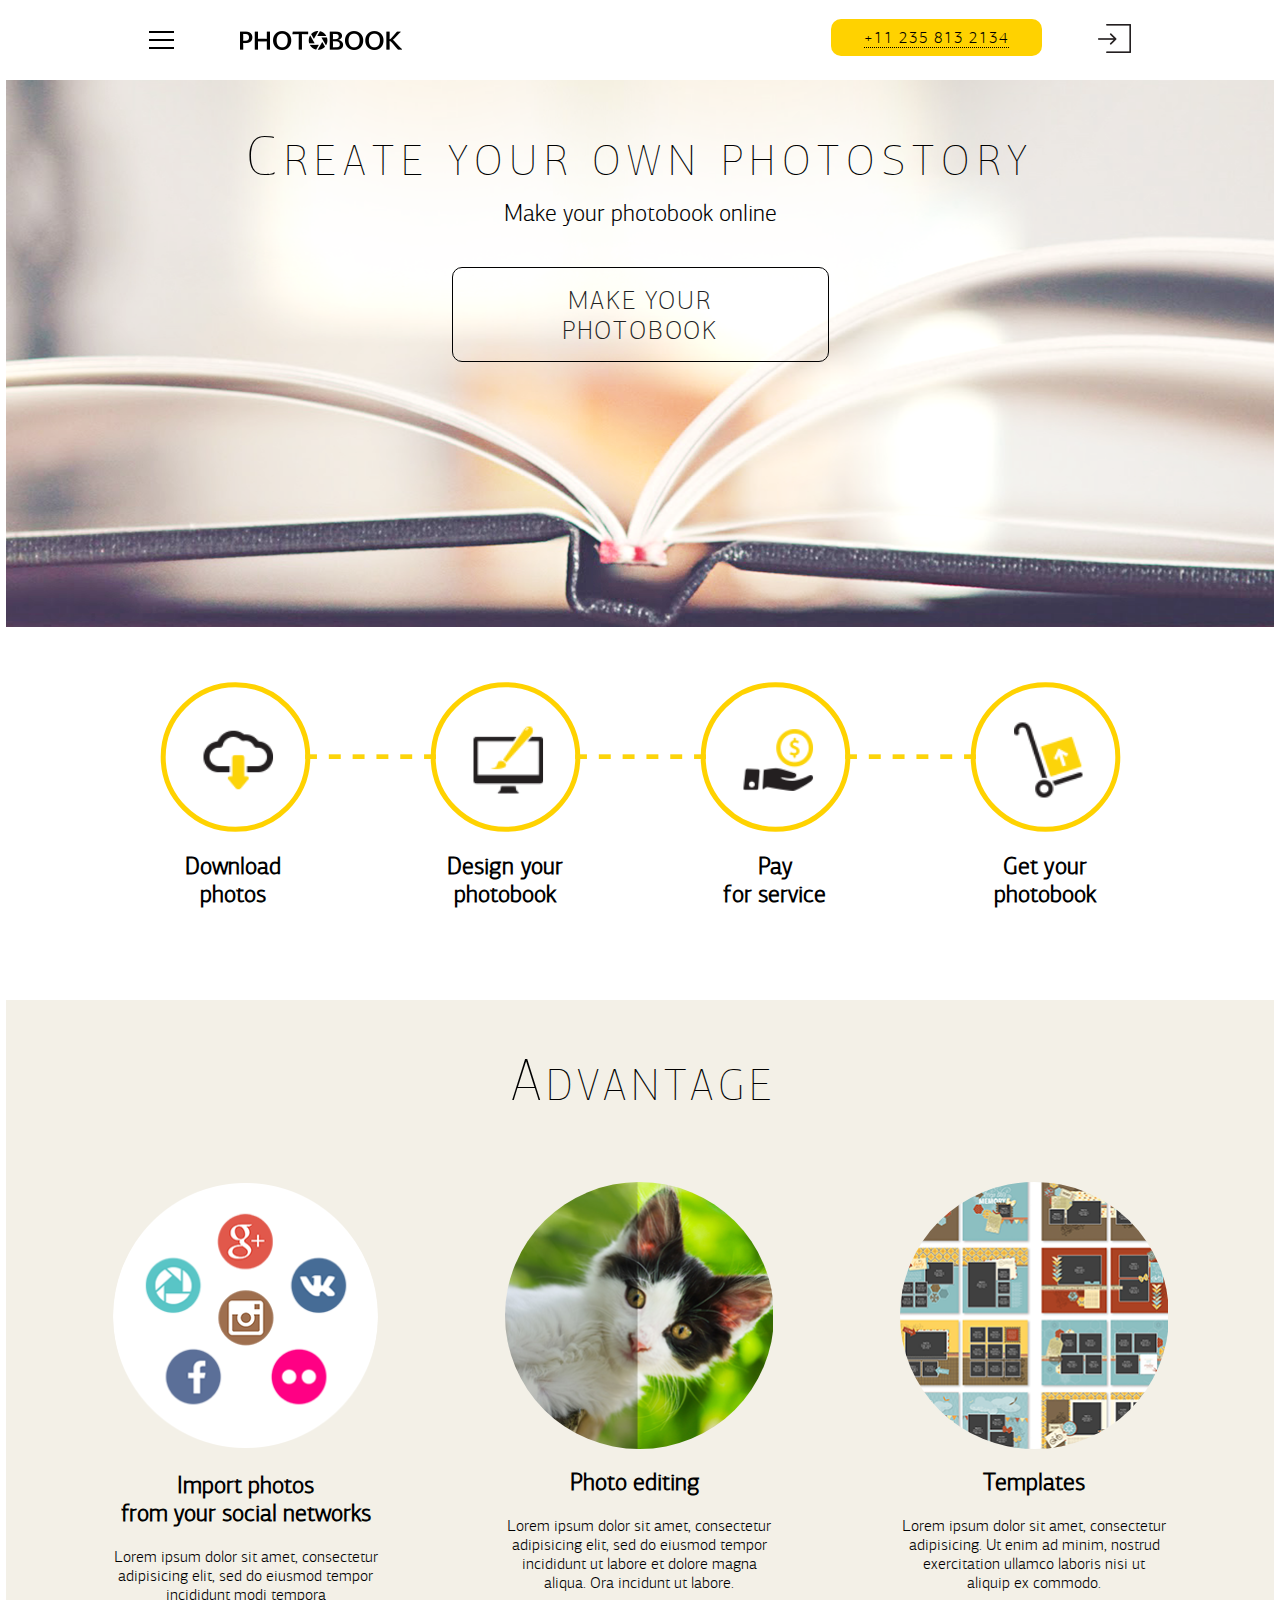
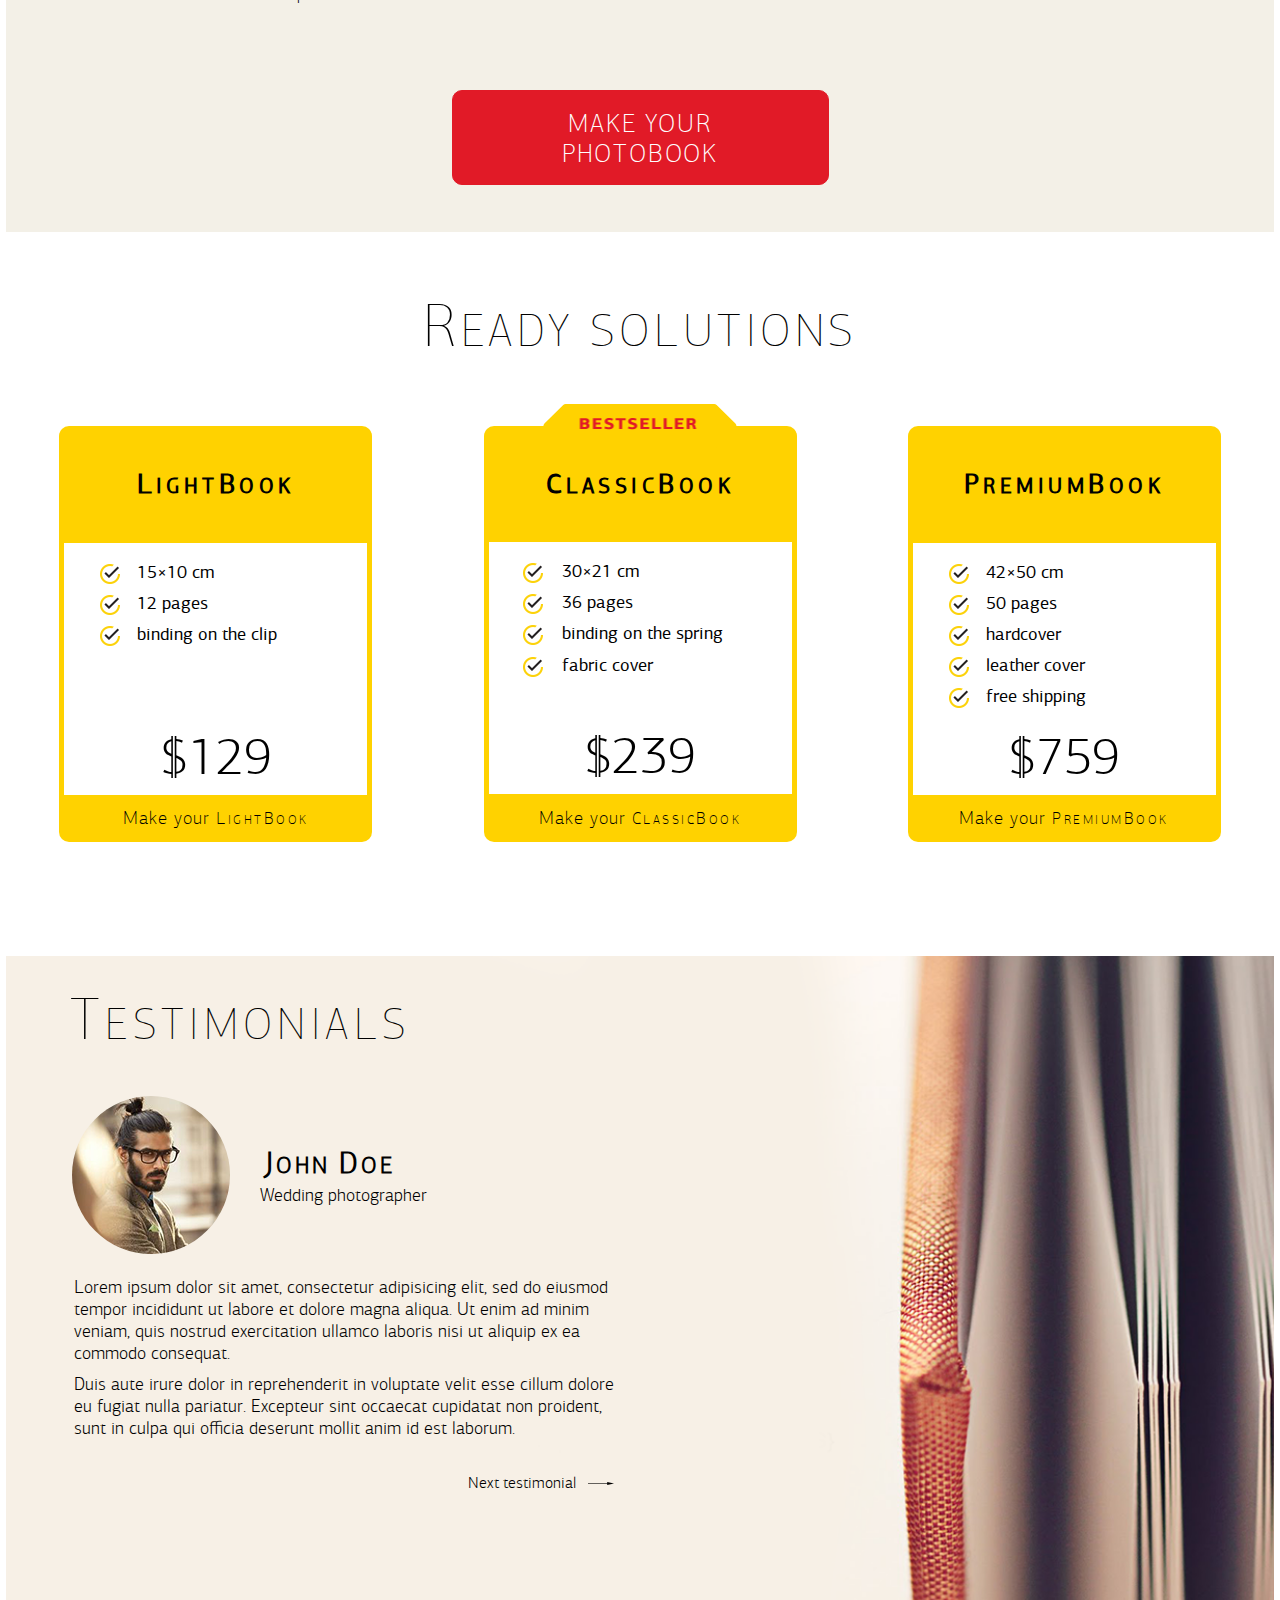
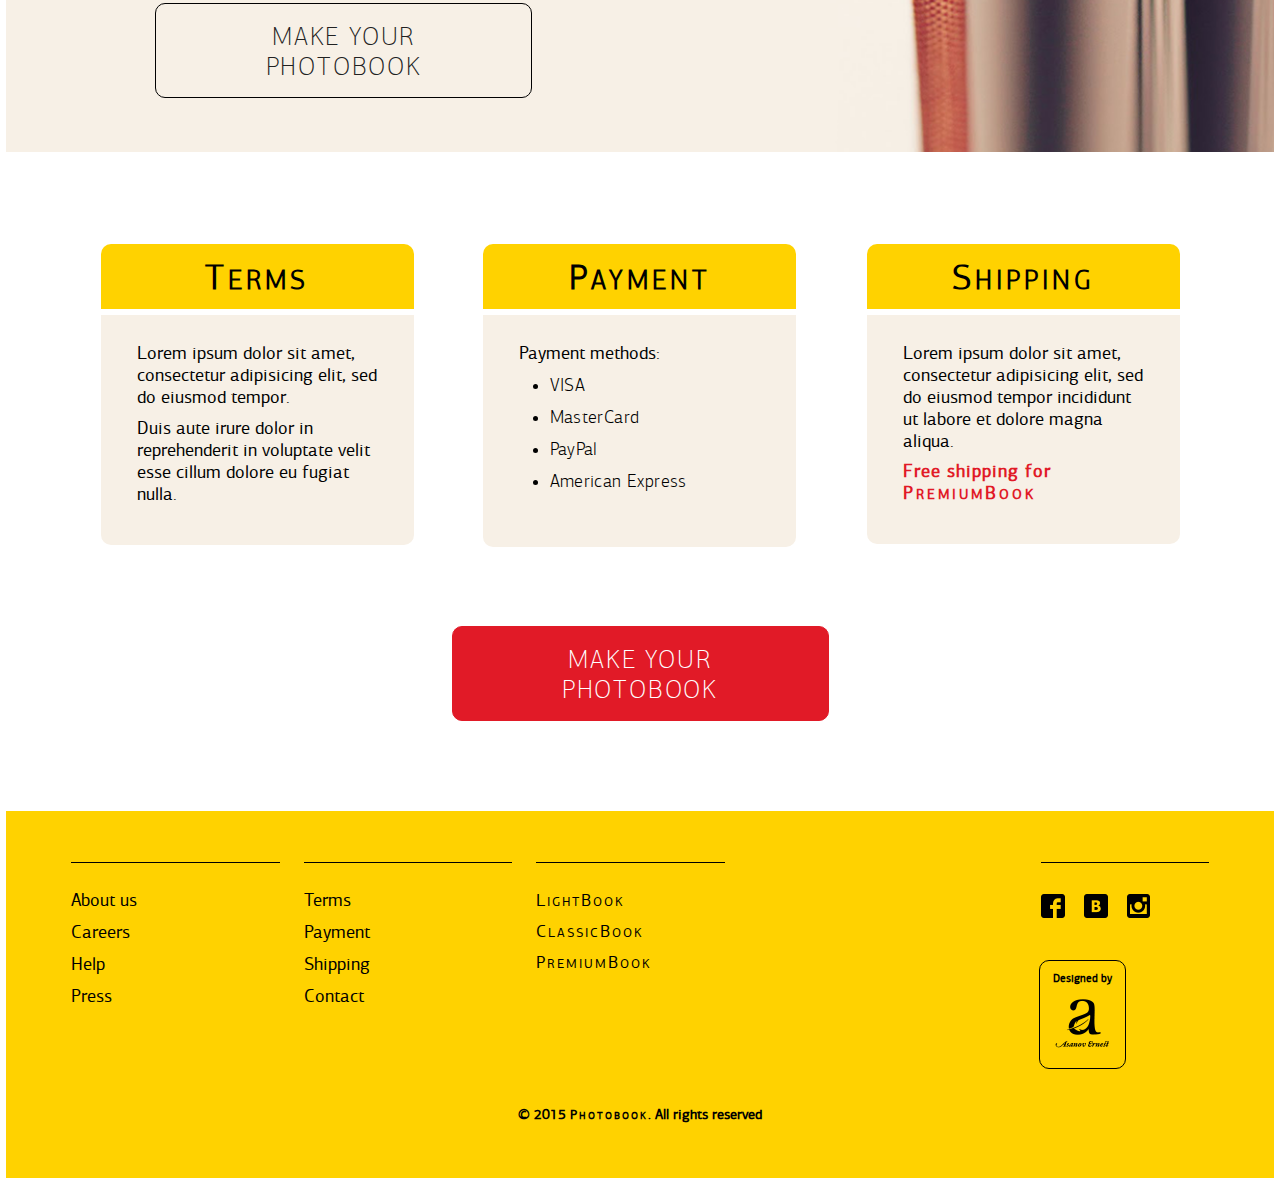
<file: index.html>
<!DOCTYPE html>
<html>
<head>
	<meta name="viewport" content="width=device-width, initial-scale=1">
	<title>Photobook_asanov</title>
	<link rel="stylesheet" type="text/css" href="style.css">
</head>
<body>

<div id="container">
	<nav id="navbar">

		<span class="hamburger"></span> 
		<a href="#"><img src="images/nav_photobook_logo.png" alt="photobook logo"></a>
		<p class="yellow"><span>+11 235 813 2134</span></p>
		<a href="#"><img src="images/nav_arrow.png" alt="goto ..."></a>
	</nav>

	<div id="hero_image">
		<h1>Create your own photostory</h1>
		<p>Make your photobook online</p>
		<a href="#" class="button button_transparent">make your photobook</a>
	</div>
	
	<div id="options_container">		
		<div id="options">
			<div>
				<svg max-height="100%" width="100%">
	  				<!-- <circle cx="70.5" cy="69.5" r="67" -->
	  				<circle cx="50%" cy="50%" r="50%" stroke="#ffd200" stroke-width="5" fill="none" />
	  				<image xlink:href="images/icon_cloud.png" 
	  				x="27%" y="27%" height="50%" width="50%"/>
	  				<!-- x="42px" y="51px" height="48px" width="57px"/> -->
				</svg>
				<p>Download<br>photos</p>
			</div>
			<div class="yellow_dotted_line"></div>
			<div>
				<svg max-height="100%" width="100%">
	  				<!-- <circle cx="69.5" cy="69.5" r="67"  -->
	  				<circle cx="50%" cy="50%" r="50%" stroke="#ffd200" stroke-width="5" fill="none" />
	  				<image xlink:href="images/icon_comp.png" x="27%" y="27%" height="50%" width="50%"/>
				</svg>
				<p>Design your photobook</p>
			</div>
			<div class="yellow_dotted_line"></div>
			<div>
				<svg max-height="100%" width="100%">
	  				<!-- <circle cx="69.5" cy="69.5" r="67"  -->
	  				<circle cx="50%" cy="50%" r="50%" stroke="#ffd200" stroke-width="5" fill="none" />
	  				<image xlink:href="images/icon_money.png" x="27%" y="27%" height="50%" width="50%"/>
				</svg>
				<p>Pay <br>for service</p>
			</div>
			<div class="yellow_dotted_line"></div>
			<div>
				<svg max-height="100%" width="100%">
	  				<!-- <circle cx="67.5" cy="69.5" r="67" -->
	  				<circle cx="50%" cy="50%" r="50%" stroke="#ffd200" stroke-width="5" fill="none" />
	  				<image xlink:href="images/icon_cart.png" x="27%" y="27%" height="50%" width="50%"/>
				</svg>
				<p>Get your photobook</p>
			</div>
		</div>
	</div>

	<div id="advantage">
		<h2>advantage</h2>
		
			<div>
				<div>
					<img src="images/import_photos.png" alt="import photos banner">
				</div>
				<h3>Import photos <br>from your social networks</h3>
				<p>Lorem ipsum dolor sit amet, consectetur adipisicing elit, sed do eiusmod tempor incididunt modi tempora</p>
			</div>
			<div>
				<div>
					<img src="images/photo_editing.png" alt="Photo editing banner">
				</div>				
				<h3>Photo editing </h3>
				<p>Lorem ipsum dolor sit amet, consectetur adipisicing elit, sed do eiusmod tempor incididunt ut labore et dolore magna aliqua. Ora incidunt ut labore.</p>
			</div>		
			<div>
				<div>
					<img src="images/templates.png" alt="Templates banner">
				</div>				
				<h3>Templates</h3>
				<p>Lorem ipsum dolor sit amet, consectetur adipisicing. Ut enim ad minim, nostrud exercitation ullamco laboris nisi ut aliquip ex commodo.</p>
			</div>
		
		<a href="#" class="button button_red">make your photobook</a>
	</div>

	<div id="solutions">
		<h2>Ready solutions</h2>
		<div class="yellow_box">
			<h3><span class="cap">L</span>ight<span class="cap">B</span>ook</h3>
			<div class="white_box">
				<ul>
					<li>15×10 cm</li>
					<li>12 pages</li>
					<li>binding on the clip</li>
				</ul>
				<p>$129</p>
			</div>
			<p>Make your <span class="upper"><span class="cap">L</span>ight<span class="cap">B</span>ook</span></p>
		</div>
		<div class="yellow_box">
			<svg version="1.1" id="Layer_1" xmlns="http://www.w3.org/2000/svg" xmlns:xlink="http://www.w3.org/1999/xlink" x="0px" y="0px"
	 width="199px" height="47px" viewBox="-1 2 199 47" enable-background="new 0 0 199 47" xml:space="preserve">
				<g>
					<path fill="#FFD200"  d="M172.715-20.022H24.285c-0.936,0-1.832,0.366-2.493,1.019L3.01-0.485c-1.377,1.357-1.377,3.559,0,4.916
						l18.782,18.519c0.661,0.651,1.558,1.019,2.493,1.019h148.43c0.936,0,1.832-0.367,2.492-1.019L193.99,4.431
						c1.377-1.357,1.377-3.559,0-4.916l-18.783-18.519C174.547-19.656,173.65-20.022,172.715-20.022z"/>
				</g>
				<!-- <text  x="42" y="3"
				 fill="#E11A27" font-family="pf_agora_sans_probold" font-size="18">BESTSELLER</text> -->
				 <image xlink:href="images/bestseller.png" x="38px" y="-6px" height="12px" width="117px"/>

			</svg>
			<h3><span class="cap">C</span>lassic<span class="cap">B</span>ook</h3>
			<div class="white_box">
				<ul>
					<li>30×21 cm</li>
					<li>36 pages</li>
					<li>binding on the spring</li>
					<li>fabric cover</li>
				</ul>
				<p>$239</p>
			</div>
			<p>Make your <span class="upper"><span class="cap">C</span>lassic<span class="cap">B</span>ook</span></p>
		</div>
		<div class="yellow_box">
			<h3><span class="cap">P</span>remium<span  class="cap">B</span>ook</h3>
			<div class="white_box">
				<ul>
					<li>42×50 cm</li>
					<li>50 pages</li>
					<li>hardcover</li>
					<li>leather cover</li>
					<li>free shipping</li>
				</ul>
				<p>$759</p>
			</div>
			<p>Make your <span class="upper"><span class="cap">P</span>remium<span  class="cap">B</span>ook</span></p>
		</div>
	</div>
	<div id="testemonials">
		<h2>Testimonials</h2>
		<div>
			<img id="customer_photo" src="images/john_doe.png" alt="photo of john doe">
		</div>
		
		<div>		
			<h3><span>J</span>ohn <span>D</span>oe</h3>
			<p>Wedding photographer</p>
		</div>
		<div>
			<p>Lorem ipsum dolor sit amet, consectetur adipisicing elit, sed do eiusmod tempor incididunt ut labore et dolore magna aliqua. Ut enim ad minim veniam, quis nostrud exercitation ullamco laboris nisi ut aliquip ex ea commodo consequat. </p>
			<p>Duis aute irure dolor in reprehenderit in voluptate velit esse cillum dolore eu fugiat nulla pariatur. Excepteur sint occaecat cupidatat non proident, sunt in culpa qui officia deserunt mollit anim id est laborum. </p>
		</div>
		<div>
			<a href="#">Next testimonial 
				<img src="images/icon_next_arrow.png">
			</a>
		</div>
		<a href="#" class="button button_transparent">make your photobook</a>
	</div>
	<div id="terms">
		<div>
			<h2>Terms</h2>
			<div class="gray_box">
				<p>Lorem ipsum dolor sit amet, consectetur adipisicing elit, sed do eiusmod tempor.</p>
				<p>Duis aute irure dolor in reprehenderit in voluptate velit esse cillum dolore eu fugiat nulla.</p>
			</div>
			
		</div>
		<div>
			<h2>Payment</h2>
			<div class="gray_box">
				<p>Payment methods:</p>
				<ul>
					<li>VISA</li>
					<li>MasterCard</li>
					<li>PayPal</li>
					<li>American Express</li>
				</ul>
			</div>
		</div>
		<div>
			<h2>Shipping</h2>
			<div class="gray_box">
				<p>Lorem ipsum dolor sit amet, consectetur adipisicing elit, sed do eiusmod tempor incididunt ut labore et dolore magna aliqua.</p>
				<p class="red_text">Free shipping for <br>
					<span>
						<span>P</span>remium<span>B</span>ook
					</span>
				</p>
			</div>
			
		</div>
		<a href="#" class="button button_red">make your photobook</a>
	</div>
	<footer id="footer">
		<div>
			<ul>
				<li>About us</li>
				<li>Careers</li>
				<li>Help</li>
				<li>Press</li>
			</ul>
		</div>
		<div>
			<ul>
				<li>Terms</li>
				<li>Payment</li>
				<li>Shipping</li>
				<li>Contact</li>
			</ul>
		</div>
		<div>
			<ul>
				<li><span class="upper"><span class="cap">L</span>ight<span class="cap">B</span>ook</span></li>
				<li><span class="upper"><span class="cap">C</span>lassic<span class="cap">B</span>ook</span></li>
				<li><span class="upper"><span class="cap">P</span>remium<span  class="cap">B</span>ook</span></li>
			</ul>
		</div>
		<div>
			<a href="#"><img src="images/icon_facebook.png"></a>
			<a href="#"><img src="images/icon_b.png"></a>
			<a href="#"><img src="images/icon_instagram.png"></a>
			<div>
				<h4>Designed by</h4>
				<img src="images/logo_footer.png">
			</div>
		</div>
		<p>© 2015 <span class="upper"><span class="cap">P</span>hotobook</span>. All rights reserved</p>
	</footer>

</div>

</body>
</html>
</file>
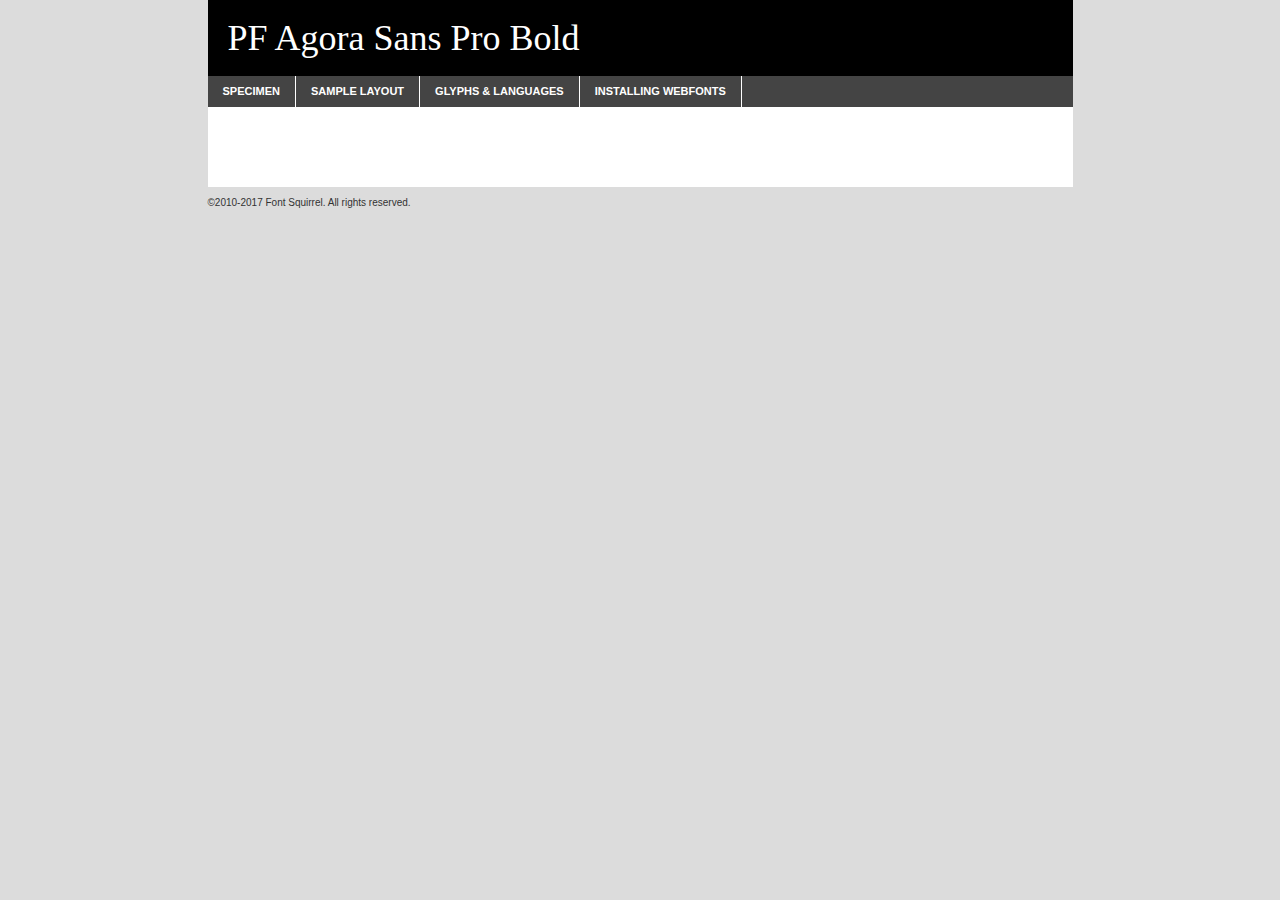
<file: fonts/pfagorasanspro-bold-demo.html>
<!DOCTYPE html PUBLIC "-//W3C//DTD XHTML 1.0 Transitional//EN"
	"http://www.w3.org/TR/xhtml1/DTD/xhtml1-transitional.dtd">

<html xmlns="http://www.w3.org/1999/xhtml" xml:lang="en" lang="en">
<head>
	<meta http-equiv="Content-Type" content="text/html; charset=utf-8" />
	<script src="http://ajax.googleapis.com/ajax/libs/jquery/1.7.2/jquery.min.js" type="text/javascript" charset="utf-8"></script>
	<script type="text/javascript">
	(function($){$.fn.easyTabs=function(option){var param=jQuery.extend({fadeSpeed:"fast",defaultContent:1,activeClass:'active'},option);$(this).each(function(){var thisId="#"+this.id;if(param.defaultContent==''){param.defaultContent=1;}
	if(typeof param.defaultContent=="number")
	{var defaultTab=$(thisId+" .tabs li:eq("+(param.defaultContent-1)+") a").attr('href').substr(1);}else{var defaultTab=param.defaultContent;}
	$(thisId+" .tabs li a").each(function(){var tabToHide=$(this).attr('href').substr(1);$("#"+tabToHide).addClass('easytabs-tab-content');});hideAll();changeContent(defaultTab);function hideAll(){$(thisId+" .easytabs-tab-content").hide();}
	function changeContent(tabId){hideAll();$(thisId+" .tabs li").removeClass(param.activeClass);$(thisId+" .tabs li a[href=#"+tabId+"]").closest('li').addClass(param.activeClass);if(param.fadeSpeed!="none")
	{$(thisId+" #"+tabId).fadeIn(param.fadeSpeed);}else{$(thisId+" #"+tabId).show();}}
	$(thisId+" .tabs li").click(function(){var tabId=$(this).find('a').attr('href').substr(1);changeContent(tabId);return false;});});}})(jQuery);
	</script>
	<link rel="stylesheet" href="specimen_files/specimen_stylesheet.css" type="text/css" charset="utf-8" />
	<link rel="stylesheet" href="stylesheet.css" type="text/css" charset="utf-8" />

	<style type="text/css">
					body{
				font-family: 'pf_agora_sans_probold';
							}
		</style>

	<title>PF Agora Sans Pro Bold Specimen</title>
	
	
	<script type="text/javascript" charset="utf-8">
		$(document).ready(function() {
			$('#container').easyTabs({defaultContent:1});
		});
	</script>
</head>

<body>
<div id="container">
	<div id="header">
		PF Agora Sans Pro Bold	</div>
	<ul class="tabs">
		<li><a href="#specimen">Specimen</a></li>
		<li><a href="#layout">Sample Layout</a></li>
				<li><a href="#glyphs">Glyphs &amp; Languages</a></li>
		<li><a href="#installing">Installing Webfonts</a></li>
		
	</ul>
	
	<div id="main_content">

		
			<div id="specimen">
		
				<div class="section">
					<div class="grid12 firstcol">
						<div class="huge">AaBb</div>
					</div>
				</div>
		
				<div class="section">
					<div class="glyph_range">A&#x200B;B&#x200b;C&#x200b;D&#x200b;E&#x200b;F&#x200b;G&#x200b;H&#x200b;I&#x200b;J&#x200b;K&#x200b;L&#x200b;M&#x200b;N&#x200b;O&#x200b;P&#x200b;Q&#x200b;R&#x200b;S&#x200b;T&#x200b;U&#x200b;V&#x200b;W&#x200b;X&#x200b;Y&#x200b;Z&#x200b;a&#x200b;b&#x200b;c&#x200b;d&#x200b;e&#x200b;f&#x200b;g&#x200b;h&#x200b;i&#x200b;j&#x200b;k&#x200b;l&#x200b;m&#x200b;n&#x200b;o&#x200b;p&#x200b;q&#x200b;r&#x200b;s&#x200b;t&#x200b;u&#x200b;v&#x200b;w&#x200b;x&#x200b;y&#x200b;z&#x200b;1&#x200b;2&#x200b;3&#x200b;4&#x200b;5&#x200b;6&#x200b;7&#x200b;8&#x200b;9&#x200b;0&#x200b;&amp;&#x200b;.&#x200b;,&#x200b;?&#x200b;!&#x200b;&#64;&#x200b;(&#x200b;)&#x200b;#&#x200b;$&#x200b;%&#x200b;*&#x200b;+&#x200b;-&#x200b;=&#x200b;:&#x200b;;</div>
				</div>
				<div class="section">
					<div class="grid12 firstcol">
						<table class="sample_table">
							<tr><td>10</td><td class="size10">abcdefghijklmnopqrstuvwxyzABCDEFGHIJKLMNOPQRSTUVWXYZ0123456789abcdefghijklmnopqrstuvwxyzABCDEFGHIJKLMNOPQRSTUVWXYZ0123456789abcdefghijklmnopqrstuvwxyzABCDEFGHIJKLMNOPQRSTUVWXYZ</td></tr>
							<tr><td>11</td><td class="size11">abcdefghijklmnopqrstuvwxyzABCDEFGHIJKLMNOPQRSTUVWXYZ0123456789abcdefghijklmnopqrstuvwxyzABCDEFGHIJKLMNOPQRSTUVWXYZ0123456789abcdefghijklmnopqrstuvwxyzABCDEFGHIJKLMNOPQRSTUVWXYZ</td></tr>
							<tr><td>12</td><td class="size12">abcdefghijklmnopqrstuvwxyzABCDEFGHIJKLMNOPQRSTUVWXYZ0123456789abcdefghijklmnopqrstuvwxyzABCDEFGHIJKLMNOPQRSTUVWXYZ0123456789abcdefghijklmnopqrstuvwxyzABCDEFGHIJKLMNOPQRSTUVWXYZ</td></tr>
							<tr><td>13</td><td class="size13">abcdefghijklmnopqrstuvwxyzABCDEFGHIJKLMNOPQRSTUVWXYZ0123456789abcdefghijklmnopqrstuvwxyzABCDEFGHIJKLMNOPQRSTUVWXYZ0123456789abcdefghijklmnopqrstuvwxyzABCDEFGHIJKLMNOPQRSTUVWXYZ</td></tr>
							<tr><td>14</td><td class="size14">abcdefghijklmnopqrstuvwxyzABCDEFGHIJKLMNOPQRSTUVWXYZ0123456789abcdefghijklmnopqrstuvwxyzABCDEFGHIJKLMNOPQRSTUVWXYZ0123456789abcdefghijklmnopqrstuvwxyzABCDEFGHIJKLMNOPQRSTUVWXYZ</td></tr>
							<tr><td>16</td><td class="size16">abcdefghijklmnopqrstuvwxyzABCDEFGHIJKLMNOPQRSTUVWXYZ0123456789abcdefghijklmnopqrstuvwxyzABCDEFGHIJKLMNOPQRSTUVWXYZ</td></tr>
							<tr><td>18</td><td class="size18">abcdefghijklmnopqrstuvwxyzABCDEFGHIJKLMNOPQRSTUVWXYZ0123456789abcdefghijklmnopqrstuvwxyzABCDEFGHIJKLMNOPQRSTUVWXYZ</td></tr>
							<tr><td>20</td><td class="size20">abcdefghijklmnopqrstuvwxyzABCDEFGHIJKLMNOPQRSTUVWXYZ0123456789abcdefghijklmnopqrstuvwxyzABCDEFGHIJKLMNOPQRSTUVWXYZ</td></tr>
							<tr><td>24</td><td class="size24">abcdefghijklmnopqrstuvwxyzABCDEFGHIJKLMNOPQRSTUVWXYZ0123456789abcdefghijklmnopqrstuvwxyzABCDEFGHIJKLMNOPQRSTUVWXYZ</td></tr>
							<tr><td>30</td><td class="size30">abcdefghijklmnopqrstuvwxyzABCDEFGHIJKLMNOPQRSTUVWXYZ0123456789abcdefghijklmnopqrstuvwxyzABCDEFGHIJKLMNOPQRSTUVWXYZ</td></tr>
							<tr><td>36</td><td class="size36">abcdefghijklmnopqrstuvwxyzABCDEFGHIJKLMNOPQRSTUVWXYZ0123456789abcdefghijklmnopqrstuvwxyzABCDEFGHIJKLMNOPQRSTUVWXYZ</td></tr>
							<tr><td>48</td><td class="size48">abcdefghijklmnopqrstuvwxyzABCDEFGHIJKLMNOPQRSTUVWXYZ0123456789abcdefghijklmnopqrstuvwxyzABCDEFGHIJKLMNOPQRSTUVWXYZ</td></tr>
							<tr><td>60</td><td class="size60">abcdefghijklmnopqrstuvwxyzABCDEFGHIJKLMNOPQRSTUVWXYZ0123456789abcdefghijklmnopqrstuvwxyzABCDEFGHIJKLMNOPQRSTUVWXYZ</td></tr>
							<tr><td>72</td><td class="size72">abcdefghijklmnopqrstuvwxyzABCDEFGHIJKLMNOPQRSTUVWXYZ0123456789abcdefghijklmnopqrstuvwxyzABCDEFGHIJKLMNOPQRSTUVWXYZ</td></tr>
							<tr><td>90</td><td class="size90">abcdefghijklmnopqrstuvwxyzABCDEFGHIJKLMNOPQRSTUVWXYZ0123456789abcdefghijklmnopqrstuvwxyzABCDEFGHIJKLMNOPQRSTUVWXYZ</td></tr>
						</table>
				
					</div>
			
				</div>
		
		
		
								<div class="section" id="bodycomparison">


										<div id="xheight">
				<div class="fontbody">&#x25FC;&#x25FC;&#x25FC;&#x25FC;&#x25FC;&#x25FC;&#x25FC;&#x25FC;&#x25FC;&#x25FC;&#x25FC;&#x25FC;&#x25FC;&#x25FC;&#x25FC;&#x25FC;&#x25FC;&#x25FC;&#x25FC;&#x25FC;&#x25FC;&#x25FC;&#x25FC;&#x25FC;&#x25FC;&#x25FC;&#x25FC;&#x25FC;&#x25FC;&#x25FC;&#x25FC;&#x25FC;&#x25FC;&#x25FC;&#x25FC;&#x25FC;&#x25FC;&#x25FC;&#x25FC;&#x25FC;&#x25FC;&#x25FC;&#x25FC;&#x25FC;&#x25FC;&#x25FC;&#x25FC;&#x25FC;&#x25FC;&#x25FC;&#x25FC;&#x25FC;&#x25FC;&#x25FC;&#x25FC;&#x25FC;&#x25FC;&#x25FC;&#x25FC;&#x25FC;&#x25FC;&#x25FC;&#x25FC;&#x25FC;&#x25FC;&#x25FC;&#x25FC;&#x25FC;&#x25FC;&#x25FC;&#x25FC;&#x25FC;&#x25FC;&#x25FC;&#x25FC;&#x25FC;&#x25FC;&#x25FC;&#x25FC;&#x25FC;&#x25FC;&#x25FC;&#x25FC;&#x25FC;&#x25FC;&#x25FC;&#x25FC;&#x25FC;&#x25FC;&#x25FC;&#x25FC;&#x25FC;&#x25FC;&#x25FC;&#x25FC;&#x25FC;&#x25FC;&#x25FC;&#x25FC;body</div><div class="arialbody">body</div><div class="verdanabody">body</div><div class="georgiabody">body</div></div>
										<div class="fontbody" style="z-index:1">
											body<span>PF Agora Sans Pro Bold</span>
										</div>
										<div class="arialbody" style="z-index:1">
											body<span>Arial</span>
										</div>
										<div class="verdanabody" style="z-index:1">
											body<span>Verdana</span>
										</div>
										<div class="georgiabody" style="z-index:1">
											body<span>Georgia</span>
										</div>



								</div>
		
		
				<div class="section psample psample_row1" id="">
					
					<div class="grid2 firstcol">
						<p class="size10"><span>10.</span>Aenean lacinia bibendum nulla sed consectetur. Fusce dapibus, tellus ac cursus commodo, tortor mauris condimentum nibh, ut fermentum massa justo sit amet risus. Nullam id dolor id nibh ultricies vehicula ut id elit. Cum sociis natoque penatibus et magnis dis parturient montes, nascetur ridiculus mus. Nulla vitae elit libero, a pharetra augue.</p>
			
					</div>
					<div class="grid3">
						<p class="size11"><span>11.</span>Aenean lacinia bibendum nulla sed consectetur. Fusce dapibus, tellus ac cursus commodo, tortor mauris condimentum nibh, ut fermentum massa justo sit amet risus. Nullam id dolor id nibh ultricies vehicula ut id elit. Cum sociis natoque penatibus et magnis dis parturient montes, nascetur ridiculus mus. Nulla vitae elit libero, a pharetra augue.</p>
			
					</div>
					<div class="grid3">
						<p class="size12"><span>12.</span>Aenean lacinia bibendum nulla sed consectetur. Fusce dapibus, tellus ac cursus commodo, tortor mauris condimentum nibh, ut fermentum massa justo sit amet risus. Nullam id dolor id nibh ultricies vehicula ut id elit. Cum sociis natoque penatibus et magnis dis parturient montes, nascetur ridiculus mus. Nulla vitae elit libero, a pharetra augue.</p>
			
					</div>
					<div class="grid4">
						<p class="size13"><span>13.</span>Aenean lacinia bibendum nulla sed consectetur. Fusce dapibus, tellus ac cursus commodo, tortor mauris condimentum nibh, ut fermentum massa justo sit amet risus. Nullam id dolor id nibh ultricies vehicula ut id elit. Cum sociis natoque penatibus et magnis dis parturient montes, nascetur ridiculus mus. Nulla vitae elit libero, a pharetra augue.</p>
			
					</div>
					<div class="white_blend"></div>
					
				</div>
				<div class="section psample psample_row2" id="">
					<div class="grid3 firstcol">
						<p class="size14"><span>14.</span>Aenean lacinia bibendum nulla sed consectetur. Fusce dapibus, tellus ac cursus commodo, tortor mauris condimentum nibh, ut fermentum massa justo sit amet risus. Nullam id dolor id nibh ultricies vehicula ut id elit. Cum sociis natoque penatibus et magnis dis parturient montes, nascetur ridiculus mus. Nulla vitae elit libero, a pharetra augue.</p>
			
					</div>
					<div class="grid4">
						<p class="size16"><span>16.</span>Aenean lacinia bibendum nulla sed consectetur. Fusce dapibus, tellus ac cursus commodo, tortor mauris condimentum nibh, ut fermentum massa justo sit amet risus. Nullam id dolor id nibh ultricies vehicula ut id elit. Cum sociis natoque penatibus et magnis dis parturient montes, nascetur ridiculus mus. Nulla vitae elit libero, a pharetra augue.</p>
			
					</div>
					<div class="grid5">
						<p class="size18"><span>18.</span>Aenean lacinia bibendum nulla sed consectetur. Fusce dapibus, tellus ac cursus commodo, tortor mauris condimentum nibh, ut fermentum massa justo sit amet risus. Nullam id dolor id nibh ultricies vehicula ut id elit. Cum sociis natoque penatibus et magnis dis parturient montes, nascetur ridiculus mus. Nulla vitae elit libero, a pharetra augue.</p>
			
					</div>

					<div class="white_blend"></div>

				</div>
				
				<div class="section psample psample_row3" id="">
					<div class="grid5 firstcol">
						<p class="size20"><span>20.</span>Aenean lacinia bibendum nulla sed consectetur. Fusce dapibus, tellus ac cursus commodo, tortor mauris condimentum nibh, ut fermentum massa justo sit amet risus. Nullam id dolor id nibh ultricies vehicula ut id elit. Cum sociis natoque penatibus et magnis dis parturient montes, nascetur ridiculus mus. Nulla vitae elit libero, a pharetra augue.</p>
					</div>
					<div class="grid7">
						<p class="size24"><span>24.</span>Aenean lacinia bibendum nulla sed consectetur. Fusce dapibus, tellus ac cursus commodo, tortor mauris condimentum nibh, ut fermentum massa justo sit amet risus. Nullam id dolor id nibh ultricies vehicula ut id elit. Cum sociis natoque penatibus et magnis dis parturient montes, nascetur ridiculus mus. Nulla vitae elit libero, a pharetra augue.</p>
					</div>
					
					<div class="white_blend"></div>
					
				</div>
				
				<div class="section psample psample_row4" id="">
					<div class="grid12 firstcol">
						<p class="size30"><span>30.</span>Aenean lacinia bibendum nulla sed consectetur. Fusce dapibus, tellus ac cursus commodo, tortor mauris condimentum nibh, ut fermentum massa justo sit amet risus. Nullam id dolor id nibh ultricies vehicula ut id elit. Cum sociis natoque penatibus et magnis dis parturient montes, nascetur ridiculus mus. Nulla vitae elit libero, a pharetra augue.</p>
					</div>
					<div class="white_blend"></div>
					
				</div>
				
				
				
				<div class="section psample psample_row1 fullreverse">
					<div class="grid2 firstcol">
						<p class="size10"><span>10.</span>Aenean lacinia bibendum nulla sed consectetur. Fusce dapibus, tellus ac cursus commodo, tortor mauris condimentum nibh, ut fermentum massa justo sit amet risus. Nullam id dolor id nibh ultricies vehicula ut id elit. Cum sociis natoque penatibus et magnis dis parturient montes, nascetur ridiculus mus. Nulla vitae elit libero, a pharetra augue.</p>
			
					</div>
					<div class="grid3">
						<p class="size11"><span>11.</span>Aenean lacinia bibendum nulla sed consectetur. Fusce dapibus, tellus ac cursus commodo, tortor mauris condimentum nibh, ut fermentum massa justo sit amet risus. Nullam id dolor id nibh ultricies vehicula ut id elit. Cum sociis natoque penatibus et magnis dis parturient montes, nascetur ridiculus mus. Nulla vitae elit libero, a pharetra augue.</p>
			
					</div>
					<div class="grid3">
						<p class="size12"><span>12.</span>Aenean lacinia bibendum nulla sed consectetur. Fusce dapibus, tellus ac cursus commodo, tortor mauris condimentum nibh, ut fermentum massa justo sit amet risus. Nullam id dolor id nibh ultricies vehicula ut id elit. Cum sociis natoque penatibus et magnis dis parturient montes, nascetur ridiculus mus. Nulla vitae elit libero, a pharetra augue.</p>
			
					</div>
					<div class="grid4">
						<p class="size13"><span>13.</span>Aenean lacinia bibendum nulla sed consectetur. Fusce dapibus, tellus ac cursus commodo, tortor mauris condimentum nibh, ut fermentum massa justo sit amet risus. Nullam id dolor id nibh ultricies vehicula ut id elit. Cum sociis natoque penatibus et magnis dis parturient montes, nascetur ridiculus mus. Nulla vitae elit libero, a pharetra augue.</p>
			
					</div>
					<div class="black_blend"></div>
					
				</div>
				
				<div class="section psample psample_row2 fullreverse">
					<div class="grid3 firstcol">
						<p class="size14"><span>14.</span>Aenean lacinia bibendum nulla sed consectetur. Fusce dapibus, tellus ac cursus commodo, tortor mauris condimentum nibh, ut fermentum massa justo sit amet risus. Nullam id dolor id nibh ultricies vehicula ut id elit. Cum sociis natoque penatibus et magnis dis parturient montes, nascetur ridiculus mus. Nulla vitae elit libero, a pharetra augue.</p>
			
					</div>
					<div class="grid4">
						<p class="size16"><span>16.</span>Aenean lacinia bibendum nulla sed consectetur. Fusce dapibus, tellus ac cursus commodo, tortor mauris condimentum nibh, ut fermentum massa justo sit amet risus. Nullam id dolor id nibh ultricies vehicula ut id elit. Cum sociis natoque penatibus et magnis dis parturient montes, nascetur ridiculus mus. Nulla vitae elit libero, a pharetra augue.</p>
			
					</div>
					<div class="grid5">
						<p class="size18"><span>18.</span>Aenean lacinia bibendum nulla sed consectetur. Fusce dapibus, tellus ac cursus commodo, tortor mauris condimentum nibh, ut fermentum massa justo sit amet risus. Nullam id dolor id nibh ultricies vehicula ut id elit. Cum sociis natoque penatibus et magnis dis parturient montes, nascetur ridiculus mus. Nulla vitae elit libero, a pharetra augue.</p>
			
					</div>
					<div class="black_blend"></div>

				</div>
				
				<div class="section psample fullreverse psample_row3" id="">
					<div class="grid5 firstcol">
						<p class="size20"><span>20.</span>Aenean lacinia bibendum nulla sed consectetur. Fusce dapibus, tellus ac cursus commodo, tortor mauris condimentum nibh, ut fermentum massa justo sit amet risus. Nullam id dolor id nibh ultricies vehicula ut id elit. Cum sociis natoque penatibus et magnis dis parturient montes, nascetur ridiculus mus. Nulla vitae elit libero, a pharetra augue.</p>
					</div>
					<div class="grid7">
						<p class="size24"><span>24.</span>Aenean lacinia bibendum nulla sed consectetur. Fusce dapibus, tellus ac cursus commodo, tortor mauris condimentum nibh, ut fermentum massa justo sit amet risus. Nullam id dolor id nibh ultricies vehicula ut id elit. Cum sociis natoque penatibus et magnis dis parturient montes, nascetur ridiculus mus. Nulla vitae elit libero, a pharetra augue.</p>
					</div>
					
					<div class="black_blend"></div>
					
				</div>
				
				<div class="section psample fullreverse psample_row4" id="" style="border-bottom: 20px #000 solid;">
					<div class="grid12 firstcol">
						<p class="size30"><span>30.</span>Aenean lacinia bibendum nulla sed consectetur. Fusce dapibus, tellus ac cursus commodo, tortor mauris condimentum nibh, ut fermentum massa justo sit amet risus. Nullam id dolor id nibh ultricies vehicula ut id elit. Cum sociis natoque penatibus et magnis dis parturient montes, nascetur ridiculus mus. Nulla vitae elit libero, a pharetra augue.</p>
					</div>
					<div class="black_blend"></div>
					
				</div>
				
				
				
				
			</div>
			
			<div id="layout">
				
				<div class="section">
					
					<div class="grid12 firstcol">
						<h1>Lorem Ipsum Dolor</h1>
						<h2>Etiam porta sem malesuada magna mollis euismod</h2>
						
						<p class="byline">By <a href="#link">Aenean Lacinia</a></p>
					</div>
				</div>
				<div class="section">
					<div class="grid8 firstcol">
						<p class="large">Donec sed odio dui. Morbi leo risus, porta ac consectetur ac, vestibulum at eros. Fusce dapibus, tellus ac cursus commodo, tortor mauris condimentum nibh, ut fermentum massa justo sit amet risus. </p>

						
						<h3>Pellentesque ornare sem</h3>

						<p>Maecenas sed diam eget risus varius blandit sit amet non magna. Maecenas faucibus mollis interdum. Donec ullamcorper nulla non metus auctor fringilla. Nullam id dolor id nibh ultricies vehicula ut id elit. Nullam id dolor id nibh ultricies vehicula ut id elit. </p>

						<p>Aenean eu leo quam. Pellentesque ornare sem lacinia quam venenatis vestibulum. Lorem ipsum dolor sit amet, consectetur adipiscing elit. Cum sociis natoque penatibus et magnis dis parturient montes, nascetur ridiculus mus. </p>

						<p>Nulla vitae elit libero, a pharetra augue. Praesent commodo cursus magna, vel scelerisque nisl consectetur et. Aenean lacinia bibendum nulla sed consectetur. </p>

						<p>Nullam quis risus eget urna mollis ornare vel eu leo. Nullam quis risus eget urna mollis ornare vel eu leo. Maecenas sed diam eget risus varius blandit sit amet non magna. Donec ullamcorper nulla non metus auctor fringilla. </p>

						<h3>Cras mattis consectetur</h3>

						<p>Aenean eu leo quam. Pellentesque ornare sem lacinia quam venenatis vestibulum. Aenean lacinia bibendum nulla sed consectetur. Integer posuere erat a ante venenatis dapibus posuere velit aliquet. Cras mattis consectetur purus sit amet fermentum. </p>

						<p>Nullam id dolor id nibh ultricies vehicula ut id elit. Nullam quis risus eget urna mollis ornare vel eu leo. Cras mattis consectetur purus sit amet fermentum.</p>
					</div>
					
					<div class="grid4 sidebar">
						
						<div class="box reverse">
							<p class="last">Nullam quis risus eget urna mollis ornare vel eu leo. Donec ullamcorper nulla non metus auctor fringilla. Cras mattis consectetur purus sit amet fermentum. Sed posuere consectetur est at lobortis. Lorem ipsum dolor sit amet, consectetur adipiscing elit. </p>
						</div>
						
						<p class="caption">Maecenas sed diam eget risus varius.</p>

						<p>Vestibulum id ligula porta felis euismod semper. Integer posuere erat a ante venenatis dapibus posuere velit aliquet. Vestibulum id ligula porta felis euismod semper. Sed posuere consectetur est at lobortis. Maecenas sed diam eget risus varius blandit sit amet non magna. Fusce dapibus, tellus ac cursus commodo, tortor mauris condimentum nibh, ut fermentum massa justo sit amet risus. </p>

					

						<p>Duis mollis, est non commodo luctus, nisi erat porttitor ligula, eget lacinia odio sem nec elit. Aenean lacinia bibendum nulla sed consectetur. Vivamus sagittis lacus vel augue laoreet rutrum faucibus dolor auctor. Aenean lacinia bibendum nulla sed consectetur. Nullam quis risus eget urna mollis ornare vel eu leo. </p>

						<p>Praesent commodo cursus magna, vel scelerisque nisl consectetur et. Donec ullamcorper nulla non metus auctor fringilla. Maecenas faucibus mollis interdum. Fusce dapibus, tellus ac cursus commodo, tortor mauris condimentum nibh, ut fermentum massa justo sit amet risus. </p>

					</div>
				</div>
				
			</div>


			



		<div id="glyphs">
			<div class="section">
				<div class="grid12 firstcol">
			
				<h1>Language Support</h1>
				<p>The subset of PF Agora Sans Pro Bold in this kit supports the following languages:<br />
			
					Albanian, Basque, Breton, Chamorro, Danish, Dutch, English, Faroese, Finnish, French, Frisian, Galician, German, Icelandic, Italian, Malagasy, Norwegian, Portuguese, Spanish, Alsatian, Aragonese, Arapaho, Arrernte, Asturian, Aymara, Bislama, Cebuano, Corsican, Fijian, French_creole, Genoese, Gilbertese, Greenlandic, Haitian_creole, Hiligaynon, Hmong, Hopi, Ibanag, Iloko_ilokano, Indonesian, Interglossa_glosa, Interlingua, Irish_gaelic, Jerriais, Lojban, Lombard, Luxembourgeois, Manx, Mohawk, Norfolk_pitcairnese, Occitan, Oromo, Pangasinan, Papiamento, Piedmontese, Potawatomi, Rhaeto-romance, Romansh, Rotokas, Sami_lule, Samoan, Sardinian, Scots_gaelic, Seychelles_creole, Shona, Sicilian, Somali, Southern_ndebele, Swahili, Swati_swazi, Tagalog_filipino_pilipino, Tetum, Tok_pisin, Uyghur_latinized, Volapuk, Walloon, Warlpiri, Xhosa, Yapese, Zulu, Latinbasic, Ubasic, Demo				</p>
				<h1>Glyph Chart</h1>
				<p>The subset of PF Agora Sans Pro Bold in this kit includes all the glyphs listed below. Unicode entities are included above each glyph to help you insert individual characters into your layout.</p>
				<div id="glyph_chart">
			
																				 <div><p>&amp;#32;</p>&#32;</div>
																				 <div><p>&amp;#33;</p>&#33;</div>
																				 <div><p>&amp;#34;</p>&#34;</div>
																				 <div><p>&amp;#35;</p>&#35;</div>
																				 <div><p>&amp;#36;</p>&#36;</div>
																				 <div><p>&amp;#37;</p>&#37;</div>
																				 <div><p>&amp;#38;</p>&#38;</div>
																				 <div><p>&amp;#39;</p>&#39;</div>
																				 <div><p>&amp;#40;</p>&#40;</div>
																				 <div><p>&amp;#41;</p>&#41;</div>
																				 <div><p>&amp;#42;</p>&#42;</div>
																				 <div><p>&amp;#43;</p>&#43;</div>
																				 <div><p>&amp;#44;</p>&#44;</div>
																				 <div><p>&amp;#45;</p>&#45;</div>
																				 <div><p>&amp;#46;</p>&#46;</div>
																				 <div><p>&amp;#47;</p>&#47;</div>
																				 <div><p>&amp;#48;</p>&#48;</div>
																				 <div><p>&amp;#49;</p>&#49;</div>
																				 <div><p>&amp;#50;</p>&#50;</div>
																				 <div><p>&amp;#51;</p>&#51;</div>
																				 <div><p>&amp;#52;</p>&#52;</div>
																				 <div><p>&amp;#53;</p>&#53;</div>
																				 <div><p>&amp;#54;</p>&#54;</div>
																				 <div><p>&amp;#55;</p>&#55;</div>
																				 <div><p>&amp;#56;</p>&#56;</div>
																				 <div><p>&amp;#57;</p>&#57;</div>
																				 <div><p>&amp;#58;</p>&#58;</div>
																				 <div><p>&amp;#59;</p>&#59;</div>
																				 <div><p>&amp;#60;</p>&#60;</div>
																				 <div><p>&amp;#61;</p>&#61;</div>
																				 <div><p>&amp;#62;</p>&#62;</div>
																				 <div><p>&amp;#63;</p>&#63;</div>
																				 <div><p>&amp;#64;</p>&#64;</div>
																				 <div><p>&amp;#65;</p>&#65;</div>
																				 <div><p>&amp;#66;</p>&#66;</div>
																				 <div><p>&amp;#67;</p>&#67;</div>
																				 <div><p>&amp;#68;</p>&#68;</div>
																				 <div><p>&amp;#69;</p>&#69;</div>
																				 <div><p>&amp;#70;</p>&#70;</div>
																				 <div><p>&amp;#71;</p>&#71;</div>
																				 <div><p>&amp;#72;</p>&#72;</div>
																				 <div><p>&amp;#73;</p>&#73;</div>
																				 <div><p>&amp;#74;</p>&#74;</div>
																				 <div><p>&amp;#75;</p>&#75;</div>
																				 <div><p>&amp;#76;</p>&#76;</div>
																				 <div><p>&amp;#77;</p>&#77;</div>
																				 <div><p>&amp;#78;</p>&#78;</div>
																				 <div><p>&amp;#79;</p>&#79;</div>
																				 <div><p>&amp;#80;</p>&#80;</div>
																				 <div><p>&amp;#81;</p>&#81;</div>
																				 <div><p>&amp;#82;</p>&#82;</div>
																				 <div><p>&amp;#83;</p>&#83;</div>
																				 <div><p>&amp;#84;</p>&#84;</div>
																				 <div><p>&amp;#85;</p>&#85;</div>
																				 <div><p>&amp;#86;</p>&#86;</div>
																				 <div><p>&amp;#87;</p>&#87;</div>
																				 <div><p>&amp;#88;</p>&#88;</div>
																				 <div><p>&amp;#89;</p>&#89;</div>
																				 <div><p>&amp;#90;</p>&#90;</div>
																				 <div><p>&amp;#91;</p>&#91;</div>
																				 <div><p>&amp;#92;</p>&#92;</div>
																				 <div><p>&amp;#93;</p>&#93;</div>
																				 <div><p>&amp;#94;</p>&#94;</div>
																				 <div><p>&amp;#95;</p>&#95;</div>
																				 <div><p>&amp;#96;</p>&#96;</div>
																				 <div><p>&amp;#97;</p>&#97;</div>
																				 <div><p>&amp;#98;</p>&#98;</div>
																				 <div><p>&amp;#99;</p>&#99;</div>
																				 <div><p>&amp;#100;</p>&#100;</div>
																				 <div><p>&amp;#101;</p>&#101;</div>
																				 <div><p>&amp;#102;</p>&#102;</div>
																				 <div><p>&amp;#103;</p>&#103;</div>
																				 <div><p>&amp;#104;</p>&#104;</div>
																				 <div><p>&amp;#105;</p>&#105;</div>
																				 <div><p>&amp;#106;</p>&#106;</div>
																				 <div><p>&amp;#107;</p>&#107;</div>
																				 <div><p>&amp;#108;</p>&#108;</div>
																				 <div><p>&amp;#109;</p>&#109;</div>
																				 <div><p>&amp;#110;</p>&#110;</div>
																				 <div><p>&amp;#111;</p>&#111;</div>
																				 <div><p>&amp;#112;</p>&#112;</div>
																				 <div><p>&amp;#113;</p>&#113;</div>
																				 <div><p>&amp;#114;</p>&#114;</div>
																				 <div><p>&amp;#115;</p>&#115;</div>
																				 <div><p>&amp;#116;</p>&#116;</div>
																				 <div><p>&amp;#117;</p>&#117;</div>
																				 <div><p>&amp;#118;</p>&#118;</div>
																				 <div><p>&amp;#119;</p>&#119;</div>
																				 <div><p>&amp;#120;</p>&#120;</div>
																				 <div><p>&amp;#121;</p>&#121;</div>
																				 <div><p>&amp;#122;</p>&#122;</div>
																				 <div><p>&amp;#123;</p>&#123;</div>
																				 <div><p>&amp;#124;</p>&#124;</div>
																				 <div><p>&amp;#125;</p>&#125;</div>
																				 <div><p>&amp;#126;</p>&#126;</div>
																				 <div><p>&amp;#160;</p>&#160;</div>
																				 <div><p>&amp;#161;</p>&#161;</div>
																				 <div><p>&amp;#162;</p>&#162;</div>
																				 <div><p>&amp;#163;</p>&#163;</div>
																				 <div><p>&amp;#164;</p>&#164;</div>
																				 <div><p>&amp;#165;</p>&#165;</div>
																				 <div><p>&amp;#166;</p>&#166;</div>
																				 <div><p>&amp;#167;</p>&#167;</div>
																				 <div><p>&amp;#168;</p>&#168;</div>
																				 <div><p>&amp;#169;</p>&#169;</div>
																				 <div><p>&amp;#170;</p>&#170;</div>
																				 <div><p>&amp;#171;</p>&#171;</div>
																				 <div><p>&amp;#172;</p>&#172;</div>
																				 <div><p>&amp;#173;</p>&#173;</div>
																				 <div><p>&amp;#174;</p>&#174;</div>
																				 <div><p>&amp;#175;</p>&#175;</div>
																				 <div><p>&amp;#176;</p>&#176;</div>
																				 <div><p>&amp;#177;</p>&#177;</div>
																				 <div><p>&amp;#178;</p>&#178;</div>
																				 <div><p>&amp;#179;</p>&#179;</div>
																				 <div><p>&amp;#180;</p>&#180;</div>
																				 <div><p>&amp;#181;</p>&#181;</div>
																				 <div><p>&amp;#182;</p>&#182;</div>
																				 <div><p>&amp;#183;</p>&#183;</div>
																				 <div><p>&amp;#184;</p>&#184;</div>
																				 <div><p>&amp;#185;</p>&#185;</div>
																				 <div><p>&amp;#186;</p>&#186;</div>
																				 <div><p>&amp;#187;</p>&#187;</div>
																				 <div><p>&amp;#188;</p>&#188;</div>
																				 <div><p>&amp;#189;</p>&#189;</div>
																				 <div><p>&amp;#190;</p>&#190;</div>
																				 <div><p>&amp;#191;</p>&#191;</div>
																				 <div><p>&amp;#192;</p>&#192;</div>
																				 <div><p>&amp;#193;</p>&#193;</div>
																				 <div><p>&amp;#194;</p>&#194;</div>
																				 <div><p>&amp;#195;</p>&#195;</div>
																				 <div><p>&amp;#196;</p>&#196;</div>
																				 <div><p>&amp;#197;</p>&#197;</div>
																				 <div><p>&amp;#198;</p>&#198;</div>
																				 <div><p>&amp;#199;</p>&#199;</div>
																				 <div><p>&amp;#200;</p>&#200;</div>
																				 <div><p>&amp;#201;</p>&#201;</div>
																				 <div><p>&amp;#202;</p>&#202;</div>
																				 <div><p>&amp;#203;</p>&#203;</div>
																				 <div><p>&amp;#204;</p>&#204;</div>
																				 <div><p>&amp;#205;</p>&#205;</div>
																				 <div><p>&amp;#206;</p>&#206;</div>
																				 <div><p>&amp;#207;</p>&#207;</div>
																				 <div><p>&amp;#208;</p>&#208;</div>
																				 <div><p>&amp;#209;</p>&#209;</div>
																				 <div><p>&amp;#210;</p>&#210;</div>
																				 <div><p>&amp;#211;</p>&#211;</div>
																				 <div><p>&amp;#212;</p>&#212;</div>
																				 <div><p>&amp;#213;</p>&#213;</div>
																				 <div><p>&amp;#214;</p>&#214;</div>
																				 <div><p>&amp;#215;</p>&#215;</div>
																				 <div><p>&amp;#216;</p>&#216;</div>
																				 <div><p>&amp;#217;</p>&#217;</div>
																				 <div><p>&amp;#218;</p>&#218;</div>
																				 <div><p>&amp;#219;</p>&#219;</div>
																				 <div><p>&amp;#220;</p>&#220;</div>
																				 <div><p>&amp;#221;</p>&#221;</div>
																				 <div><p>&amp;#222;</p>&#222;</div>
																				 <div><p>&amp;#223;</p>&#223;</div>
																				 <div><p>&amp;#224;</p>&#224;</div>
																				 <div><p>&amp;#225;</p>&#225;</div>
																				 <div><p>&amp;#226;</p>&#226;</div>
																				 <div><p>&amp;#227;</p>&#227;</div>
																				 <div><p>&amp;#228;</p>&#228;</div>
																				 <div><p>&amp;#229;</p>&#229;</div>
																				 <div><p>&amp;#230;</p>&#230;</div>
																				 <div><p>&amp;#231;</p>&#231;</div>
																				 <div><p>&amp;#232;</p>&#232;</div>
																				 <div><p>&amp;#233;</p>&#233;</div>
																				 <div><p>&amp;#234;</p>&#234;</div>
																				 <div><p>&amp;#235;</p>&#235;</div>
																				 <div><p>&amp;#236;</p>&#236;</div>
																				 <div><p>&amp;#237;</p>&#237;</div>
																				 <div><p>&amp;#238;</p>&#238;</div>
																				 <div><p>&amp;#239;</p>&#239;</div>
																				 <div><p>&amp;#240;</p>&#240;</div>
																				 <div><p>&amp;#241;</p>&#241;</div>
																				 <div><p>&amp;#242;</p>&#242;</div>
																				 <div><p>&amp;#243;</p>&#243;</div>
																				 <div><p>&amp;#244;</p>&#244;</div>
																				 <div><p>&amp;#245;</p>&#245;</div>
																				 <div><p>&amp;#246;</p>&#246;</div>
																				 <div><p>&amp;#247;</p>&#247;</div>
																				 <div><p>&amp;#248;</p>&#248;</div>
																				 <div><p>&amp;#249;</p>&#249;</div>
																				 <div><p>&amp;#250;</p>&#250;</div>
																				 <div><p>&amp;#251;</p>&#251;</div>
																				 <div><p>&amp;#252;</p>&#252;</div>
																				 <div><p>&amp;#253;</p>&#253;</div>
																				 <div><p>&amp;#254;</p>&#254;</div>
																				 <div><p>&amp;#255;</p>&#255;</div>
																				 <div><p>&amp;#338;</p>&#338;</div>
																				 <div><p>&amp;#339;</p>&#339;</div>
																				 <div><p>&amp;#376;</p>&#376;</div>
																				 <div><p>&amp;#710;</p>&#710;</div>
																				 <div><p>&amp;#732;</p>&#732;</div>
																				 <div><p>&amp;#8192;</p>&#8192;</div>
																				 <div><p>&amp;#8193;</p>&#8193;</div>
																				 <div><p>&amp;#8194;</p>&#8194;</div>
																				 <div><p>&amp;#8195;</p>&#8195;</div>
																				 <div><p>&amp;#8196;</p>&#8196;</div>
																				 <div><p>&amp;#8197;</p>&#8197;</div>
																				 <div><p>&amp;#8198;</p>&#8198;</div>
																				 <div><p>&amp;#8199;</p>&#8199;</div>
																				 <div><p>&amp;#8200;</p>&#8200;</div>
																				 <div><p>&amp;#8201;</p>&#8201;</div>
																				 <div><p>&amp;#8202;</p>&#8202;</div>
																				 <div><p>&amp;#8208;</p>&#8208;</div>
																				 <div><p>&amp;#8209;</p>&#8209;</div>
																				 <div><p>&amp;#8210;</p>&#8210;</div>
																				 <div><p>&amp;#8211;</p>&#8211;</div>
																				 <div><p>&amp;#8212;</p>&#8212;</div>
																				 <div><p>&amp;#8216;</p>&#8216;</div>
																				 <div><p>&amp;#8217;</p>&#8217;</div>
																				 <div><p>&amp;#8218;</p>&#8218;</div>
																				 <div><p>&amp;#8220;</p>&#8220;</div>
																				 <div><p>&amp;#8221;</p>&#8221;</div>
																				 <div><p>&amp;#8222;</p>&#8222;</div>
																				 <div><p>&amp;#8226;</p>&#8226;</div>
																				 <div><p>&amp;#8230;</p>&#8230;</div>
																				 <div><p>&amp;#8239;</p>&#8239;</div>
																				 <div><p>&amp;#8249;</p>&#8249;</div>
																				 <div><p>&amp;#8250;</p>&#8250;</div>
																				 <div><p>&amp;#8287;</p>&#8287;</div>
																				 <div><p>&amp;#8364;</p>&#8364;</div>
																				 <div><p>&amp;#8482;</p>&#8482;</div>
																				 <div><p>&amp;#9724;</p>&#9724;</div>
																				 <div><p>&amp;#64257;</p>&#64257;</div>
																				 <div><p>&amp;#64258;</p>&#64258;</div>
																				 <div><p>&amp;#64259;</p>&#64259;</div>
																				 <div><p>&amp;#64260;</p>&#64260;</div>
																																																</div>	
				</div>
		
		
			</div>
		</div>
		
		
		<div id="specs">
			
		</div>
	
		<div id="installing">
			<div class="section">
				<div class="grid7 firstcol">
					<h1>Installing Webfonts</h1>
					
					<p>Webfonts are supported by all major browser platforms but not all in the same way. There are currently four different font formats that must be included in order to target all browsers. This includes TTF, WOFF, EOT and SVG.</p>
					
					<h2>1. Upload your webfonts</h2>
					<p>You must upload your webfont kit to your website. They should be in or near the same directory as your CSS files.</p>
					
					<h2>2. Include the webfont stylesheet</h2>
					<p>A special CSS @font-face declaration helps the various browsers select the appropriate font it needs without causing you a bunch of headaches. Learn more about this syntax by reading the <a href="https://www.fontspring.com/blog/further-hardening-of-the-bulletproof-syntax">Fontspring blog post</a> about it. The code for it is as follows:</p>


<code>
@font-face{ 
	font-family: 'MyWebFont';
	src: url('WebFont.eot');
	src: url('WebFont.eot?#iefix') format('embedded-opentype'),
	     url('WebFont.woff') format('woff'),
	     url('WebFont.ttf') format('truetype'),
	     url('WebFont.svg#webfont') format('svg');
}
</code>

	<p>We've already gone ahead and generated the code for you. All you have to do is link to the stylesheet in your HTML, like this:</p>
	<code>&lt;link rel=&quot;stylesheet&quot; href=&quot;stylesheet.css&quot; type=&quot;text/css&quot; charset=&quot;utf-8&quot; /&gt;</code>

					<h2>3. Modify your own stylesheet</h2>
					<p>To take advantage of your new fonts, you must tell your stylesheet to use them. Look at the original @font-face declaration above and find the property called "font-family." The name linked there will be what you use to reference the font. Prepend that webfont name to the font stack in the "font-family" property, inside the selector you want to change. For example:</p>
<code>p { font-family: 'WebFont', Arial, sans-serif; }</code>

<h2>4. Test</h2>
<p>Getting webfonts to work cross-browser <em>can</em> be tricky. Use the information in the sidebar to help you if you find that fonts aren't loading in a particular browser.</p>
				</div>
				
				<div class="grid5 sidebar">
					<div class="box">
						<h2>Troubleshooting<br />Font-Face Problems</h2>
						<p>Having trouble getting your webfonts to load in your new website? Here are some tips to sort out what might be the problem.</p>

						<h3>Fonts not showing in any browser</h3>

						<p>This sounds like you need to work on the plumbing. You either did not upload the fonts to the correct directory, or you did not link the fonts properly in the CSS. If you've confirmed that all this is correct and you still have a problem, take a look at your .htaccess file and see if requests are getting intercepted.</p>

						<h3>Fonts not loading in iPhone or iPad</h3>

						<p>The most common problem here is that you are serving the fonts from an IIS server. IIS refuses to serve files that have unknown MIME types. If that is the case, you must set the MIME type for SVG to "image/svg+xml" in the server settings. Follow these instructions from Microsoft if you need help.</p>

						<h3>Fonts not loading in Firefox</h3>

						<p>The primary reason for this failure? You are still using a version Firefox older than 3.5. So upgrade already! If that isn't it, then you are very likely serving fonts from a different domain. Firefox requires that all font assets be served from the same domain. Lastly it is possible that you need to add WOFF to your list of MIME types (if you are serving via IIS.)</p>

						<h3>Fonts not loading in IE</h3>

						<p>Are you looking at Internet Explorer on an actual Windows machine or are you cheating by using a service like Adobe BrowserLab? Many of these screenshot services do not render @font-face for IE. Best to test it on a real machine.</p>

						<h3>Fonts not loading in IE9</h3>

						<p>IE9, like Firefox, requires that fonts be served from the same domain as the website. Make sure that is the case.</p>
					</div>
				</div>
			</div>
			
		</div>
	
	</div>
	<div id="footer">
		<p>&copy;2010-2017 Font Squirrel. All rights reserved.</p>
	</div>
</div>
</body>
</html>
</file>
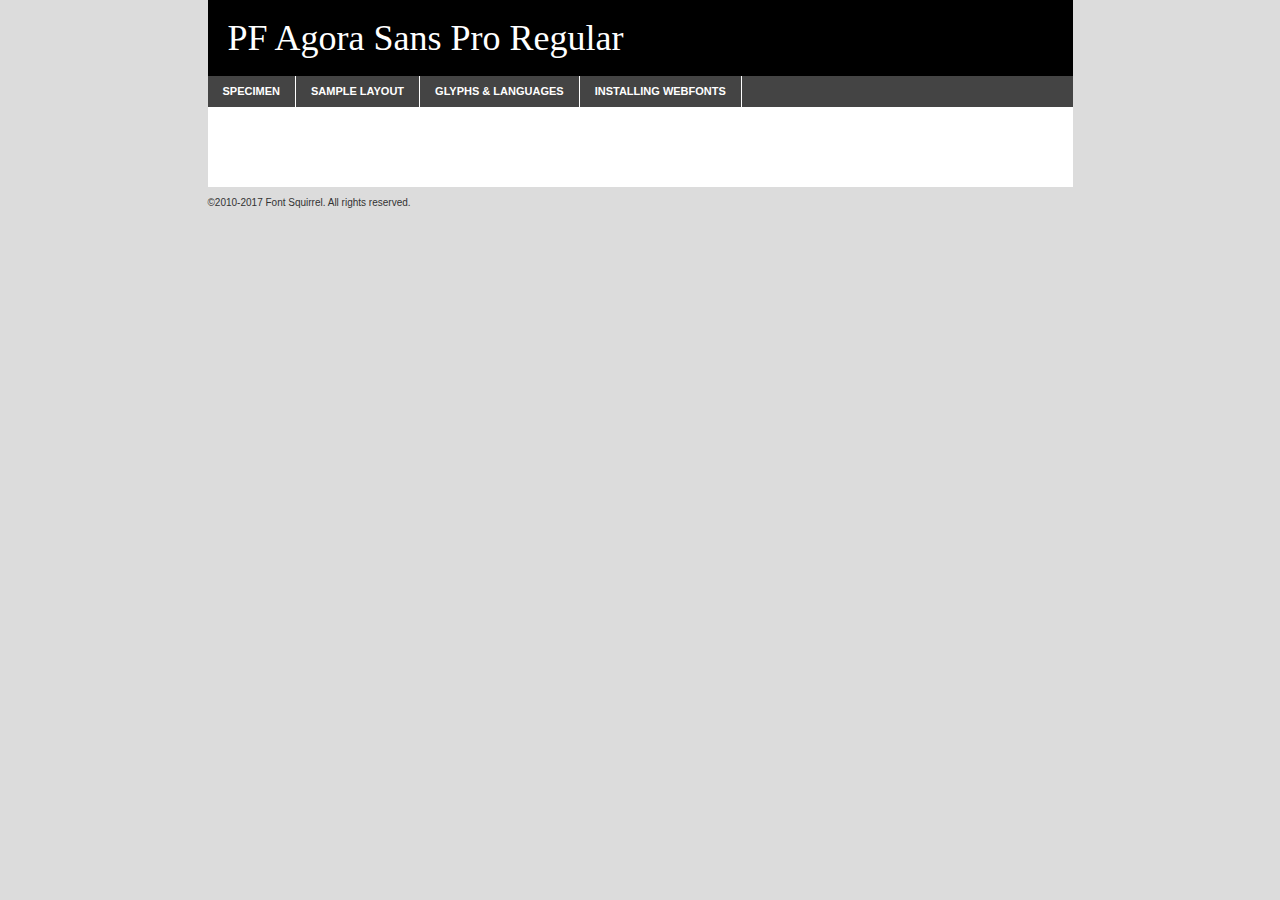
<file: fonts/pfagorasanspro-regular-demo.html>
<!DOCTYPE html PUBLIC "-//W3C//DTD XHTML 1.0 Transitional//EN"
	"http://www.w3.org/TR/xhtml1/DTD/xhtml1-transitional.dtd">

<html xmlns="http://www.w3.org/1999/xhtml" xml:lang="en" lang="en">
<head>
	<meta http-equiv="Content-Type" content="text/html; charset=utf-8" />
	<script src="http://ajax.googleapis.com/ajax/libs/jquery/1.7.2/jquery.min.js" type="text/javascript" charset="utf-8"></script>
	<script type="text/javascript">
	(function($){$.fn.easyTabs=function(option){var param=jQuery.extend({fadeSpeed:"fast",defaultContent:1,activeClass:'active'},option);$(this).each(function(){var thisId="#"+this.id;if(param.defaultContent==''){param.defaultContent=1;}
	if(typeof param.defaultContent=="number")
	{var defaultTab=$(thisId+" .tabs li:eq("+(param.defaultContent-1)+") a").attr('href').substr(1);}else{var defaultTab=param.defaultContent;}
	$(thisId+" .tabs li a").each(function(){var tabToHide=$(this).attr('href').substr(1);$("#"+tabToHide).addClass('easytabs-tab-content');});hideAll();changeContent(defaultTab);function hideAll(){$(thisId+" .easytabs-tab-content").hide();}
	function changeContent(tabId){hideAll();$(thisId+" .tabs li").removeClass(param.activeClass);$(thisId+" .tabs li a[href=#"+tabId+"]").closest('li').addClass(param.activeClass);if(param.fadeSpeed!="none")
	{$(thisId+" #"+tabId).fadeIn(param.fadeSpeed);}else{$(thisId+" #"+tabId).show();}}
	$(thisId+" .tabs li").click(function(){var tabId=$(this).find('a').attr('href').substr(1);changeContent(tabId);return false;});});}})(jQuery);
	</script>
	<link rel="stylesheet" href="specimen_files/specimen_stylesheet.css" type="text/css" charset="utf-8" />
	<link rel="stylesheet" href="stylesheet.css" type="text/css" charset="utf-8" />

	<style type="text/css">
					body{
				font-family: 'pf_agora_sans_proregular';
							}
		</style>

	<title>PF Agora Sans Pro Regular Specimen</title>
	
	
	<script type="text/javascript" charset="utf-8">
		$(document).ready(function() {
			$('#container').easyTabs({defaultContent:1});
		});
	</script>
</head>

<body>
<div id="container">
	<div id="header">
		PF Agora Sans Pro Regular	</div>
	<ul class="tabs">
		<li><a href="#specimen">Specimen</a></li>
		<li><a href="#layout">Sample Layout</a></li>
				<li><a href="#glyphs">Glyphs &amp; Languages</a></li>
		<li><a href="#installing">Installing Webfonts</a></li>
		
	</ul>
	
	<div id="main_content">

		
			<div id="specimen">
		
				<div class="section">
					<div class="grid12 firstcol">
						<div class="huge">AaBb</div>
					</div>
				</div>
		
				<div class="section">
					<div class="glyph_range">A&#x200B;B&#x200b;C&#x200b;D&#x200b;E&#x200b;F&#x200b;G&#x200b;H&#x200b;I&#x200b;J&#x200b;K&#x200b;L&#x200b;M&#x200b;N&#x200b;O&#x200b;P&#x200b;Q&#x200b;R&#x200b;S&#x200b;T&#x200b;U&#x200b;V&#x200b;W&#x200b;X&#x200b;Y&#x200b;Z&#x200b;a&#x200b;b&#x200b;c&#x200b;d&#x200b;e&#x200b;f&#x200b;g&#x200b;h&#x200b;i&#x200b;j&#x200b;k&#x200b;l&#x200b;m&#x200b;n&#x200b;o&#x200b;p&#x200b;q&#x200b;r&#x200b;s&#x200b;t&#x200b;u&#x200b;v&#x200b;w&#x200b;x&#x200b;y&#x200b;z&#x200b;1&#x200b;2&#x200b;3&#x200b;4&#x200b;5&#x200b;6&#x200b;7&#x200b;8&#x200b;9&#x200b;0&#x200b;&amp;&#x200b;.&#x200b;,&#x200b;?&#x200b;!&#x200b;&#64;&#x200b;(&#x200b;)&#x200b;#&#x200b;$&#x200b;%&#x200b;*&#x200b;+&#x200b;-&#x200b;=&#x200b;:&#x200b;;</div>
				</div>
				<div class="section">
					<div class="grid12 firstcol">
						<table class="sample_table">
							<tr><td>10</td><td class="size10">abcdefghijklmnopqrstuvwxyzABCDEFGHIJKLMNOPQRSTUVWXYZ0123456789abcdefghijklmnopqrstuvwxyzABCDEFGHIJKLMNOPQRSTUVWXYZ0123456789abcdefghijklmnopqrstuvwxyzABCDEFGHIJKLMNOPQRSTUVWXYZ</td></tr>
							<tr><td>11</td><td class="size11">abcdefghijklmnopqrstuvwxyzABCDEFGHIJKLMNOPQRSTUVWXYZ0123456789abcdefghijklmnopqrstuvwxyzABCDEFGHIJKLMNOPQRSTUVWXYZ0123456789abcdefghijklmnopqrstuvwxyzABCDEFGHIJKLMNOPQRSTUVWXYZ</td></tr>
							<tr><td>12</td><td class="size12">abcdefghijklmnopqrstuvwxyzABCDEFGHIJKLMNOPQRSTUVWXYZ0123456789abcdefghijklmnopqrstuvwxyzABCDEFGHIJKLMNOPQRSTUVWXYZ0123456789abcdefghijklmnopqrstuvwxyzABCDEFGHIJKLMNOPQRSTUVWXYZ</td></tr>
							<tr><td>13</td><td class="size13">abcdefghijklmnopqrstuvwxyzABCDEFGHIJKLMNOPQRSTUVWXYZ0123456789abcdefghijklmnopqrstuvwxyzABCDEFGHIJKLMNOPQRSTUVWXYZ0123456789abcdefghijklmnopqrstuvwxyzABCDEFGHIJKLMNOPQRSTUVWXYZ</td></tr>
							<tr><td>14</td><td class="size14">abcdefghijklmnopqrstuvwxyzABCDEFGHIJKLMNOPQRSTUVWXYZ0123456789abcdefghijklmnopqrstuvwxyzABCDEFGHIJKLMNOPQRSTUVWXYZ0123456789abcdefghijklmnopqrstuvwxyzABCDEFGHIJKLMNOPQRSTUVWXYZ</td></tr>
							<tr><td>16</td><td class="size16">abcdefghijklmnopqrstuvwxyzABCDEFGHIJKLMNOPQRSTUVWXYZ0123456789abcdefghijklmnopqrstuvwxyzABCDEFGHIJKLMNOPQRSTUVWXYZ</td></tr>
							<tr><td>18</td><td class="size18">abcdefghijklmnopqrstuvwxyzABCDEFGHIJKLMNOPQRSTUVWXYZ0123456789abcdefghijklmnopqrstuvwxyzABCDEFGHIJKLMNOPQRSTUVWXYZ</td></tr>
							<tr><td>20</td><td class="size20">abcdefghijklmnopqrstuvwxyzABCDEFGHIJKLMNOPQRSTUVWXYZ0123456789abcdefghijklmnopqrstuvwxyzABCDEFGHIJKLMNOPQRSTUVWXYZ</td></tr>
							<tr><td>24</td><td class="size24">abcdefghijklmnopqrstuvwxyzABCDEFGHIJKLMNOPQRSTUVWXYZ0123456789abcdefghijklmnopqrstuvwxyzABCDEFGHIJKLMNOPQRSTUVWXYZ</td></tr>
							<tr><td>30</td><td class="size30">abcdefghijklmnopqrstuvwxyzABCDEFGHIJKLMNOPQRSTUVWXYZ0123456789abcdefghijklmnopqrstuvwxyzABCDEFGHIJKLMNOPQRSTUVWXYZ</td></tr>
							<tr><td>36</td><td class="size36">abcdefghijklmnopqrstuvwxyzABCDEFGHIJKLMNOPQRSTUVWXYZ0123456789abcdefghijklmnopqrstuvwxyzABCDEFGHIJKLMNOPQRSTUVWXYZ</td></tr>
							<tr><td>48</td><td class="size48">abcdefghijklmnopqrstuvwxyzABCDEFGHIJKLMNOPQRSTUVWXYZ0123456789abcdefghijklmnopqrstuvwxyzABCDEFGHIJKLMNOPQRSTUVWXYZ</td></tr>
							<tr><td>60</td><td class="size60">abcdefghijklmnopqrstuvwxyzABCDEFGHIJKLMNOPQRSTUVWXYZ0123456789abcdefghijklmnopqrstuvwxyzABCDEFGHIJKLMNOPQRSTUVWXYZ</td></tr>
							<tr><td>72</td><td class="size72">abcdefghijklmnopqrstuvwxyzABCDEFGHIJKLMNOPQRSTUVWXYZ0123456789abcdefghijklmnopqrstuvwxyzABCDEFGHIJKLMNOPQRSTUVWXYZ</td></tr>
							<tr><td>90</td><td class="size90">abcdefghijklmnopqrstuvwxyzABCDEFGHIJKLMNOPQRSTUVWXYZ0123456789abcdefghijklmnopqrstuvwxyzABCDEFGHIJKLMNOPQRSTUVWXYZ</td></tr>
						</table>
				
					</div>
			
				</div>
		
		
		
								<div class="section" id="bodycomparison">


										<div id="xheight">
				<div class="fontbody">&#x25FC;&#x25FC;&#x25FC;&#x25FC;&#x25FC;&#x25FC;&#x25FC;&#x25FC;&#x25FC;&#x25FC;&#x25FC;&#x25FC;&#x25FC;&#x25FC;&#x25FC;&#x25FC;&#x25FC;&#x25FC;&#x25FC;&#x25FC;&#x25FC;&#x25FC;&#x25FC;&#x25FC;&#x25FC;&#x25FC;&#x25FC;&#x25FC;&#x25FC;&#x25FC;&#x25FC;&#x25FC;&#x25FC;&#x25FC;&#x25FC;&#x25FC;&#x25FC;&#x25FC;&#x25FC;&#x25FC;&#x25FC;&#x25FC;&#x25FC;&#x25FC;&#x25FC;&#x25FC;&#x25FC;&#x25FC;&#x25FC;&#x25FC;&#x25FC;&#x25FC;&#x25FC;&#x25FC;&#x25FC;&#x25FC;&#x25FC;&#x25FC;&#x25FC;&#x25FC;&#x25FC;&#x25FC;&#x25FC;&#x25FC;&#x25FC;&#x25FC;&#x25FC;&#x25FC;&#x25FC;&#x25FC;&#x25FC;&#x25FC;&#x25FC;&#x25FC;&#x25FC;&#x25FC;&#x25FC;&#x25FC;&#x25FC;&#x25FC;&#x25FC;&#x25FC;&#x25FC;&#x25FC;&#x25FC;&#x25FC;&#x25FC;&#x25FC;&#x25FC;&#x25FC;&#x25FC;&#x25FC;&#x25FC;&#x25FC;&#x25FC;&#x25FC;&#x25FC;&#x25FC;&#x25FC;body</div><div class="arialbody">body</div><div class="verdanabody">body</div><div class="georgiabody">body</div></div>
										<div class="fontbody" style="z-index:1">
											body<span>PF Agora Sans Pro Regular</span>
										</div>
										<div class="arialbody" style="z-index:1">
											body<span>Arial</span>
										</div>
										<div class="verdanabody" style="z-index:1">
											body<span>Verdana</span>
										</div>
										<div class="georgiabody" style="z-index:1">
											body<span>Georgia</span>
										</div>



								</div>
		
		
				<div class="section psample psample_row1" id="">
					
					<div class="grid2 firstcol">
						<p class="size10"><span>10.</span>Aenean lacinia bibendum nulla sed consectetur. Fusce dapibus, tellus ac cursus commodo, tortor mauris condimentum nibh, ut fermentum massa justo sit amet risus. Nullam id dolor id nibh ultricies vehicula ut id elit. Cum sociis natoque penatibus et magnis dis parturient montes, nascetur ridiculus mus. Nulla vitae elit libero, a pharetra augue.</p>
			
					</div>
					<div class="grid3">
						<p class="size11"><span>11.</span>Aenean lacinia bibendum nulla sed consectetur. Fusce dapibus, tellus ac cursus commodo, tortor mauris condimentum nibh, ut fermentum massa justo sit amet risus. Nullam id dolor id nibh ultricies vehicula ut id elit. Cum sociis natoque penatibus et magnis dis parturient montes, nascetur ridiculus mus. Nulla vitae elit libero, a pharetra augue.</p>
			
					</div>
					<div class="grid3">
						<p class="size12"><span>12.</span>Aenean lacinia bibendum nulla sed consectetur. Fusce dapibus, tellus ac cursus commodo, tortor mauris condimentum nibh, ut fermentum massa justo sit amet risus. Nullam id dolor id nibh ultricies vehicula ut id elit. Cum sociis natoque penatibus et magnis dis parturient montes, nascetur ridiculus mus. Nulla vitae elit libero, a pharetra augue.</p>
			
					</div>
					<div class="grid4">
						<p class="size13"><span>13.</span>Aenean lacinia bibendum nulla sed consectetur. Fusce dapibus, tellus ac cursus commodo, tortor mauris condimentum nibh, ut fermentum massa justo sit amet risus. Nullam id dolor id nibh ultricies vehicula ut id elit. Cum sociis natoque penatibus et magnis dis parturient montes, nascetur ridiculus mus. Nulla vitae elit libero, a pharetra augue.</p>
			
					</div>
					<div class="white_blend"></div>
					
				</div>
				<div class="section psample psample_row2" id="">
					<div class="grid3 firstcol">
						<p class="size14"><span>14.</span>Aenean lacinia bibendum nulla sed consectetur. Fusce dapibus, tellus ac cursus commodo, tortor mauris condimentum nibh, ut fermentum massa justo sit amet risus. Nullam id dolor id nibh ultricies vehicula ut id elit. Cum sociis natoque penatibus et magnis dis parturient montes, nascetur ridiculus mus. Nulla vitae elit libero, a pharetra augue.</p>
			
					</div>
					<div class="grid4">
						<p class="size16"><span>16.</span>Aenean lacinia bibendum nulla sed consectetur. Fusce dapibus, tellus ac cursus commodo, tortor mauris condimentum nibh, ut fermentum massa justo sit amet risus. Nullam id dolor id nibh ultricies vehicula ut id elit. Cum sociis natoque penatibus et magnis dis parturient montes, nascetur ridiculus mus. Nulla vitae elit libero, a pharetra augue.</p>
			
					</div>
					<div class="grid5">
						<p class="size18"><span>18.</span>Aenean lacinia bibendum nulla sed consectetur. Fusce dapibus, tellus ac cursus commodo, tortor mauris condimentum nibh, ut fermentum massa justo sit amet risus. Nullam id dolor id nibh ultricies vehicula ut id elit. Cum sociis natoque penatibus et magnis dis parturient montes, nascetur ridiculus mus. Nulla vitae elit libero, a pharetra augue.</p>
			
					</div>

					<div class="white_blend"></div>

				</div>
				
				<div class="section psample psample_row3" id="">
					<div class="grid5 firstcol">
						<p class="size20"><span>20.</span>Aenean lacinia bibendum nulla sed consectetur. Fusce dapibus, tellus ac cursus commodo, tortor mauris condimentum nibh, ut fermentum massa justo sit amet risus. Nullam id dolor id nibh ultricies vehicula ut id elit. Cum sociis natoque penatibus et magnis dis parturient montes, nascetur ridiculus mus. Nulla vitae elit libero, a pharetra augue.</p>
					</div>
					<div class="grid7">
						<p class="size24"><span>24.</span>Aenean lacinia bibendum nulla sed consectetur. Fusce dapibus, tellus ac cursus commodo, tortor mauris condimentum nibh, ut fermentum massa justo sit amet risus. Nullam id dolor id nibh ultricies vehicula ut id elit. Cum sociis natoque penatibus et magnis dis parturient montes, nascetur ridiculus mus. Nulla vitae elit libero, a pharetra augue.</p>
					</div>
					
					<div class="white_blend"></div>
					
				</div>
				
				<div class="section psample psample_row4" id="">
					<div class="grid12 firstcol">
						<p class="size30"><span>30.</span>Aenean lacinia bibendum nulla sed consectetur. Fusce dapibus, tellus ac cursus commodo, tortor mauris condimentum nibh, ut fermentum massa justo sit amet risus. Nullam id dolor id nibh ultricies vehicula ut id elit. Cum sociis natoque penatibus et magnis dis parturient montes, nascetur ridiculus mus. Nulla vitae elit libero, a pharetra augue.</p>
					</div>
					<div class="white_blend"></div>
					
				</div>
				
				
				
				<div class="section psample psample_row1 fullreverse">
					<div class="grid2 firstcol">
						<p class="size10"><span>10.</span>Aenean lacinia bibendum nulla sed consectetur. Fusce dapibus, tellus ac cursus commodo, tortor mauris condimentum nibh, ut fermentum massa justo sit amet risus. Nullam id dolor id nibh ultricies vehicula ut id elit. Cum sociis natoque penatibus et magnis dis parturient montes, nascetur ridiculus mus. Nulla vitae elit libero, a pharetra augue.</p>
			
					</div>
					<div class="grid3">
						<p class="size11"><span>11.</span>Aenean lacinia bibendum nulla sed consectetur. Fusce dapibus, tellus ac cursus commodo, tortor mauris condimentum nibh, ut fermentum massa justo sit amet risus. Nullam id dolor id nibh ultricies vehicula ut id elit. Cum sociis natoque penatibus et magnis dis parturient montes, nascetur ridiculus mus. Nulla vitae elit libero, a pharetra augue.</p>
			
					</div>
					<div class="grid3">
						<p class="size12"><span>12.</span>Aenean lacinia bibendum nulla sed consectetur. Fusce dapibus, tellus ac cursus commodo, tortor mauris condimentum nibh, ut fermentum massa justo sit amet risus. Nullam id dolor id nibh ultricies vehicula ut id elit. Cum sociis natoque penatibus et magnis dis parturient montes, nascetur ridiculus mus. Nulla vitae elit libero, a pharetra augue.</p>
			
					</div>
					<div class="grid4">
						<p class="size13"><span>13.</span>Aenean lacinia bibendum nulla sed consectetur. Fusce dapibus, tellus ac cursus commodo, tortor mauris condimentum nibh, ut fermentum massa justo sit amet risus. Nullam id dolor id nibh ultricies vehicula ut id elit. Cum sociis natoque penatibus et magnis dis parturient montes, nascetur ridiculus mus. Nulla vitae elit libero, a pharetra augue.</p>
			
					</div>
					<div class="black_blend"></div>
					
				</div>
				
				<div class="section psample psample_row2 fullreverse">
					<div class="grid3 firstcol">
						<p class="size14"><span>14.</span>Aenean lacinia bibendum nulla sed consectetur. Fusce dapibus, tellus ac cursus commodo, tortor mauris condimentum nibh, ut fermentum massa justo sit amet risus. Nullam id dolor id nibh ultricies vehicula ut id elit. Cum sociis natoque penatibus et magnis dis parturient montes, nascetur ridiculus mus. Nulla vitae elit libero, a pharetra augue.</p>
			
					</div>
					<div class="grid4">
						<p class="size16"><span>16.</span>Aenean lacinia bibendum nulla sed consectetur. Fusce dapibus, tellus ac cursus commodo, tortor mauris condimentum nibh, ut fermentum massa justo sit amet risus. Nullam id dolor id nibh ultricies vehicula ut id elit. Cum sociis natoque penatibus et magnis dis parturient montes, nascetur ridiculus mus. Nulla vitae elit libero, a pharetra augue.</p>
			
					</div>
					<div class="grid5">
						<p class="size18"><span>18.</span>Aenean lacinia bibendum nulla sed consectetur. Fusce dapibus, tellus ac cursus commodo, tortor mauris condimentum nibh, ut fermentum massa justo sit amet risus. Nullam id dolor id nibh ultricies vehicula ut id elit. Cum sociis natoque penatibus et magnis dis parturient montes, nascetur ridiculus mus. Nulla vitae elit libero, a pharetra augue.</p>
			
					</div>
					<div class="black_blend"></div>

				</div>
				
				<div class="section psample fullreverse psample_row3" id="">
					<div class="grid5 firstcol">
						<p class="size20"><span>20.</span>Aenean lacinia bibendum nulla sed consectetur. Fusce dapibus, tellus ac cursus commodo, tortor mauris condimentum nibh, ut fermentum massa justo sit amet risus. Nullam id dolor id nibh ultricies vehicula ut id elit. Cum sociis natoque penatibus et magnis dis parturient montes, nascetur ridiculus mus. Nulla vitae elit libero, a pharetra augue.</p>
					</div>
					<div class="grid7">
						<p class="size24"><span>24.</span>Aenean lacinia bibendum nulla sed consectetur. Fusce dapibus, tellus ac cursus commodo, tortor mauris condimentum nibh, ut fermentum massa justo sit amet risus. Nullam id dolor id nibh ultricies vehicula ut id elit. Cum sociis natoque penatibus et magnis dis parturient montes, nascetur ridiculus mus. Nulla vitae elit libero, a pharetra augue.</p>
					</div>
					
					<div class="black_blend"></div>
					
				</div>
				
				<div class="section psample fullreverse psample_row4" id="" style="border-bottom: 20px #000 solid;">
					<div class="grid12 firstcol">
						<p class="size30"><span>30.</span>Aenean lacinia bibendum nulla sed consectetur. Fusce dapibus, tellus ac cursus commodo, tortor mauris condimentum nibh, ut fermentum massa justo sit amet risus. Nullam id dolor id nibh ultricies vehicula ut id elit. Cum sociis natoque penatibus et magnis dis parturient montes, nascetur ridiculus mus. Nulla vitae elit libero, a pharetra augue.</p>
					</div>
					<div class="black_blend"></div>
					
				</div>
				
				
				
				
			</div>
			
			<div id="layout">
				
				<div class="section">
					
					<div class="grid12 firstcol">
						<h1>Lorem Ipsum Dolor</h1>
						<h2>Etiam porta sem malesuada magna mollis euismod</h2>
						
						<p class="byline">By <a href="#link">Aenean Lacinia</a></p>
					</div>
				</div>
				<div class="section">
					<div class="grid8 firstcol">
						<p class="large">Donec sed odio dui. Morbi leo risus, porta ac consectetur ac, vestibulum at eros. Fusce dapibus, tellus ac cursus commodo, tortor mauris condimentum nibh, ut fermentum massa justo sit amet risus. </p>

						
						<h3>Pellentesque ornare sem</h3>

						<p>Maecenas sed diam eget risus varius blandit sit amet non magna. Maecenas faucibus mollis interdum. Donec ullamcorper nulla non metus auctor fringilla. Nullam id dolor id nibh ultricies vehicula ut id elit. Nullam id dolor id nibh ultricies vehicula ut id elit. </p>

						<p>Aenean eu leo quam. Pellentesque ornare sem lacinia quam venenatis vestibulum. Lorem ipsum dolor sit amet, consectetur adipiscing elit. Cum sociis natoque penatibus et magnis dis parturient montes, nascetur ridiculus mus. </p>

						<p>Nulla vitae elit libero, a pharetra augue. Praesent commodo cursus magna, vel scelerisque nisl consectetur et. Aenean lacinia bibendum nulla sed consectetur. </p>

						<p>Nullam quis risus eget urna mollis ornare vel eu leo. Nullam quis risus eget urna mollis ornare vel eu leo. Maecenas sed diam eget risus varius blandit sit amet non magna. Donec ullamcorper nulla non metus auctor fringilla. </p>

						<h3>Cras mattis consectetur</h3>

						<p>Aenean eu leo quam. Pellentesque ornare sem lacinia quam venenatis vestibulum. Aenean lacinia bibendum nulla sed consectetur. Integer posuere erat a ante venenatis dapibus posuere velit aliquet. Cras mattis consectetur purus sit amet fermentum. </p>

						<p>Nullam id dolor id nibh ultricies vehicula ut id elit. Nullam quis risus eget urna mollis ornare vel eu leo. Cras mattis consectetur purus sit amet fermentum.</p>
					</div>
					
					<div class="grid4 sidebar">
						
						<div class="box reverse">
							<p class="last">Nullam quis risus eget urna mollis ornare vel eu leo. Donec ullamcorper nulla non metus auctor fringilla. Cras mattis consectetur purus sit amet fermentum. Sed posuere consectetur est at lobortis. Lorem ipsum dolor sit amet, consectetur adipiscing elit. </p>
						</div>
						
						<p class="caption">Maecenas sed diam eget risus varius.</p>

						<p>Vestibulum id ligula porta felis euismod semper. Integer posuere erat a ante venenatis dapibus posuere velit aliquet. Vestibulum id ligula porta felis euismod semper. Sed posuere consectetur est at lobortis. Maecenas sed diam eget risus varius blandit sit amet non magna. Fusce dapibus, tellus ac cursus commodo, tortor mauris condimentum nibh, ut fermentum massa justo sit amet risus. </p>

					

						<p>Duis mollis, est non commodo luctus, nisi erat porttitor ligula, eget lacinia odio sem nec elit. Aenean lacinia bibendum nulla sed consectetur. Vivamus sagittis lacus vel augue laoreet rutrum faucibus dolor auctor. Aenean lacinia bibendum nulla sed consectetur. Nullam quis risus eget urna mollis ornare vel eu leo. </p>

						<p>Praesent commodo cursus magna, vel scelerisque nisl consectetur et. Donec ullamcorper nulla non metus auctor fringilla. Maecenas faucibus mollis interdum. Fusce dapibus, tellus ac cursus commodo, tortor mauris condimentum nibh, ut fermentum massa justo sit amet risus. </p>

					</div>
				</div>
				
			</div>


			



		<div id="glyphs">
			<div class="section">
				<div class="grid12 firstcol">
			
				<h1>Language Support</h1>
				<p>The subset of PF Agora Sans Pro Regular in this kit supports the following languages:<br />
			
					Albanian, Basque, Breton, Chamorro, Danish, Dutch, English, Faroese, Finnish, French, Frisian, Galician, German, Icelandic, Italian, Malagasy, Norwegian, Portuguese, Spanish, Alsatian, Aragonese, Arapaho, Arrernte, Asturian, Aymara, Bislama, Cebuano, Corsican, Fijian, French_creole, Genoese, Gilbertese, Greenlandic, Haitian_creole, Hiligaynon, Hmong, Hopi, Ibanag, Iloko_ilokano, Indonesian, Interglossa_glosa, Interlingua, Irish_gaelic, Jerriais, Lojban, Lombard, Luxembourgeois, Manx, Mohawk, Norfolk_pitcairnese, Occitan, Oromo, Pangasinan, Papiamento, Piedmontese, Potawatomi, Rhaeto-romance, Romansh, Rotokas, Sami_lule, Samoan, Sardinian, Scots_gaelic, Seychelles_creole, Shona, Sicilian, Somali, Southern_ndebele, Swahili, Swati_swazi, Tagalog_filipino_pilipino, Tetum, Tok_pisin, Uyghur_latinized, Volapuk, Walloon, Warlpiri, Xhosa, Yapese, Zulu, Latinbasic, Ubasic, Demo				</p>
				<h1>Glyph Chart</h1>
				<p>The subset of PF Agora Sans Pro Regular in this kit includes all the glyphs listed below. Unicode entities are included above each glyph to help you insert individual characters into your layout.</p>
				<div id="glyph_chart">
			
																				 <div><p>&amp;#32;</p>&#32;</div>
																				 <div><p>&amp;#33;</p>&#33;</div>
																				 <div><p>&amp;#34;</p>&#34;</div>
																				 <div><p>&amp;#35;</p>&#35;</div>
																				 <div><p>&amp;#36;</p>&#36;</div>
																				 <div><p>&amp;#37;</p>&#37;</div>
																				 <div><p>&amp;#38;</p>&#38;</div>
																				 <div><p>&amp;#39;</p>&#39;</div>
																				 <div><p>&amp;#40;</p>&#40;</div>
																				 <div><p>&amp;#41;</p>&#41;</div>
																				 <div><p>&amp;#42;</p>&#42;</div>
																				 <div><p>&amp;#43;</p>&#43;</div>
																				 <div><p>&amp;#44;</p>&#44;</div>
																				 <div><p>&amp;#45;</p>&#45;</div>
																				 <div><p>&amp;#46;</p>&#46;</div>
																				 <div><p>&amp;#47;</p>&#47;</div>
																				 <div><p>&amp;#48;</p>&#48;</div>
																				 <div><p>&amp;#49;</p>&#49;</div>
																				 <div><p>&amp;#50;</p>&#50;</div>
																				 <div><p>&amp;#51;</p>&#51;</div>
																				 <div><p>&amp;#52;</p>&#52;</div>
																				 <div><p>&amp;#53;</p>&#53;</div>
																				 <div><p>&amp;#54;</p>&#54;</div>
																				 <div><p>&amp;#55;</p>&#55;</div>
																				 <div><p>&amp;#56;</p>&#56;</div>
																				 <div><p>&amp;#57;</p>&#57;</div>
																				 <div><p>&amp;#58;</p>&#58;</div>
																				 <div><p>&amp;#59;</p>&#59;</div>
																				 <div><p>&amp;#60;</p>&#60;</div>
																				 <div><p>&amp;#61;</p>&#61;</div>
																				 <div><p>&amp;#62;</p>&#62;</div>
																				 <div><p>&amp;#63;</p>&#63;</div>
																				 <div><p>&amp;#64;</p>&#64;</div>
																				 <div><p>&amp;#65;</p>&#65;</div>
																				 <div><p>&amp;#66;</p>&#66;</div>
																				 <div><p>&amp;#67;</p>&#67;</div>
																				 <div><p>&amp;#68;</p>&#68;</div>
																				 <div><p>&amp;#69;</p>&#69;</div>
																				 <div><p>&amp;#70;</p>&#70;</div>
																				 <div><p>&amp;#71;</p>&#71;</div>
																				 <div><p>&amp;#72;</p>&#72;</div>
																				 <div><p>&amp;#73;</p>&#73;</div>
																				 <div><p>&amp;#74;</p>&#74;</div>
																				 <div><p>&amp;#75;</p>&#75;</div>
																				 <div><p>&amp;#76;</p>&#76;</div>
																				 <div><p>&amp;#77;</p>&#77;</div>
																				 <div><p>&amp;#78;</p>&#78;</div>
																				 <div><p>&amp;#79;</p>&#79;</div>
																				 <div><p>&amp;#80;</p>&#80;</div>
																				 <div><p>&amp;#81;</p>&#81;</div>
																				 <div><p>&amp;#82;</p>&#82;</div>
																				 <div><p>&amp;#83;</p>&#83;</div>
																				 <div><p>&amp;#84;</p>&#84;</div>
																				 <div><p>&amp;#85;</p>&#85;</div>
																				 <div><p>&amp;#86;</p>&#86;</div>
																				 <div><p>&amp;#87;</p>&#87;</div>
																				 <div><p>&amp;#88;</p>&#88;</div>
																				 <div><p>&amp;#89;</p>&#89;</div>
																				 <div><p>&amp;#90;</p>&#90;</div>
																				 <div><p>&amp;#91;</p>&#91;</div>
																				 <div><p>&amp;#92;</p>&#92;</div>
																				 <div><p>&amp;#93;</p>&#93;</div>
																				 <div><p>&amp;#94;</p>&#94;</div>
																				 <div><p>&amp;#95;</p>&#95;</div>
																				 <div><p>&amp;#96;</p>&#96;</div>
																				 <div><p>&amp;#97;</p>&#97;</div>
																				 <div><p>&amp;#98;</p>&#98;</div>
																				 <div><p>&amp;#99;</p>&#99;</div>
																				 <div><p>&amp;#100;</p>&#100;</div>
																				 <div><p>&amp;#101;</p>&#101;</div>
																				 <div><p>&amp;#102;</p>&#102;</div>
																				 <div><p>&amp;#103;</p>&#103;</div>
																				 <div><p>&amp;#104;</p>&#104;</div>
																				 <div><p>&amp;#105;</p>&#105;</div>
																				 <div><p>&amp;#106;</p>&#106;</div>
																				 <div><p>&amp;#107;</p>&#107;</div>
																				 <div><p>&amp;#108;</p>&#108;</div>
																				 <div><p>&amp;#109;</p>&#109;</div>
																				 <div><p>&amp;#110;</p>&#110;</div>
																				 <div><p>&amp;#111;</p>&#111;</div>
																				 <div><p>&amp;#112;</p>&#112;</div>
																				 <div><p>&amp;#113;</p>&#113;</div>
																				 <div><p>&amp;#114;</p>&#114;</div>
																				 <div><p>&amp;#115;</p>&#115;</div>
																				 <div><p>&amp;#116;</p>&#116;</div>
																				 <div><p>&amp;#117;</p>&#117;</div>
																				 <div><p>&amp;#118;</p>&#118;</div>
																				 <div><p>&amp;#119;</p>&#119;</div>
																				 <div><p>&amp;#120;</p>&#120;</div>
																				 <div><p>&amp;#121;</p>&#121;</div>
																				 <div><p>&amp;#122;</p>&#122;</div>
																				 <div><p>&amp;#123;</p>&#123;</div>
																				 <div><p>&amp;#124;</p>&#124;</div>
																				 <div><p>&amp;#125;</p>&#125;</div>
																				 <div><p>&amp;#126;</p>&#126;</div>
																				 <div><p>&amp;#160;</p>&#160;</div>
																				 <div><p>&amp;#161;</p>&#161;</div>
																				 <div><p>&amp;#162;</p>&#162;</div>
																				 <div><p>&amp;#163;</p>&#163;</div>
																				 <div><p>&amp;#164;</p>&#164;</div>
																				 <div><p>&amp;#165;</p>&#165;</div>
																				 <div><p>&amp;#166;</p>&#166;</div>
																				 <div><p>&amp;#167;</p>&#167;</div>
																				 <div><p>&amp;#168;</p>&#168;</div>
																				 <div><p>&amp;#169;</p>&#169;</div>
																				 <div><p>&amp;#170;</p>&#170;</div>
																				 <div><p>&amp;#171;</p>&#171;</div>
																				 <div><p>&amp;#172;</p>&#172;</div>
																				 <div><p>&amp;#173;</p>&#173;</div>
																				 <div><p>&amp;#174;</p>&#174;</div>
																				 <div><p>&amp;#175;</p>&#175;</div>
																				 <div><p>&amp;#176;</p>&#176;</div>
																				 <div><p>&amp;#177;</p>&#177;</div>
																				 <div><p>&amp;#178;</p>&#178;</div>
																				 <div><p>&amp;#179;</p>&#179;</div>
																				 <div><p>&amp;#180;</p>&#180;</div>
																				 <div><p>&amp;#181;</p>&#181;</div>
																				 <div><p>&amp;#182;</p>&#182;</div>
																				 <div><p>&amp;#183;</p>&#183;</div>
																				 <div><p>&amp;#184;</p>&#184;</div>
																				 <div><p>&amp;#185;</p>&#185;</div>
																				 <div><p>&amp;#186;</p>&#186;</div>
																				 <div><p>&amp;#187;</p>&#187;</div>
																				 <div><p>&amp;#188;</p>&#188;</div>
																				 <div><p>&amp;#189;</p>&#189;</div>
																				 <div><p>&amp;#190;</p>&#190;</div>
																				 <div><p>&amp;#191;</p>&#191;</div>
																				 <div><p>&amp;#192;</p>&#192;</div>
																				 <div><p>&amp;#193;</p>&#193;</div>
																				 <div><p>&amp;#194;</p>&#194;</div>
																				 <div><p>&amp;#195;</p>&#195;</div>
																				 <div><p>&amp;#196;</p>&#196;</div>
																				 <div><p>&amp;#197;</p>&#197;</div>
																				 <div><p>&amp;#198;</p>&#198;</div>
																				 <div><p>&amp;#199;</p>&#199;</div>
																				 <div><p>&amp;#200;</p>&#200;</div>
																				 <div><p>&amp;#201;</p>&#201;</div>
																				 <div><p>&amp;#202;</p>&#202;</div>
																				 <div><p>&amp;#203;</p>&#203;</div>
																				 <div><p>&amp;#204;</p>&#204;</div>
																				 <div><p>&amp;#205;</p>&#205;</div>
																				 <div><p>&amp;#206;</p>&#206;</div>
																				 <div><p>&amp;#207;</p>&#207;</div>
																				 <div><p>&amp;#208;</p>&#208;</div>
																				 <div><p>&amp;#209;</p>&#209;</div>
																				 <div><p>&amp;#210;</p>&#210;</div>
																				 <div><p>&amp;#211;</p>&#211;</div>
																				 <div><p>&amp;#212;</p>&#212;</div>
																				 <div><p>&amp;#213;</p>&#213;</div>
																				 <div><p>&amp;#214;</p>&#214;</div>
																				 <div><p>&amp;#215;</p>&#215;</div>
																				 <div><p>&amp;#216;</p>&#216;</div>
																				 <div><p>&amp;#217;</p>&#217;</div>
																				 <div><p>&amp;#218;</p>&#218;</div>
																				 <div><p>&amp;#219;</p>&#219;</div>
																				 <div><p>&amp;#220;</p>&#220;</div>
																				 <div><p>&amp;#221;</p>&#221;</div>
																				 <div><p>&amp;#222;</p>&#222;</div>
																				 <div><p>&amp;#223;</p>&#223;</div>
																				 <div><p>&amp;#224;</p>&#224;</div>
																				 <div><p>&amp;#225;</p>&#225;</div>
																				 <div><p>&amp;#226;</p>&#226;</div>
																				 <div><p>&amp;#227;</p>&#227;</div>
																				 <div><p>&amp;#228;</p>&#228;</div>
																				 <div><p>&amp;#229;</p>&#229;</div>
																				 <div><p>&amp;#230;</p>&#230;</div>
																				 <div><p>&amp;#231;</p>&#231;</div>
																				 <div><p>&amp;#232;</p>&#232;</div>
																				 <div><p>&amp;#233;</p>&#233;</div>
																				 <div><p>&amp;#234;</p>&#234;</div>
																				 <div><p>&amp;#235;</p>&#235;</div>
																				 <div><p>&amp;#236;</p>&#236;</div>
																				 <div><p>&amp;#237;</p>&#237;</div>
																				 <div><p>&amp;#238;</p>&#238;</div>
																				 <div><p>&amp;#239;</p>&#239;</div>
																				 <div><p>&amp;#240;</p>&#240;</div>
																				 <div><p>&amp;#241;</p>&#241;</div>
																				 <div><p>&amp;#242;</p>&#242;</div>
																				 <div><p>&amp;#243;</p>&#243;</div>
																				 <div><p>&amp;#244;</p>&#244;</div>
																				 <div><p>&amp;#245;</p>&#245;</div>
																				 <div><p>&amp;#246;</p>&#246;</div>
																				 <div><p>&amp;#247;</p>&#247;</div>
																				 <div><p>&amp;#248;</p>&#248;</div>
																				 <div><p>&amp;#249;</p>&#249;</div>
																				 <div><p>&amp;#250;</p>&#250;</div>
																				 <div><p>&amp;#251;</p>&#251;</div>
																				 <div><p>&amp;#252;</p>&#252;</div>
																				 <div><p>&amp;#253;</p>&#253;</div>
																				 <div><p>&amp;#254;</p>&#254;</div>
																				 <div><p>&amp;#255;</p>&#255;</div>
																				 <div><p>&amp;#338;</p>&#338;</div>
																				 <div><p>&amp;#339;</p>&#339;</div>
																				 <div><p>&amp;#376;</p>&#376;</div>
																				 <div><p>&amp;#710;</p>&#710;</div>
																				 <div><p>&amp;#732;</p>&#732;</div>
																				 <div><p>&amp;#8192;</p>&#8192;</div>
																				 <div><p>&amp;#8193;</p>&#8193;</div>
																				 <div><p>&amp;#8194;</p>&#8194;</div>
																				 <div><p>&amp;#8195;</p>&#8195;</div>
																				 <div><p>&amp;#8196;</p>&#8196;</div>
																				 <div><p>&amp;#8197;</p>&#8197;</div>
																				 <div><p>&amp;#8198;</p>&#8198;</div>
																				 <div><p>&amp;#8199;</p>&#8199;</div>
																				 <div><p>&amp;#8200;</p>&#8200;</div>
																				 <div><p>&amp;#8201;</p>&#8201;</div>
																				 <div><p>&amp;#8202;</p>&#8202;</div>
																				 <div><p>&amp;#8208;</p>&#8208;</div>
																				 <div><p>&amp;#8209;</p>&#8209;</div>
																				 <div><p>&amp;#8210;</p>&#8210;</div>
																				 <div><p>&amp;#8211;</p>&#8211;</div>
																				 <div><p>&amp;#8212;</p>&#8212;</div>
																				 <div><p>&amp;#8216;</p>&#8216;</div>
																				 <div><p>&amp;#8217;</p>&#8217;</div>
																				 <div><p>&amp;#8218;</p>&#8218;</div>
																				 <div><p>&amp;#8220;</p>&#8220;</div>
																				 <div><p>&amp;#8221;</p>&#8221;</div>
																				 <div><p>&amp;#8222;</p>&#8222;</div>
																				 <div><p>&amp;#8226;</p>&#8226;</div>
																				 <div><p>&amp;#8230;</p>&#8230;</div>
																				 <div><p>&amp;#8239;</p>&#8239;</div>
																				 <div><p>&amp;#8249;</p>&#8249;</div>
																				 <div><p>&amp;#8250;</p>&#8250;</div>
																				 <div><p>&amp;#8287;</p>&#8287;</div>
																				 <div><p>&amp;#8364;</p>&#8364;</div>
																				 <div><p>&amp;#8482;</p>&#8482;</div>
																				 <div><p>&amp;#9724;</p>&#9724;</div>
																				 <div><p>&amp;#64257;</p>&#64257;</div>
																				 <div><p>&amp;#64258;</p>&#64258;</div>
																				 <div><p>&amp;#64259;</p>&#64259;</div>
																				 <div><p>&amp;#64260;</p>&#64260;</div>
																																																</div>	
				</div>
		
		
			</div>
		</div>
		
		
		<div id="specs">
			
		</div>
	
		<div id="installing">
			<div class="section">
				<div class="grid7 firstcol">
					<h1>Installing Webfonts</h1>
					
					<p>Webfonts are supported by all major browser platforms but not all in the same way. There are currently four different font formats that must be included in order to target all browsers. This includes TTF, WOFF, EOT and SVG.</p>
					
					<h2>1. Upload your webfonts</h2>
					<p>You must upload your webfont kit to your website. They should be in or near the same directory as your CSS files.</p>
					
					<h2>2. Include the webfont stylesheet</h2>
					<p>A special CSS @font-face declaration helps the various browsers select the appropriate font it needs without causing you a bunch of headaches. Learn more about this syntax by reading the <a href="https://www.fontspring.com/blog/further-hardening-of-the-bulletproof-syntax">Fontspring blog post</a> about it. The code for it is as follows:</p>


<code>
@font-face{ 
	font-family: 'MyWebFont';
	src: url('WebFont.eot');
	src: url('WebFont.eot?#iefix') format('embedded-opentype'),
	     url('WebFont.woff') format('woff'),
	     url('WebFont.ttf') format('truetype'),
	     url('WebFont.svg#webfont') format('svg');
}
</code>

	<p>We've already gone ahead and generated the code for you. All you have to do is link to the stylesheet in your HTML, like this:</p>
	<code>&lt;link rel=&quot;stylesheet&quot; href=&quot;stylesheet.css&quot; type=&quot;text/css&quot; charset=&quot;utf-8&quot; /&gt;</code>

					<h2>3. Modify your own stylesheet</h2>
					<p>To take advantage of your new fonts, you must tell your stylesheet to use them. Look at the original @font-face declaration above and find the property called "font-family." The name linked there will be what you use to reference the font. Prepend that webfont name to the font stack in the "font-family" property, inside the selector you want to change. For example:</p>
<code>p { font-family: 'WebFont', Arial, sans-serif; }</code>

<h2>4. Test</h2>
<p>Getting webfonts to work cross-browser <em>can</em> be tricky. Use the information in the sidebar to help you if you find that fonts aren't loading in a particular browser.</p>
				</div>
				
				<div class="grid5 sidebar">
					<div class="box">
						<h2>Troubleshooting<br />Font-Face Problems</h2>
						<p>Having trouble getting your webfonts to load in your new website? Here are some tips to sort out what might be the problem.</p>

						<h3>Fonts not showing in any browser</h3>

						<p>This sounds like you need to work on the plumbing. You either did not upload the fonts to the correct directory, or you did not link the fonts properly in the CSS. If you've confirmed that all this is correct and you still have a problem, take a look at your .htaccess file and see if requests are getting intercepted.</p>

						<h3>Fonts not loading in iPhone or iPad</h3>

						<p>The most common problem here is that you are serving the fonts from an IIS server. IIS refuses to serve files that have unknown MIME types. If that is the case, you must set the MIME type for SVG to "image/svg+xml" in the server settings. Follow these instructions from Microsoft if you need help.</p>

						<h3>Fonts not loading in Firefox</h3>

						<p>The primary reason for this failure? You are still using a version Firefox older than 3.5. So upgrade already! If that isn't it, then you are very likely serving fonts from a different domain. Firefox requires that all font assets be served from the same domain. Lastly it is possible that you need to add WOFF to your list of MIME types (if you are serving via IIS.)</p>

						<h3>Fonts not loading in IE</h3>

						<p>Are you looking at Internet Explorer on an actual Windows machine or are you cheating by using a service like Adobe BrowserLab? Many of these screenshot services do not render @font-face for IE. Best to test it on a real machine.</p>

						<h3>Fonts not loading in IE9</h3>

						<p>IE9, like Firefox, requires that fonts be served from the same domain as the website. Make sure that is the case.</p>
					</div>
				</div>
			</div>
			
		</div>
	
	</div>
	<div id="footer">
		<p>&copy;2010-2017 Font Squirrel. All rights reserved.</p>
	</div>
</div>
</body>
</html>
</file>
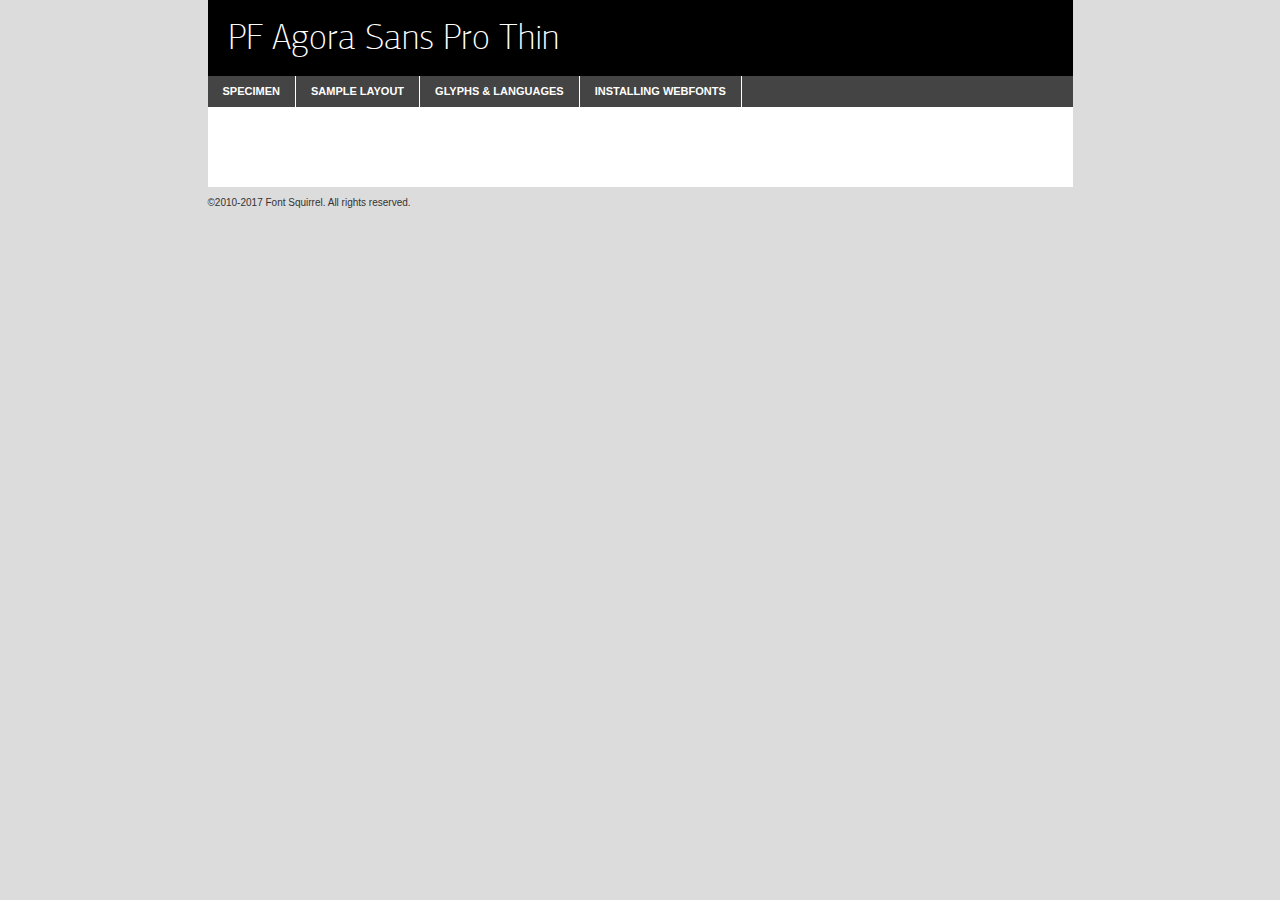
<file: fonts/pfagorasanspro-thin_35311-demo.html>
<!DOCTYPE html PUBLIC "-//W3C//DTD XHTML 1.0 Transitional//EN"
	"http://www.w3.org/TR/xhtml1/DTD/xhtml1-transitional.dtd">

<html xmlns="http://www.w3.org/1999/xhtml" xml:lang="en" lang="en">
<head>
	<meta http-equiv="Content-Type" content="text/html; charset=utf-8" />
	<script src="http://ajax.googleapis.com/ajax/libs/jquery/1.7.2/jquery.min.js" type="text/javascript" charset="utf-8"></script>
	<script type="text/javascript">
	(function($){$.fn.easyTabs=function(option){var param=jQuery.extend({fadeSpeed:"fast",defaultContent:1,activeClass:'active'},option);$(this).each(function(){var thisId="#"+this.id;if(param.defaultContent==''){param.defaultContent=1;}
	if(typeof param.defaultContent=="number")
	{var defaultTab=$(thisId+" .tabs li:eq("+(param.defaultContent-1)+") a").attr('href').substr(1);}else{var defaultTab=param.defaultContent;}
	$(thisId+" .tabs li a").each(function(){var tabToHide=$(this).attr('href').substr(1);$("#"+tabToHide).addClass('easytabs-tab-content');});hideAll();changeContent(defaultTab);function hideAll(){$(thisId+" .easytabs-tab-content").hide();}
	function changeContent(tabId){hideAll();$(thisId+" .tabs li").removeClass(param.activeClass);$(thisId+" .tabs li a[href=#"+tabId+"]").closest('li').addClass(param.activeClass);if(param.fadeSpeed!="none")
	{$(thisId+" #"+tabId).fadeIn(param.fadeSpeed);}else{$(thisId+" #"+tabId).show();}}
	$(thisId+" .tabs li").click(function(){var tabId=$(this).find('a').attr('href').substr(1);changeContent(tabId);return false;});});}})(jQuery);
	</script>
	<link rel="stylesheet" href="specimen_files/specimen_stylesheet.css" type="text/css" charset="utf-8" />
	<link rel="stylesheet" href="stylesheet.css" type="text/css" charset="utf-8" />

	<style type="text/css">
					body{
				font-family: 'pf_agora_sans_prothin';
							}
		</style>

	<title>PF Agora Sans Pro Thin Specimen</title>
	
	
	<script type="text/javascript" charset="utf-8">
		$(document).ready(function() {
			$('#container').easyTabs({defaultContent:1});
		});
	</script>
</head>

<body>
<div id="container">
	<div id="header">
		PF Agora Sans Pro Thin	</div>
	<ul class="tabs">
		<li><a href="#specimen">Specimen</a></li>
		<li><a href="#layout">Sample Layout</a></li>
				<li><a href="#glyphs">Glyphs &amp; Languages</a></li>
		<li><a href="#installing">Installing Webfonts</a></li>
		
	</ul>
	
	<div id="main_content">

		
			<div id="specimen">
		
				<div class="section">
					<div class="grid12 firstcol">
						<div class="huge">AaBb</div>
					</div>
				</div>
		
				<div class="section">
					<div class="glyph_range">A&#x200B;B&#x200b;C&#x200b;D&#x200b;E&#x200b;F&#x200b;G&#x200b;H&#x200b;I&#x200b;J&#x200b;K&#x200b;L&#x200b;M&#x200b;N&#x200b;O&#x200b;P&#x200b;Q&#x200b;R&#x200b;S&#x200b;T&#x200b;U&#x200b;V&#x200b;W&#x200b;X&#x200b;Y&#x200b;Z&#x200b;a&#x200b;b&#x200b;c&#x200b;d&#x200b;e&#x200b;f&#x200b;g&#x200b;h&#x200b;i&#x200b;j&#x200b;k&#x200b;l&#x200b;m&#x200b;n&#x200b;o&#x200b;p&#x200b;q&#x200b;r&#x200b;s&#x200b;t&#x200b;u&#x200b;v&#x200b;w&#x200b;x&#x200b;y&#x200b;z&#x200b;1&#x200b;2&#x200b;3&#x200b;4&#x200b;5&#x200b;6&#x200b;7&#x200b;8&#x200b;9&#x200b;0&#x200b;&amp;&#x200b;.&#x200b;,&#x200b;?&#x200b;!&#x200b;&#64;&#x200b;(&#x200b;)&#x200b;#&#x200b;$&#x200b;%&#x200b;*&#x200b;+&#x200b;-&#x200b;=&#x200b;:&#x200b;;</div>
				</div>
				<div class="section">
					<div class="grid12 firstcol">
						<table class="sample_table">
							<tr><td>10</td><td class="size10">abcdefghijklmnopqrstuvwxyzABCDEFGHIJKLMNOPQRSTUVWXYZ0123456789abcdefghijklmnopqrstuvwxyzABCDEFGHIJKLMNOPQRSTUVWXYZ0123456789abcdefghijklmnopqrstuvwxyzABCDEFGHIJKLMNOPQRSTUVWXYZ</td></tr>
							<tr><td>11</td><td class="size11">abcdefghijklmnopqrstuvwxyzABCDEFGHIJKLMNOPQRSTUVWXYZ0123456789abcdefghijklmnopqrstuvwxyzABCDEFGHIJKLMNOPQRSTUVWXYZ0123456789abcdefghijklmnopqrstuvwxyzABCDEFGHIJKLMNOPQRSTUVWXYZ</td></tr>
							<tr><td>12</td><td class="size12">abcdefghijklmnopqrstuvwxyzABCDEFGHIJKLMNOPQRSTUVWXYZ0123456789abcdefghijklmnopqrstuvwxyzABCDEFGHIJKLMNOPQRSTUVWXYZ0123456789abcdefghijklmnopqrstuvwxyzABCDEFGHIJKLMNOPQRSTUVWXYZ</td></tr>
							<tr><td>13</td><td class="size13">abcdefghijklmnopqrstuvwxyzABCDEFGHIJKLMNOPQRSTUVWXYZ0123456789abcdefghijklmnopqrstuvwxyzABCDEFGHIJKLMNOPQRSTUVWXYZ0123456789abcdefghijklmnopqrstuvwxyzABCDEFGHIJKLMNOPQRSTUVWXYZ</td></tr>
							<tr><td>14</td><td class="size14">abcdefghijklmnopqrstuvwxyzABCDEFGHIJKLMNOPQRSTUVWXYZ0123456789abcdefghijklmnopqrstuvwxyzABCDEFGHIJKLMNOPQRSTUVWXYZ0123456789abcdefghijklmnopqrstuvwxyzABCDEFGHIJKLMNOPQRSTUVWXYZ</td></tr>
							<tr><td>16</td><td class="size16">abcdefghijklmnopqrstuvwxyzABCDEFGHIJKLMNOPQRSTUVWXYZ0123456789abcdefghijklmnopqrstuvwxyzABCDEFGHIJKLMNOPQRSTUVWXYZ</td></tr>
							<tr><td>18</td><td class="size18">abcdefghijklmnopqrstuvwxyzABCDEFGHIJKLMNOPQRSTUVWXYZ0123456789abcdefghijklmnopqrstuvwxyzABCDEFGHIJKLMNOPQRSTUVWXYZ</td></tr>
							<tr><td>20</td><td class="size20">abcdefghijklmnopqrstuvwxyzABCDEFGHIJKLMNOPQRSTUVWXYZ0123456789abcdefghijklmnopqrstuvwxyzABCDEFGHIJKLMNOPQRSTUVWXYZ</td></tr>
							<tr><td>24</td><td class="size24">abcdefghijklmnopqrstuvwxyzABCDEFGHIJKLMNOPQRSTUVWXYZ0123456789abcdefghijklmnopqrstuvwxyzABCDEFGHIJKLMNOPQRSTUVWXYZ</td></tr>
							<tr><td>30</td><td class="size30">abcdefghijklmnopqrstuvwxyzABCDEFGHIJKLMNOPQRSTUVWXYZ0123456789abcdefghijklmnopqrstuvwxyzABCDEFGHIJKLMNOPQRSTUVWXYZ</td></tr>
							<tr><td>36</td><td class="size36">abcdefghijklmnopqrstuvwxyzABCDEFGHIJKLMNOPQRSTUVWXYZ0123456789abcdefghijklmnopqrstuvwxyzABCDEFGHIJKLMNOPQRSTUVWXYZ</td></tr>
							<tr><td>48</td><td class="size48">abcdefghijklmnopqrstuvwxyzABCDEFGHIJKLMNOPQRSTUVWXYZ0123456789abcdefghijklmnopqrstuvwxyzABCDEFGHIJKLMNOPQRSTUVWXYZ</td></tr>
							<tr><td>60</td><td class="size60">abcdefghijklmnopqrstuvwxyzABCDEFGHIJKLMNOPQRSTUVWXYZ0123456789abcdefghijklmnopqrstuvwxyzABCDEFGHIJKLMNOPQRSTUVWXYZ</td></tr>
							<tr><td>72</td><td class="size72">abcdefghijklmnopqrstuvwxyzABCDEFGHIJKLMNOPQRSTUVWXYZ0123456789abcdefghijklmnopqrstuvwxyzABCDEFGHIJKLMNOPQRSTUVWXYZ</td></tr>
							<tr><td>90</td><td class="size90">abcdefghijklmnopqrstuvwxyzABCDEFGHIJKLMNOPQRSTUVWXYZ0123456789abcdefghijklmnopqrstuvwxyzABCDEFGHIJKLMNOPQRSTUVWXYZ</td></tr>
						</table>
				
					</div>
			
				</div>
		
		
		
								<div class="section" id="bodycomparison">


										<div id="xheight">
				<div class="fontbody">&#x25FC;&#x25FC;&#x25FC;&#x25FC;&#x25FC;&#x25FC;&#x25FC;&#x25FC;&#x25FC;&#x25FC;&#x25FC;&#x25FC;&#x25FC;&#x25FC;&#x25FC;&#x25FC;&#x25FC;&#x25FC;&#x25FC;&#x25FC;&#x25FC;&#x25FC;&#x25FC;&#x25FC;&#x25FC;&#x25FC;&#x25FC;&#x25FC;&#x25FC;&#x25FC;&#x25FC;&#x25FC;&#x25FC;&#x25FC;&#x25FC;&#x25FC;&#x25FC;&#x25FC;&#x25FC;&#x25FC;&#x25FC;&#x25FC;&#x25FC;&#x25FC;&#x25FC;&#x25FC;&#x25FC;&#x25FC;&#x25FC;&#x25FC;&#x25FC;&#x25FC;&#x25FC;&#x25FC;&#x25FC;&#x25FC;&#x25FC;&#x25FC;&#x25FC;&#x25FC;&#x25FC;&#x25FC;&#x25FC;&#x25FC;&#x25FC;&#x25FC;&#x25FC;&#x25FC;&#x25FC;&#x25FC;&#x25FC;&#x25FC;&#x25FC;&#x25FC;&#x25FC;&#x25FC;&#x25FC;&#x25FC;&#x25FC;&#x25FC;&#x25FC;&#x25FC;&#x25FC;&#x25FC;&#x25FC;&#x25FC;&#x25FC;&#x25FC;&#x25FC;&#x25FC;&#x25FC;&#x25FC;&#x25FC;&#x25FC;&#x25FC;&#x25FC;&#x25FC;&#x25FC;&#x25FC;body</div><div class="arialbody">body</div><div class="verdanabody">body</div><div class="georgiabody">body</div></div>
										<div class="fontbody" style="z-index:1">
											body<span>PF Agora Sans Pro Thin</span>
										</div>
										<div class="arialbody" style="z-index:1">
											body<span>Arial</span>
										</div>
										<div class="verdanabody" style="z-index:1">
											body<span>Verdana</span>
										</div>
										<div class="georgiabody" style="z-index:1">
											body<span>Georgia</span>
										</div>



								</div>
		
		
				<div class="section psample psample_row1" id="">
					
					<div class="grid2 firstcol">
						<p class="size10"><span>10.</span>Aenean lacinia bibendum nulla sed consectetur. Fusce dapibus, tellus ac cursus commodo, tortor mauris condimentum nibh, ut fermentum massa justo sit amet risus. Nullam id dolor id nibh ultricies vehicula ut id elit. Cum sociis natoque penatibus et magnis dis parturient montes, nascetur ridiculus mus. Nulla vitae elit libero, a pharetra augue.</p>
			
					</div>
					<div class="grid3">
						<p class="size11"><span>11.</span>Aenean lacinia bibendum nulla sed consectetur. Fusce dapibus, tellus ac cursus commodo, tortor mauris condimentum nibh, ut fermentum massa justo sit amet risus. Nullam id dolor id nibh ultricies vehicula ut id elit. Cum sociis natoque penatibus et magnis dis parturient montes, nascetur ridiculus mus. Nulla vitae elit libero, a pharetra augue.</p>
			
					</div>
					<div class="grid3">
						<p class="size12"><span>12.</span>Aenean lacinia bibendum nulla sed consectetur. Fusce dapibus, tellus ac cursus commodo, tortor mauris condimentum nibh, ut fermentum massa justo sit amet risus. Nullam id dolor id nibh ultricies vehicula ut id elit. Cum sociis natoque penatibus et magnis dis parturient montes, nascetur ridiculus mus. Nulla vitae elit libero, a pharetra augue.</p>
			
					</div>
					<div class="grid4">
						<p class="size13"><span>13.</span>Aenean lacinia bibendum nulla sed consectetur. Fusce dapibus, tellus ac cursus commodo, tortor mauris condimentum nibh, ut fermentum massa justo sit amet risus. Nullam id dolor id nibh ultricies vehicula ut id elit. Cum sociis natoque penatibus et magnis dis parturient montes, nascetur ridiculus mus. Nulla vitae elit libero, a pharetra augue.</p>
			
					</div>
					<div class="white_blend"></div>
					
				</div>
				<div class="section psample psample_row2" id="">
					<div class="grid3 firstcol">
						<p class="size14"><span>14.</span>Aenean lacinia bibendum nulla sed consectetur. Fusce dapibus, tellus ac cursus commodo, tortor mauris condimentum nibh, ut fermentum massa justo sit amet risus. Nullam id dolor id nibh ultricies vehicula ut id elit. Cum sociis natoque penatibus et magnis dis parturient montes, nascetur ridiculus mus. Nulla vitae elit libero, a pharetra augue.</p>
			
					</div>
					<div class="grid4">
						<p class="size16"><span>16.</span>Aenean lacinia bibendum nulla sed consectetur. Fusce dapibus, tellus ac cursus commodo, tortor mauris condimentum nibh, ut fermentum massa justo sit amet risus. Nullam id dolor id nibh ultricies vehicula ut id elit. Cum sociis natoque penatibus et magnis dis parturient montes, nascetur ridiculus mus. Nulla vitae elit libero, a pharetra augue.</p>
			
					</div>
					<div class="grid5">
						<p class="size18"><span>18.</span>Aenean lacinia bibendum nulla sed consectetur. Fusce dapibus, tellus ac cursus commodo, tortor mauris condimentum nibh, ut fermentum massa justo sit amet risus. Nullam id dolor id nibh ultricies vehicula ut id elit. Cum sociis natoque penatibus et magnis dis parturient montes, nascetur ridiculus mus. Nulla vitae elit libero, a pharetra augue.</p>
			
					</div>

					<div class="white_blend"></div>

				</div>
				
				<div class="section psample psample_row3" id="">
					<div class="grid5 firstcol">
						<p class="size20"><span>20.</span>Aenean lacinia bibendum nulla sed consectetur. Fusce dapibus, tellus ac cursus commodo, tortor mauris condimentum nibh, ut fermentum massa justo sit amet risus. Nullam id dolor id nibh ultricies vehicula ut id elit. Cum sociis natoque penatibus et magnis dis parturient montes, nascetur ridiculus mus. Nulla vitae elit libero, a pharetra augue.</p>
					</div>
					<div class="grid7">
						<p class="size24"><span>24.</span>Aenean lacinia bibendum nulla sed consectetur. Fusce dapibus, tellus ac cursus commodo, tortor mauris condimentum nibh, ut fermentum massa justo sit amet risus. Nullam id dolor id nibh ultricies vehicula ut id elit. Cum sociis natoque penatibus et magnis dis parturient montes, nascetur ridiculus mus. Nulla vitae elit libero, a pharetra augue.</p>
					</div>
					
					<div class="white_blend"></div>
					
				</div>
				
				<div class="section psample psample_row4" id="">
					<div class="grid12 firstcol">
						<p class="size30"><span>30.</span>Aenean lacinia bibendum nulla sed consectetur. Fusce dapibus, tellus ac cursus commodo, tortor mauris condimentum nibh, ut fermentum massa justo sit amet risus. Nullam id dolor id nibh ultricies vehicula ut id elit. Cum sociis natoque penatibus et magnis dis parturient montes, nascetur ridiculus mus. Nulla vitae elit libero, a pharetra augue.</p>
					</div>
					<div class="white_blend"></div>
					
				</div>
				
				
				
				<div class="section psample psample_row1 fullreverse">
					<div class="grid2 firstcol">
						<p class="size10"><span>10.</span>Aenean lacinia bibendum nulla sed consectetur. Fusce dapibus, tellus ac cursus commodo, tortor mauris condimentum nibh, ut fermentum massa justo sit amet risus. Nullam id dolor id nibh ultricies vehicula ut id elit. Cum sociis natoque penatibus et magnis dis parturient montes, nascetur ridiculus mus. Nulla vitae elit libero, a pharetra augue.</p>
			
					</div>
					<div class="grid3">
						<p class="size11"><span>11.</span>Aenean lacinia bibendum nulla sed consectetur. Fusce dapibus, tellus ac cursus commodo, tortor mauris condimentum nibh, ut fermentum massa justo sit amet risus. Nullam id dolor id nibh ultricies vehicula ut id elit. Cum sociis natoque penatibus et magnis dis parturient montes, nascetur ridiculus mus. Nulla vitae elit libero, a pharetra augue.</p>
			
					</div>
					<div class="grid3">
						<p class="size12"><span>12.</span>Aenean lacinia bibendum nulla sed consectetur. Fusce dapibus, tellus ac cursus commodo, tortor mauris condimentum nibh, ut fermentum massa justo sit amet risus. Nullam id dolor id nibh ultricies vehicula ut id elit. Cum sociis natoque penatibus et magnis dis parturient montes, nascetur ridiculus mus. Nulla vitae elit libero, a pharetra augue.</p>
			
					</div>
					<div class="grid4">
						<p class="size13"><span>13.</span>Aenean lacinia bibendum nulla sed consectetur. Fusce dapibus, tellus ac cursus commodo, tortor mauris condimentum nibh, ut fermentum massa justo sit amet risus. Nullam id dolor id nibh ultricies vehicula ut id elit. Cum sociis natoque penatibus et magnis dis parturient montes, nascetur ridiculus mus. Nulla vitae elit libero, a pharetra augue.</p>
			
					</div>
					<div class="black_blend"></div>
					
				</div>
				
				<div class="section psample psample_row2 fullreverse">
					<div class="grid3 firstcol">
						<p class="size14"><span>14.</span>Aenean lacinia bibendum nulla sed consectetur. Fusce dapibus, tellus ac cursus commodo, tortor mauris condimentum nibh, ut fermentum massa justo sit amet risus. Nullam id dolor id nibh ultricies vehicula ut id elit. Cum sociis natoque penatibus et magnis dis parturient montes, nascetur ridiculus mus. Nulla vitae elit libero, a pharetra augue.</p>
			
					</div>
					<div class="grid4">
						<p class="size16"><span>16.</span>Aenean lacinia bibendum nulla sed consectetur. Fusce dapibus, tellus ac cursus commodo, tortor mauris condimentum nibh, ut fermentum massa justo sit amet risus. Nullam id dolor id nibh ultricies vehicula ut id elit. Cum sociis natoque penatibus et magnis dis parturient montes, nascetur ridiculus mus. Nulla vitae elit libero, a pharetra augue.</p>
			
					</div>
					<div class="grid5">
						<p class="size18"><span>18.</span>Aenean lacinia bibendum nulla sed consectetur. Fusce dapibus, tellus ac cursus commodo, tortor mauris condimentum nibh, ut fermentum massa justo sit amet risus. Nullam id dolor id nibh ultricies vehicula ut id elit. Cum sociis natoque penatibus et magnis dis parturient montes, nascetur ridiculus mus. Nulla vitae elit libero, a pharetra augue.</p>
			
					</div>
					<div class="black_blend"></div>

				</div>
				
				<div class="section psample fullreverse psample_row3" id="">
					<div class="grid5 firstcol">
						<p class="size20"><span>20.</span>Aenean lacinia bibendum nulla sed consectetur. Fusce dapibus, tellus ac cursus commodo, tortor mauris condimentum nibh, ut fermentum massa justo sit amet risus. Nullam id dolor id nibh ultricies vehicula ut id elit. Cum sociis natoque penatibus et magnis dis parturient montes, nascetur ridiculus mus. Nulla vitae elit libero, a pharetra augue.</p>
					</div>
					<div class="grid7">
						<p class="size24"><span>24.</span>Aenean lacinia bibendum nulla sed consectetur. Fusce dapibus, tellus ac cursus commodo, tortor mauris condimentum nibh, ut fermentum massa justo sit amet risus. Nullam id dolor id nibh ultricies vehicula ut id elit. Cum sociis natoque penatibus et magnis dis parturient montes, nascetur ridiculus mus. Nulla vitae elit libero, a pharetra augue.</p>
					</div>
					
					<div class="black_blend"></div>
					
				</div>
				
				<div class="section psample fullreverse psample_row4" id="" style="border-bottom: 20px #000 solid;">
					<div class="grid12 firstcol">
						<p class="size30"><span>30.</span>Aenean lacinia bibendum nulla sed consectetur. Fusce dapibus, tellus ac cursus commodo, tortor mauris condimentum nibh, ut fermentum massa justo sit amet risus. Nullam id dolor id nibh ultricies vehicula ut id elit. Cum sociis natoque penatibus et magnis dis parturient montes, nascetur ridiculus mus. Nulla vitae elit libero, a pharetra augue.</p>
					</div>
					<div class="black_blend"></div>
					
				</div>
				
				
				
				
			</div>
			
			<div id="layout">
				
				<div class="section">
					
					<div class="grid12 firstcol">
						<h1>Lorem Ipsum Dolor</h1>
						<h2>Etiam porta sem malesuada magna mollis euismod</h2>
						
						<p class="byline">By <a href="#link">Aenean Lacinia</a></p>
					</div>
				</div>
				<div class="section">
					<div class="grid8 firstcol">
						<p class="large">Donec sed odio dui. Morbi leo risus, porta ac consectetur ac, vestibulum at eros. Fusce dapibus, tellus ac cursus commodo, tortor mauris condimentum nibh, ut fermentum massa justo sit amet risus. </p>

						
						<h3>Pellentesque ornare sem</h3>

						<p>Maecenas sed diam eget risus varius blandit sit amet non magna. Maecenas faucibus mollis interdum. Donec ullamcorper nulla non metus auctor fringilla. Nullam id dolor id nibh ultricies vehicula ut id elit. Nullam id dolor id nibh ultricies vehicula ut id elit. </p>

						<p>Aenean eu leo quam. Pellentesque ornare sem lacinia quam venenatis vestibulum. Lorem ipsum dolor sit amet, consectetur adipiscing elit. Cum sociis natoque penatibus et magnis dis parturient montes, nascetur ridiculus mus. </p>

						<p>Nulla vitae elit libero, a pharetra augue. Praesent commodo cursus magna, vel scelerisque nisl consectetur et. Aenean lacinia bibendum nulla sed consectetur. </p>

						<p>Nullam quis risus eget urna mollis ornare vel eu leo. Nullam quis risus eget urna mollis ornare vel eu leo. Maecenas sed diam eget risus varius blandit sit amet non magna. Donec ullamcorper nulla non metus auctor fringilla. </p>

						<h3>Cras mattis consectetur</h3>

						<p>Aenean eu leo quam. Pellentesque ornare sem lacinia quam venenatis vestibulum. Aenean lacinia bibendum nulla sed consectetur. Integer posuere erat a ante venenatis dapibus posuere velit aliquet. Cras mattis consectetur purus sit amet fermentum. </p>

						<p>Nullam id dolor id nibh ultricies vehicula ut id elit. Nullam quis risus eget urna mollis ornare vel eu leo. Cras mattis consectetur purus sit amet fermentum.</p>
					</div>
					
					<div class="grid4 sidebar">
						
						<div class="box reverse">
							<p class="last">Nullam quis risus eget urna mollis ornare vel eu leo. Donec ullamcorper nulla non metus auctor fringilla. Cras mattis consectetur purus sit amet fermentum. Sed posuere consectetur est at lobortis. Lorem ipsum dolor sit amet, consectetur adipiscing elit. </p>
						</div>
						
						<p class="caption">Maecenas sed diam eget risus varius.</p>

						<p>Vestibulum id ligula porta felis euismod semper. Integer posuere erat a ante venenatis dapibus posuere velit aliquet. Vestibulum id ligula porta felis euismod semper. Sed posuere consectetur est at lobortis. Maecenas sed diam eget risus varius blandit sit amet non magna. Fusce dapibus, tellus ac cursus commodo, tortor mauris condimentum nibh, ut fermentum massa justo sit amet risus. </p>

					

						<p>Duis mollis, est non commodo luctus, nisi erat porttitor ligula, eget lacinia odio sem nec elit. Aenean lacinia bibendum nulla sed consectetur. Vivamus sagittis lacus vel augue laoreet rutrum faucibus dolor auctor. Aenean lacinia bibendum nulla sed consectetur. Nullam quis risus eget urna mollis ornare vel eu leo. </p>

						<p>Praesent commodo cursus magna, vel scelerisque nisl consectetur et. Donec ullamcorper nulla non metus auctor fringilla. Maecenas faucibus mollis interdum. Fusce dapibus, tellus ac cursus commodo, tortor mauris condimentum nibh, ut fermentum massa justo sit amet risus. </p>

					</div>
				</div>
				
			</div>


			



		<div id="glyphs">
			<div class="section">
				<div class="grid12 firstcol">
			
				<h1>Language Support</h1>
				<p>The subset of PF Agora Sans Pro Thin in this kit supports the following languages:<br />
			
					Albanian, Basque, Breton, Chamorro, Danish, Dutch, English, Faroese, Finnish, French, Frisian, Galician, German, Icelandic, Italian, Malagasy, Norwegian, Portuguese, Spanish, Alsatian, Aragonese, Arapaho, Arrernte, Asturian, Aymara, Bislama, Cebuano, Corsican, Fijian, French_creole, Genoese, Gilbertese, Greenlandic, Haitian_creole, Hiligaynon, Hmong, Hopi, Ibanag, Iloko_ilokano, Indonesian, Interglossa_glosa, Interlingua, Irish_gaelic, Jerriais, Lojban, Lombard, Luxembourgeois, Manx, Mohawk, Norfolk_pitcairnese, Occitan, Oromo, Pangasinan, Papiamento, Piedmontese, Potawatomi, Rhaeto-romance, Romansh, Rotokas, Sami_lule, Samoan, Sardinian, Scots_gaelic, Seychelles_creole, Shona, Sicilian, Somali, Southern_ndebele, Swahili, Swati_swazi, Tagalog_filipino_pilipino, Tetum, Tok_pisin, Uyghur_latinized, Volapuk, Walloon, Warlpiri, Xhosa, Yapese, Zulu, Latinbasic, Ubasic, Demo				</p>
				<h1>Glyph Chart</h1>
				<p>The subset of PF Agora Sans Pro Thin in this kit includes all the glyphs listed below. Unicode entities are included above each glyph to help you insert individual characters into your layout.</p>
				<div id="glyph_chart">
			
																				 <div><p>&amp;#32;</p>&#32;</div>
																				 <div><p>&amp;#33;</p>&#33;</div>
																				 <div><p>&amp;#34;</p>&#34;</div>
																				 <div><p>&amp;#35;</p>&#35;</div>
																				 <div><p>&amp;#36;</p>&#36;</div>
																				 <div><p>&amp;#37;</p>&#37;</div>
																				 <div><p>&amp;#38;</p>&#38;</div>
																				 <div><p>&amp;#39;</p>&#39;</div>
																				 <div><p>&amp;#40;</p>&#40;</div>
																				 <div><p>&amp;#41;</p>&#41;</div>
																				 <div><p>&amp;#42;</p>&#42;</div>
																				 <div><p>&amp;#43;</p>&#43;</div>
																				 <div><p>&amp;#44;</p>&#44;</div>
																				 <div><p>&amp;#45;</p>&#45;</div>
																				 <div><p>&amp;#46;</p>&#46;</div>
																				 <div><p>&amp;#47;</p>&#47;</div>
																				 <div><p>&amp;#48;</p>&#48;</div>
																				 <div><p>&amp;#49;</p>&#49;</div>
																				 <div><p>&amp;#50;</p>&#50;</div>
																				 <div><p>&amp;#51;</p>&#51;</div>
																				 <div><p>&amp;#52;</p>&#52;</div>
																				 <div><p>&amp;#53;</p>&#53;</div>
																				 <div><p>&amp;#54;</p>&#54;</div>
																				 <div><p>&amp;#55;</p>&#55;</div>
																				 <div><p>&amp;#56;</p>&#56;</div>
																				 <div><p>&amp;#57;</p>&#57;</div>
																				 <div><p>&amp;#58;</p>&#58;</div>
																				 <div><p>&amp;#59;</p>&#59;</div>
																				 <div><p>&amp;#60;</p>&#60;</div>
																				 <div><p>&amp;#61;</p>&#61;</div>
																				 <div><p>&amp;#62;</p>&#62;</div>
																				 <div><p>&amp;#63;</p>&#63;</div>
																				 <div><p>&amp;#64;</p>&#64;</div>
																				 <div><p>&amp;#65;</p>&#65;</div>
																				 <div><p>&amp;#66;</p>&#66;</div>
																				 <div><p>&amp;#67;</p>&#67;</div>
																				 <div><p>&amp;#68;</p>&#68;</div>
																				 <div><p>&amp;#69;</p>&#69;</div>
																				 <div><p>&amp;#70;</p>&#70;</div>
																				 <div><p>&amp;#71;</p>&#71;</div>
																				 <div><p>&amp;#72;</p>&#72;</div>
																				 <div><p>&amp;#73;</p>&#73;</div>
																				 <div><p>&amp;#74;</p>&#74;</div>
																				 <div><p>&amp;#75;</p>&#75;</div>
																				 <div><p>&amp;#76;</p>&#76;</div>
																				 <div><p>&amp;#77;</p>&#77;</div>
																				 <div><p>&amp;#78;</p>&#78;</div>
																				 <div><p>&amp;#79;</p>&#79;</div>
																				 <div><p>&amp;#80;</p>&#80;</div>
																				 <div><p>&amp;#81;</p>&#81;</div>
																				 <div><p>&amp;#82;</p>&#82;</div>
																				 <div><p>&amp;#83;</p>&#83;</div>
																				 <div><p>&amp;#84;</p>&#84;</div>
																				 <div><p>&amp;#85;</p>&#85;</div>
																				 <div><p>&amp;#86;</p>&#86;</div>
																				 <div><p>&amp;#87;</p>&#87;</div>
																				 <div><p>&amp;#88;</p>&#88;</div>
																				 <div><p>&amp;#89;</p>&#89;</div>
																				 <div><p>&amp;#90;</p>&#90;</div>
																				 <div><p>&amp;#91;</p>&#91;</div>
																				 <div><p>&amp;#92;</p>&#92;</div>
																				 <div><p>&amp;#93;</p>&#93;</div>
																				 <div><p>&amp;#94;</p>&#94;</div>
																				 <div><p>&amp;#95;</p>&#95;</div>
																				 <div><p>&amp;#96;</p>&#96;</div>
																				 <div><p>&amp;#97;</p>&#97;</div>
																				 <div><p>&amp;#98;</p>&#98;</div>
																				 <div><p>&amp;#99;</p>&#99;</div>
																				 <div><p>&amp;#100;</p>&#100;</div>
																				 <div><p>&amp;#101;</p>&#101;</div>
																				 <div><p>&amp;#102;</p>&#102;</div>
																				 <div><p>&amp;#103;</p>&#103;</div>
																				 <div><p>&amp;#104;</p>&#104;</div>
																				 <div><p>&amp;#105;</p>&#105;</div>
																				 <div><p>&amp;#106;</p>&#106;</div>
																				 <div><p>&amp;#107;</p>&#107;</div>
																				 <div><p>&amp;#108;</p>&#108;</div>
																				 <div><p>&amp;#109;</p>&#109;</div>
																				 <div><p>&amp;#110;</p>&#110;</div>
																				 <div><p>&amp;#111;</p>&#111;</div>
																				 <div><p>&amp;#112;</p>&#112;</div>
																				 <div><p>&amp;#113;</p>&#113;</div>
																				 <div><p>&amp;#114;</p>&#114;</div>
																				 <div><p>&amp;#115;</p>&#115;</div>
																				 <div><p>&amp;#116;</p>&#116;</div>
																				 <div><p>&amp;#117;</p>&#117;</div>
																				 <div><p>&amp;#118;</p>&#118;</div>
																				 <div><p>&amp;#119;</p>&#119;</div>
																				 <div><p>&amp;#120;</p>&#120;</div>
																				 <div><p>&amp;#121;</p>&#121;</div>
																				 <div><p>&amp;#122;</p>&#122;</div>
																				 <div><p>&amp;#123;</p>&#123;</div>
																				 <div><p>&amp;#124;</p>&#124;</div>
																				 <div><p>&amp;#125;</p>&#125;</div>
																				 <div><p>&amp;#126;</p>&#126;</div>
																				 <div><p>&amp;#160;</p>&#160;</div>
																				 <div><p>&amp;#161;</p>&#161;</div>
																				 <div><p>&amp;#162;</p>&#162;</div>
																				 <div><p>&amp;#163;</p>&#163;</div>
																				 <div><p>&amp;#164;</p>&#164;</div>
																				 <div><p>&amp;#165;</p>&#165;</div>
																				 <div><p>&amp;#166;</p>&#166;</div>
																				 <div><p>&amp;#167;</p>&#167;</div>
																				 <div><p>&amp;#168;</p>&#168;</div>
																				 <div><p>&amp;#169;</p>&#169;</div>
																				 <div><p>&amp;#170;</p>&#170;</div>
																				 <div><p>&amp;#171;</p>&#171;</div>
																				 <div><p>&amp;#172;</p>&#172;</div>
																				 <div><p>&amp;#173;</p>&#173;</div>
																				 <div><p>&amp;#174;</p>&#174;</div>
																				 <div><p>&amp;#175;</p>&#175;</div>
																				 <div><p>&amp;#176;</p>&#176;</div>
																				 <div><p>&amp;#177;</p>&#177;</div>
																				 <div><p>&amp;#178;</p>&#178;</div>
																				 <div><p>&amp;#179;</p>&#179;</div>
																				 <div><p>&amp;#180;</p>&#180;</div>
																				 <div><p>&amp;#181;</p>&#181;</div>
																				 <div><p>&amp;#182;</p>&#182;</div>
																				 <div><p>&amp;#183;</p>&#183;</div>
																				 <div><p>&amp;#184;</p>&#184;</div>
																				 <div><p>&amp;#185;</p>&#185;</div>
																				 <div><p>&amp;#186;</p>&#186;</div>
																				 <div><p>&amp;#187;</p>&#187;</div>
																				 <div><p>&amp;#188;</p>&#188;</div>
																				 <div><p>&amp;#189;</p>&#189;</div>
																				 <div><p>&amp;#190;</p>&#190;</div>
																				 <div><p>&amp;#191;</p>&#191;</div>
																				 <div><p>&amp;#192;</p>&#192;</div>
																				 <div><p>&amp;#193;</p>&#193;</div>
																				 <div><p>&amp;#194;</p>&#194;</div>
																				 <div><p>&amp;#195;</p>&#195;</div>
																				 <div><p>&amp;#196;</p>&#196;</div>
																				 <div><p>&amp;#197;</p>&#197;</div>
																				 <div><p>&amp;#198;</p>&#198;</div>
																				 <div><p>&amp;#199;</p>&#199;</div>
																				 <div><p>&amp;#200;</p>&#200;</div>
																				 <div><p>&amp;#201;</p>&#201;</div>
																				 <div><p>&amp;#202;</p>&#202;</div>
																				 <div><p>&amp;#203;</p>&#203;</div>
																				 <div><p>&amp;#204;</p>&#204;</div>
																				 <div><p>&amp;#205;</p>&#205;</div>
																				 <div><p>&amp;#206;</p>&#206;</div>
																				 <div><p>&amp;#207;</p>&#207;</div>
																				 <div><p>&amp;#208;</p>&#208;</div>
																				 <div><p>&amp;#209;</p>&#209;</div>
																				 <div><p>&amp;#210;</p>&#210;</div>
																				 <div><p>&amp;#211;</p>&#211;</div>
																				 <div><p>&amp;#212;</p>&#212;</div>
																				 <div><p>&amp;#213;</p>&#213;</div>
																				 <div><p>&amp;#214;</p>&#214;</div>
																				 <div><p>&amp;#215;</p>&#215;</div>
																				 <div><p>&amp;#216;</p>&#216;</div>
																				 <div><p>&amp;#217;</p>&#217;</div>
																				 <div><p>&amp;#218;</p>&#218;</div>
																				 <div><p>&amp;#219;</p>&#219;</div>
																				 <div><p>&amp;#220;</p>&#220;</div>
																				 <div><p>&amp;#221;</p>&#221;</div>
																				 <div><p>&amp;#222;</p>&#222;</div>
																				 <div><p>&amp;#223;</p>&#223;</div>
																				 <div><p>&amp;#224;</p>&#224;</div>
																				 <div><p>&amp;#225;</p>&#225;</div>
																				 <div><p>&amp;#226;</p>&#226;</div>
																				 <div><p>&amp;#227;</p>&#227;</div>
																				 <div><p>&amp;#228;</p>&#228;</div>
																				 <div><p>&amp;#229;</p>&#229;</div>
																				 <div><p>&amp;#230;</p>&#230;</div>
																				 <div><p>&amp;#231;</p>&#231;</div>
																				 <div><p>&amp;#232;</p>&#232;</div>
																				 <div><p>&amp;#233;</p>&#233;</div>
																				 <div><p>&amp;#234;</p>&#234;</div>
																				 <div><p>&amp;#235;</p>&#235;</div>
																				 <div><p>&amp;#236;</p>&#236;</div>
																				 <div><p>&amp;#237;</p>&#237;</div>
																				 <div><p>&amp;#238;</p>&#238;</div>
																				 <div><p>&amp;#239;</p>&#239;</div>
																				 <div><p>&amp;#240;</p>&#240;</div>
																				 <div><p>&amp;#241;</p>&#241;</div>
																				 <div><p>&amp;#242;</p>&#242;</div>
																				 <div><p>&amp;#243;</p>&#243;</div>
																				 <div><p>&amp;#244;</p>&#244;</div>
																				 <div><p>&amp;#245;</p>&#245;</div>
																				 <div><p>&amp;#246;</p>&#246;</div>
																				 <div><p>&amp;#247;</p>&#247;</div>
																				 <div><p>&amp;#248;</p>&#248;</div>
																				 <div><p>&amp;#249;</p>&#249;</div>
																				 <div><p>&amp;#250;</p>&#250;</div>
																				 <div><p>&amp;#251;</p>&#251;</div>
																				 <div><p>&amp;#252;</p>&#252;</div>
																				 <div><p>&amp;#253;</p>&#253;</div>
																				 <div><p>&amp;#254;</p>&#254;</div>
																				 <div><p>&amp;#255;</p>&#255;</div>
																				 <div><p>&amp;#338;</p>&#338;</div>
																				 <div><p>&amp;#339;</p>&#339;</div>
																				 <div><p>&amp;#376;</p>&#376;</div>
																				 <div><p>&amp;#710;</p>&#710;</div>
																				 <div><p>&amp;#732;</p>&#732;</div>
																				 <div><p>&amp;#8192;</p>&#8192;</div>
																				 <div><p>&amp;#8193;</p>&#8193;</div>
																				 <div><p>&amp;#8194;</p>&#8194;</div>
																				 <div><p>&amp;#8195;</p>&#8195;</div>
																				 <div><p>&amp;#8196;</p>&#8196;</div>
																				 <div><p>&amp;#8197;</p>&#8197;</div>
																				 <div><p>&amp;#8198;</p>&#8198;</div>
																				 <div><p>&amp;#8199;</p>&#8199;</div>
																				 <div><p>&amp;#8200;</p>&#8200;</div>
																				 <div><p>&amp;#8201;</p>&#8201;</div>
																				 <div><p>&amp;#8202;</p>&#8202;</div>
																				 <div><p>&amp;#8208;</p>&#8208;</div>
																				 <div><p>&amp;#8209;</p>&#8209;</div>
																				 <div><p>&amp;#8210;</p>&#8210;</div>
																				 <div><p>&amp;#8211;</p>&#8211;</div>
																				 <div><p>&amp;#8212;</p>&#8212;</div>
																				 <div><p>&amp;#8216;</p>&#8216;</div>
																				 <div><p>&amp;#8217;</p>&#8217;</div>
																				 <div><p>&amp;#8218;</p>&#8218;</div>
																				 <div><p>&amp;#8220;</p>&#8220;</div>
																				 <div><p>&amp;#8221;</p>&#8221;</div>
																				 <div><p>&amp;#8222;</p>&#8222;</div>
																				 <div><p>&amp;#8226;</p>&#8226;</div>
																				 <div><p>&amp;#8230;</p>&#8230;</div>
																				 <div><p>&amp;#8239;</p>&#8239;</div>
																				 <div><p>&amp;#8249;</p>&#8249;</div>
																				 <div><p>&amp;#8250;</p>&#8250;</div>
																				 <div><p>&amp;#8287;</p>&#8287;</div>
																				 <div><p>&amp;#8364;</p>&#8364;</div>
																				 <div><p>&amp;#8482;</p>&#8482;</div>
																				 <div><p>&amp;#9724;</p>&#9724;</div>
																				 <div><p>&amp;#64257;</p>&#64257;</div>
																				 <div><p>&amp;#64258;</p>&#64258;</div>
																				 <div><p>&amp;#64259;</p>&#64259;</div>
																				 <div><p>&amp;#64260;</p>&#64260;</div>
																																																</div>	
				</div>
		
		
			</div>
		</div>
		
		
		<div id="specs">
			
		</div>
	
		<div id="installing">
			<div class="section">
				<div class="grid7 firstcol">
					<h1>Installing Webfonts</h1>
					
					<p>Webfonts are supported by all major browser platforms but not all in the same way. There are currently four different font formats that must be included in order to target all browsers. This includes TTF, WOFF, EOT and SVG.</p>
					
					<h2>1. Upload your webfonts</h2>
					<p>You must upload your webfont kit to your website. They should be in or near the same directory as your CSS files.</p>
					
					<h2>2. Include the webfont stylesheet</h2>
					<p>A special CSS @font-face declaration helps the various browsers select the appropriate font it needs without causing you a bunch of headaches. Learn more about this syntax by reading the <a href="https://www.fontspring.com/blog/further-hardening-of-the-bulletproof-syntax">Fontspring blog post</a> about it. The code for it is as follows:</p>


<code>
@font-face{ 
	font-family: 'MyWebFont';
	src: url('WebFont.eot');
	src: url('WebFont.eot?#iefix') format('embedded-opentype'),
	     url('WebFont.woff') format('woff'),
	     url('WebFont.ttf') format('truetype'),
	     url('WebFont.svg#webfont') format('svg');
}
</code>

	<p>We've already gone ahead and generated the code for you. All you have to do is link to the stylesheet in your HTML, like this:</p>
	<code>&lt;link rel=&quot;stylesheet&quot; href=&quot;stylesheet.css&quot; type=&quot;text/css&quot; charset=&quot;utf-8&quot; /&gt;</code>

					<h2>3. Modify your own stylesheet</h2>
					<p>To take advantage of your new fonts, you must tell your stylesheet to use them. Look at the original @font-face declaration above and find the property called "font-family." The name linked there will be what you use to reference the font. Prepend that webfont name to the font stack in the "font-family" property, inside the selector you want to change. For example:</p>
<code>p { font-family: 'WebFont', Arial, sans-serif; }</code>

<h2>4. Test</h2>
<p>Getting webfonts to work cross-browser <em>can</em> be tricky. Use the information in the sidebar to help you if you find that fonts aren't loading in a particular browser.</p>
				</div>
				
				<div class="grid5 sidebar">
					<div class="box">
						<h2>Troubleshooting<br />Font-Face Problems</h2>
						<p>Having trouble getting your webfonts to load in your new website? Here are some tips to sort out what might be the problem.</p>

						<h3>Fonts not showing in any browser</h3>

						<p>This sounds like you need to work on the plumbing. You either did not upload the fonts to the correct directory, or you did not link the fonts properly in the CSS. If you've confirmed that all this is correct and you still have a problem, take a look at your .htaccess file and see if requests are getting intercepted.</p>

						<h3>Fonts not loading in iPhone or iPad</h3>

						<p>The most common problem here is that you are serving the fonts from an IIS server. IIS refuses to serve files that have unknown MIME types. If that is the case, you must set the MIME type for SVG to "image/svg+xml" in the server settings. Follow these instructions from Microsoft if you need help.</p>

						<h3>Fonts not loading in Firefox</h3>

						<p>The primary reason for this failure? You are still using a version Firefox older than 3.5. So upgrade already! If that isn't it, then you are very likely serving fonts from a different domain. Firefox requires that all font assets be served from the same domain. Lastly it is possible that you need to add WOFF to your list of MIME types (if you are serving via IIS.)</p>

						<h3>Fonts not loading in IE</h3>

						<p>Are you looking at Internet Explorer on an actual Windows machine or are you cheating by using a service like Adobe BrowserLab? Many of these screenshot services do not render @font-face for IE. Best to test it on a real machine.</p>

						<h3>Fonts not loading in IE9</h3>

						<p>IE9, like Firefox, requires that fonts be served from the same domain as the website. Make sure that is the case.</p>
					</div>
				</div>
			</div>
			
		</div>
	
	</div>
	<div id="footer">
		<p>&copy;2010-2017 Font Squirrel. All rights reserved.</p>
	</div>
</div>
</body>
</html>
</file>
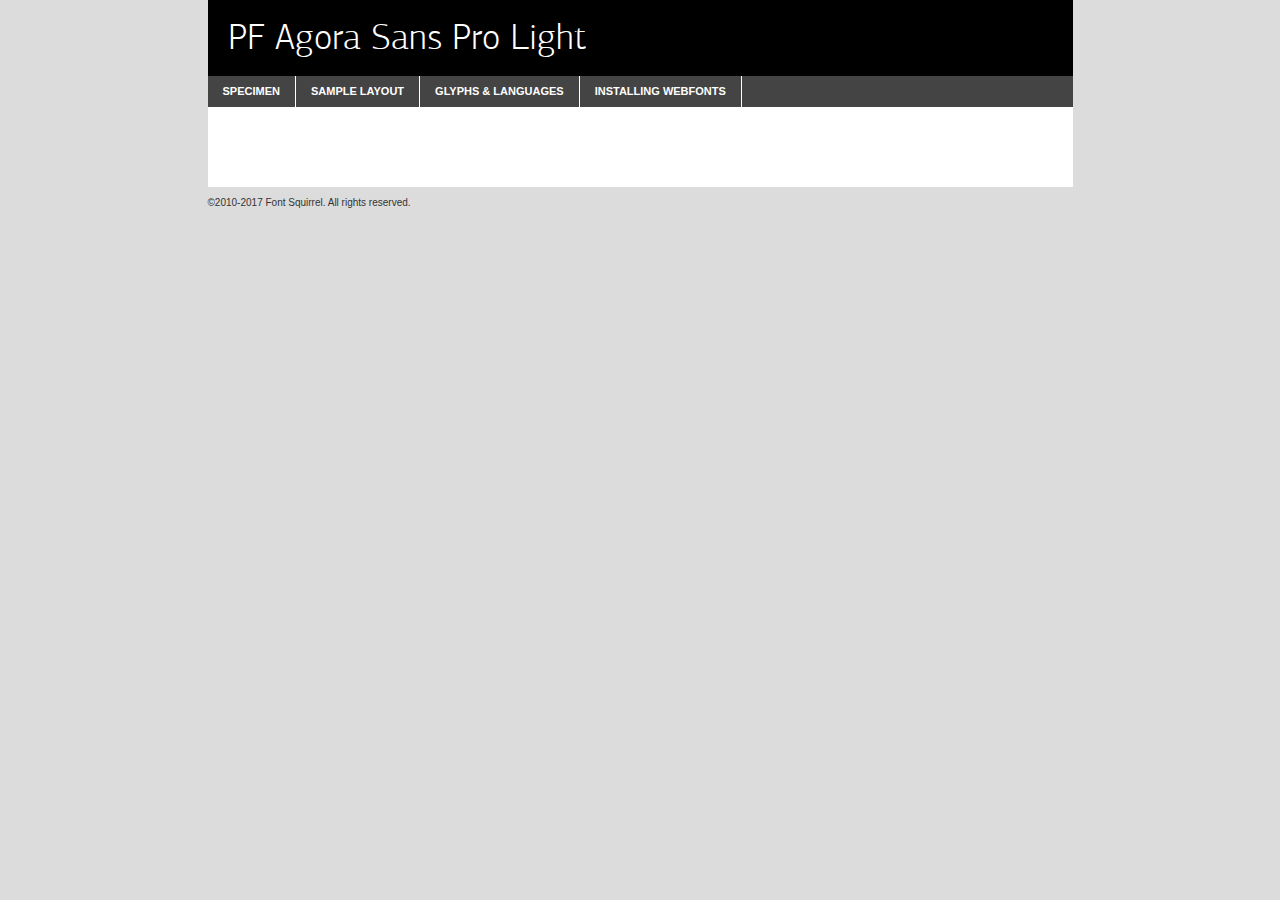
<file: fonts/pfagorasanspro_light-demo.html>
<!DOCTYPE html PUBLIC "-//W3C//DTD XHTML 1.0 Transitional//EN"
	"http://www.w3.org/TR/xhtml1/DTD/xhtml1-transitional.dtd">

<html xmlns="http://www.w3.org/1999/xhtml" xml:lang="en" lang="en">
<head>
	<meta http-equiv="Content-Type" content="text/html; charset=utf-8" />
	<script src="http://ajax.googleapis.com/ajax/libs/jquery/1.7.2/jquery.min.js" type="text/javascript" charset="utf-8"></script>
	<script type="text/javascript">
	(function($){$.fn.easyTabs=function(option){var param=jQuery.extend({fadeSpeed:"fast",defaultContent:1,activeClass:'active'},option);$(this).each(function(){var thisId="#"+this.id;if(param.defaultContent==''){param.defaultContent=1;}
	if(typeof param.defaultContent=="number")
	{var defaultTab=$(thisId+" .tabs li:eq("+(param.defaultContent-1)+") a").attr('href').substr(1);}else{var defaultTab=param.defaultContent;}
	$(thisId+" .tabs li a").each(function(){var tabToHide=$(this).attr('href').substr(1);$("#"+tabToHide).addClass('easytabs-tab-content');});hideAll();changeContent(defaultTab);function hideAll(){$(thisId+" .easytabs-tab-content").hide();}
	function changeContent(tabId){hideAll();$(thisId+" .tabs li").removeClass(param.activeClass);$(thisId+" .tabs li a[href=#"+tabId+"]").closest('li').addClass(param.activeClass);if(param.fadeSpeed!="none")
	{$(thisId+" #"+tabId).fadeIn(param.fadeSpeed);}else{$(thisId+" #"+tabId).show();}}
	$(thisId+" .tabs li").click(function(){var tabId=$(this).find('a').attr('href').substr(1);changeContent(tabId);return false;});});}})(jQuery);
	</script>
	<link rel="stylesheet" href="specimen_files/specimen_stylesheet.css" type="text/css" charset="utf-8" />
	<link rel="stylesheet" href="stylesheet.css" type="text/css" charset="utf-8" />

	<style type="text/css">
					body{
				font-family: 'pf_agora_sans_prolight';
							}
		</style>

	<title>PF Agora Sans Pro Light Specimen</title>
	
	
	<script type="text/javascript" charset="utf-8">
		$(document).ready(function() {
			$('#container').easyTabs({defaultContent:1});
		});
	</script>
</head>

<body>
<div id="container">
	<div id="header">
		PF Agora Sans Pro Light	</div>
	<ul class="tabs">
		<li><a href="#specimen">Specimen</a></li>
		<li><a href="#layout">Sample Layout</a></li>
				<li><a href="#glyphs">Glyphs &amp; Languages</a></li>
		<li><a href="#installing">Installing Webfonts</a></li>
		
	</ul>
	
	<div id="main_content">

		
			<div id="specimen">
		
				<div class="section">
					<div class="grid12 firstcol">
						<div class="huge">AaBb</div>
					</div>
				</div>
		
				<div class="section">
					<div class="glyph_range">A&#x200B;B&#x200b;C&#x200b;D&#x200b;E&#x200b;F&#x200b;G&#x200b;H&#x200b;I&#x200b;J&#x200b;K&#x200b;L&#x200b;M&#x200b;N&#x200b;O&#x200b;P&#x200b;Q&#x200b;R&#x200b;S&#x200b;T&#x200b;U&#x200b;V&#x200b;W&#x200b;X&#x200b;Y&#x200b;Z&#x200b;a&#x200b;b&#x200b;c&#x200b;d&#x200b;e&#x200b;f&#x200b;g&#x200b;h&#x200b;i&#x200b;j&#x200b;k&#x200b;l&#x200b;m&#x200b;n&#x200b;o&#x200b;p&#x200b;q&#x200b;r&#x200b;s&#x200b;t&#x200b;u&#x200b;v&#x200b;w&#x200b;x&#x200b;y&#x200b;z&#x200b;1&#x200b;2&#x200b;3&#x200b;4&#x200b;5&#x200b;6&#x200b;7&#x200b;8&#x200b;9&#x200b;0&#x200b;&amp;&#x200b;.&#x200b;,&#x200b;?&#x200b;!&#x200b;&#64;&#x200b;(&#x200b;)&#x200b;#&#x200b;$&#x200b;%&#x200b;*&#x200b;+&#x200b;-&#x200b;=&#x200b;:&#x200b;;</div>
				</div>
				<div class="section">
					<div class="grid12 firstcol">
						<table class="sample_table">
							<tr><td>10</td><td class="size10">abcdefghijklmnopqrstuvwxyzABCDEFGHIJKLMNOPQRSTUVWXYZ0123456789abcdefghijklmnopqrstuvwxyzABCDEFGHIJKLMNOPQRSTUVWXYZ0123456789abcdefghijklmnopqrstuvwxyzABCDEFGHIJKLMNOPQRSTUVWXYZ</td></tr>
							<tr><td>11</td><td class="size11">abcdefghijklmnopqrstuvwxyzABCDEFGHIJKLMNOPQRSTUVWXYZ0123456789abcdefghijklmnopqrstuvwxyzABCDEFGHIJKLMNOPQRSTUVWXYZ0123456789abcdefghijklmnopqrstuvwxyzABCDEFGHIJKLMNOPQRSTUVWXYZ</td></tr>
							<tr><td>12</td><td class="size12">abcdefghijklmnopqrstuvwxyzABCDEFGHIJKLMNOPQRSTUVWXYZ0123456789abcdefghijklmnopqrstuvwxyzABCDEFGHIJKLMNOPQRSTUVWXYZ0123456789abcdefghijklmnopqrstuvwxyzABCDEFGHIJKLMNOPQRSTUVWXYZ</td></tr>
							<tr><td>13</td><td class="size13">abcdefghijklmnopqrstuvwxyzABCDEFGHIJKLMNOPQRSTUVWXYZ0123456789abcdefghijklmnopqrstuvwxyzABCDEFGHIJKLMNOPQRSTUVWXYZ0123456789abcdefghijklmnopqrstuvwxyzABCDEFGHIJKLMNOPQRSTUVWXYZ</td></tr>
							<tr><td>14</td><td class="size14">abcdefghijklmnopqrstuvwxyzABCDEFGHIJKLMNOPQRSTUVWXYZ0123456789abcdefghijklmnopqrstuvwxyzABCDEFGHIJKLMNOPQRSTUVWXYZ0123456789abcdefghijklmnopqrstuvwxyzABCDEFGHIJKLMNOPQRSTUVWXYZ</td></tr>
							<tr><td>16</td><td class="size16">abcdefghijklmnopqrstuvwxyzABCDEFGHIJKLMNOPQRSTUVWXYZ0123456789abcdefghijklmnopqrstuvwxyzABCDEFGHIJKLMNOPQRSTUVWXYZ</td></tr>
							<tr><td>18</td><td class="size18">abcdefghijklmnopqrstuvwxyzABCDEFGHIJKLMNOPQRSTUVWXYZ0123456789abcdefghijklmnopqrstuvwxyzABCDEFGHIJKLMNOPQRSTUVWXYZ</td></tr>
							<tr><td>20</td><td class="size20">abcdefghijklmnopqrstuvwxyzABCDEFGHIJKLMNOPQRSTUVWXYZ0123456789abcdefghijklmnopqrstuvwxyzABCDEFGHIJKLMNOPQRSTUVWXYZ</td></tr>
							<tr><td>24</td><td class="size24">abcdefghijklmnopqrstuvwxyzABCDEFGHIJKLMNOPQRSTUVWXYZ0123456789abcdefghijklmnopqrstuvwxyzABCDEFGHIJKLMNOPQRSTUVWXYZ</td></tr>
							<tr><td>30</td><td class="size30">abcdefghijklmnopqrstuvwxyzABCDEFGHIJKLMNOPQRSTUVWXYZ0123456789abcdefghijklmnopqrstuvwxyzABCDEFGHIJKLMNOPQRSTUVWXYZ</td></tr>
							<tr><td>36</td><td class="size36">abcdefghijklmnopqrstuvwxyzABCDEFGHIJKLMNOPQRSTUVWXYZ0123456789abcdefghijklmnopqrstuvwxyzABCDEFGHIJKLMNOPQRSTUVWXYZ</td></tr>
							<tr><td>48</td><td class="size48">abcdefghijklmnopqrstuvwxyzABCDEFGHIJKLMNOPQRSTUVWXYZ0123456789abcdefghijklmnopqrstuvwxyzABCDEFGHIJKLMNOPQRSTUVWXYZ</td></tr>
							<tr><td>60</td><td class="size60">abcdefghijklmnopqrstuvwxyzABCDEFGHIJKLMNOPQRSTUVWXYZ0123456789abcdefghijklmnopqrstuvwxyzABCDEFGHIJKLMNOPQRSTUVWXYZ</td></tr>
							<tr><td>72</td><td class="size72">abcdefghijklmnopqrstuvwxyzABCDEFGHIJKLMNOPQRSTUVWXYZ0123456789abcdefghijklmnopqrstuvwxyzABCDEFGHIJKLMNOPQRSTUVWXYZ</td></tr>
							<tr><td>90</td><td class="size90">abcdefghijklmnopqrstuvwxyzABCDEFGHIJKLMNOPQRSTUVWXYZ0123456789abcdefghijklmnopqrstuvwxyzABCDEFGHIJKLMNOPQRSTUVWXYZ</td></tr>
						</table>
				
					</div>
			
				</div>
		
		
		
								<div class="section" id="bodycomparison">


										<div id="xheight">
				<div class="fontbody">&#x25FC;&#x25FC;&#x25FC;&#x25FC;&#x25FC;&#x25FC;&#x25FC;&#x25FC;&#x25FC;&#x25FC;&#x25FC;&#x25FC;&#x25FC;&#x25FC;&#x25FC;&#x25FC;&#x25FC;&#x25FC;&#x25FC;&#x25FC;&#x25FC;&#x25FC;&#x25FC;&#x25FC;&#x25FC;&#x25FC;&#x25FC;&#x25FC;&#x25FC;&#x25FC;&#x25FC;&#x25FC;&#x25FC;&#x25FC;&#x25FC;&#x25FC;&#x25FC;&#x25FC;&#x25FC;&#x25FC;&#x25FC;&#x25FC;&#x25FC;&#x25FC;&#x25FC;&#x25FC;&#x25FC;&#x25FC;&#x25FC;&#x25FC;&#x25FC;&#x25FC;&#x25FC;&#x25FC;&#x25FC;&#x25FC;&#x25FC;&#x25FC;&#x25FC;&#x25FC;&#x25FC;&#x25FC;&#x25FC;&#x25FC;&#x25FC;&#x25FC;&#x25FC;&#x25FC;&#x25FC;&#x25FC;&#x25FC;&#x25FC;&#x25FC;&#x25FC;&#x25FC;&#x25FC;&#x25FC;&#x25FC;&#x25FC;&#x25FC;&#x25FC;&#x25FC;&#x25FC;&#x25FC;&#x25FC;&#x25FC;&#x25FC;&#x25FC;&#x25FC;&#x25FC;&#x25FC;&#x25FC;&#x25FC;&#x25FC;&#x25FC;&#x25FC;&#x25FC;&#x25FC;&#x25FC;body</div><div class="arialbody">body</div><div class="verdanabody">body</div><div class="georgiabody">body</div></div>
										<div class="fontbody" style="z-index:1">
											body<span>PF Agora Sans Pro Light</span>
										</div>
										<div class="arialbody" style="z-index:1">
											body<span>Arial</span>
										</div>
										<div class="verdanabody" style="z-index:1">
											body<span>Verdana</span>
										</div>
										<div class="georgiabody" style="z-index:1">
											body<span>Georgia</span>
										</div>



								</div>
		
		
				<div class="section psample psample_row1" id="">
					
					<div class="grid2 firstcol">
						<p class="size10"><span>10.</span>Aenean lacinia bibendum nulla sed consectetur. Fusce dapibus, tellus ac cursus commodo, tortor mauris condimentum nibh, ut fermentum massa justo sit amet risus. Nullam id dolor id nibh ultricies vehicula ut id elit. Cum sociis natoque penatibus et magnis dis parturient montes, nascetur ridiculus mus. Nulla vitae elit libero, a pharetra augue.</p>
			
					</div>
					<div class="grid3">
						<p class="size11"><span>11.</span>Aenean lacinia bibendum nulla sed consectetur. Fusce dapibus, tellus ac cursus commodo, tortor mauris condimentum nibh, ut fermentum massa justo sit amet risus. Nullam id dolor id nibh ultricies vehicula ut id elit. Cum sociis natoque penatibus et magnis dis parturient montes, nascetur ridiculus mus. Nulla vitae elit libero, a pharetra augue.</p>
			
					</div>
					<div class="grid3">
						<p class="size12"><span>12.</span>Aenean lacinia bibendum nulla sed consectetur. Fusce dapibus, tellus ac cursus commodo, tortor mauris condimentum nibh, ut fermentum massa justo sit amet risus. Nullam id dolor id nibh ultricies vehicula ut id elit. Cum sociis natoque penatibus et magnis dis parturient montes, nascetur ridiculus mus. Nulla vitae elit libero, a pharetra augue.</p>
			
					</div>
					<div class="grid4">
						<p class="size13"><span>13.</span>Aenean lacinia bibendum nulla sed consectetur. Fusce dapibus, tellus ac cursus commodo, tortor mauris condimentum nibh, ut fermentum massa justo sit amet risus. Nullam id dolor id nibh ultricies vehicula ut id elit. Cum sociis natoque penatibus et magnis dis parturient montes, nascetur ridiculus mus. Nulla vitae elit libero, a pharetra augue.</p>
			
					</div>
					<div class="white_blend"></div>
					
				</div>
				<div class="section psample psample_row2" id="">
					<div class="grid3 firstcol">
						<p class="size14"><span>14.</span>Aenean lacinia bibendum nulla sed consectetur. Fusce dapibus, tellus ac cursus commodo, tortor mauris condimentum nibh, ut fermentum massa justo sit amet risus. Nullam id dolor id nibh ultricies vehicula ut id elit. Cum sociis natoque penatibus et magnis dis parturient montes, nascetur ridiculus mus. Nulla vitae elit libero, a pharetra augue.</p>
			
					</div>
					<div class="grid4">
						<p class="size16"><span>16.</span>Aenean lacinia bibendum nulla sed consectetur. Fusce dapibus, tellus ac cursus commodo, tortor mauris condimentum nibh, ut fermentum massa justo sit amet risus. Nullam id dolor id nibh ultricies vehicula ut id elit. Cum sociis natoque penatibus et magnis dis parturient montes, nascetur ridiculus mus. Nulla vitae elit libero, a pharetra augue.</p>
			
					</div>
					<div class="grid5">
						<p class="size18"><span>18.</span>Aenean lacinia bibendum nulla sed consectetur. Fusce dapibus, tellus ac cursus commodo, tortor mauris condimentum nibh, ut fermentum massa justo sit amet risus. Nullam id dolor id nibh ultricies vehicula ut id elit. Cum sociis natoque penatibus et magnis dis parturient montes, nascetur ridiculus mus. Nulla vitae elit libero, a pharetra augue.</p>
			
					</div>

					<div class="white_blend"></div>

				</div>
				
				<div class="section psample psample_row3" id="">
					<div class="grid5 firstcol">
						<p class="size20"><span>20.</span>Aenean lacinia bibendum nulla sed consectetur. Fusce dapibus, tellus ac cursus commodo, tortor mauris condimentum nibh, ut fermentum massa justo sit amet risus. Nullam id dolor id nibh ultricies vehicula ut id elit. Cum sociis natoque penatibus et magnis dis parturient montes, nascetur ridiculus mus. Nulla vitae elit libero, a pharetra augue.</p>
					</div>
					<div class="grid7">
						<p class="size24"><span>24.</span>Aenean lacinia bibendum nulla sed consectetur. Fusce dapibus, tellus ac cursus commodo, tortor mauris condimentum nibh, ut fermentum massa justo sit amet risus. Nullam id dolor id nibh ultricies vehicula ut id elit. Cum sociis natoque penatibus et magnis dis parturient montes, nascetur ridiculus mus. Nulla vitae elit libero, a pharetra augue.</p>
					</div>
					
					<div class="white_blend"></div>
					
				</div>
				
				<div class="section psample psample_row4" id="">
					<div class="grid12 firstcol">
						<p class="size30"><span>30.</span>Aenean lacinia bibendum nulla sed consectetur. Fusce dapibus, tellus ac cursus commodo, tortor mauris condimentum nibh, ut fermentum massa justo sit amet risus. Nullam id dolor id nibh ultricies vehicula ut id elit. Cum sociis natoque penatibus et magnis dis parturient montes, nascetur ridiculus mus. Nulla vitae elit libero, a pharetra augue.</p>
					</div>
					<div class="white_blend"></div>
					
				</div>
				
				
				
				<div class="section psample psample_row1 fullreverse">
					<div class="grid2 firstcol">
						<p class="size10"><span>10.</span>Aenean lacinia bibendum nulla sed consectetur. Fusce dapibus, tellus ac cursus commodo, tortor mauris condimentum nibh, ut fermentum massa justo sit amet risus. Nullam id dolor id nibh ultricies vehicula ut id elit. Cum sociis natoque penatibus et magnis dis parturient montes, nascetur ridiculus mus. Nulla vitae elit libero, a pharetra augue.</p>
			
					</div>
					<div class="grid3">
						<p class="size11"><span>11.</span>Aenean lacinia bibendum nulla sed consectetur. Fusce dapibus, tellus ac cursus commodo, tortor mauris condimentum nibh, ut fermentum massa justo sit amet risus. Nullam id dolor id nibh ultricies vehicula ut id elit. Cum sociis natoque penatibus et magnis dis parturient montes, nascetur ridiculus mus. Nulla vitae elit libero, a pharetra augue.</p>
			
					</div>
					<div class="grid3">
						<p class="size12"><span>12.</span>Aenean lacinia bibendum nulla sed consectetur. Fusce dapibus, tellus ac cursus commodo, tortor mauris condimentum nibh, ut fermentum massa justo sit amet risus. Nullam id dolor id nibh ultricies vehicula ut id elit. Cum sociis natoque penatibus et magnis dis parturient montes, nascetur ridiculus mus. Nulla vitae elit libero, a pharetra augue.</p>
			
					</div>
					<div class="grid4">
						<p class="size13"><span>13.</span>Aenean lacinia bibendum nulla sed consectetur. Fusce dapibus, tellus ac cursus commodo, tortor mauris condimentum nibh, ut fermentum massa justo sit amet risus. Nullam id dolor id nibh ultricies vehicula ut id elit. Cum sociis natoque penatibus et magnis dis parturient montes, nascetur ridiculus mus. Nulla vitae elit libero, a pharetra augue.</p>
			
					</div>
					<div class="black_blend"></div>
					
				</div>
				
				<div class="section psample psample_row2 fullreverse">
					<div class="grid3 firstcol">
						<p class="size14"><span>14.</span>Aenean lacinia bibendum nulla sed consectetur. Fusce dapibus, tellus ac cursus commodo, tortor mauris condimentum nibh, ut fermentum massa justo sit amet risus. Nullam id dolor id nibh ultricies vehicula ut id elit. Cum sociis natoque penatibus et magnis dis parturient montes, nascetur ridiculus mus. Nulla vitae elit libero, a pharetra augue.</p>
			
					</div>
					<div class="grid4">
						<p class="size16"><span>16.</span>Aenean lacinia bibendum nulla sed consectetur. Fusce dapibus, tellus ac cursus commodo, tortor mauris condimentum nibh, ut fermentum massa justo sit amet risus. Nullam id dolor id nibh ultricies vehicula ut id elit. Cum sociis natoque penatibus et magnis dis parturient montes, nascetur ridiculus mus. Nulla vitae elit libero, a pharetra augue.</p>
			
					</div>
					<div class="grid5">
						<p class="size18"><span>18.</span>Aenean lacinia bibendum nulla sed consectetur. Fusce dapibus, tellus ac cursus commodo, tortor mauris condimentum nibh, ut fermentum massa justo sit amet risus. Nullam id dolor id nibh ultricies vehicula ut id elit. Cum sociis natoque penatibus et magnis dis parturient montes, nascetur ridiculus mus. Nulla vitae elit libero, a pharetra augue.</p>
			
					</div>
					<div class="black_blend"></div>

				</div>
				
				<div class="section psample fullreverse psample_row3" id="">
					<div class="grid5 firstcol">
						<p class="size20"><span>20.</span>Aenean lacinia bibendum nulla sed consectetur. Fusce dapibus, tellus ac cursus commodo, tortor mauris condimentum nibh, ut fermentum massa justo sit amet risus. Nullam id dolor id nibh ultricies vehicula ut id elit. Cum sociis natoque penatibus et magnis dis parturient montes, nascetur ridiculus mus. Nulla vitae elit libero, a pharetra augue.</p>
					</div>
					<div class="grid7">
						<p class="size24"><span>24.</span>Aenean lacinia bibendum nulla sed consectetur. Fusce dapibus, tellus ac cursus commodo, tortor mauris condimentum nibh, ut fermentum massa justo sit amet risus. Nullam id dolor id nibh ultricies vehicula ut id elit. Cum sociis natoque penatibus et magnis dis parturient montes, nascetur ridiculus mus. Nulla vitae elit libero, a pharetra augue.</p>
					</div>
					
					<div class="black_blend"></div>
					
				</div>
				
				<div class="section psample fullreverse psample_row4" id="" style="border-bottom: 20px #000 solid;">
					<div class="grid12 firstcol">
						<p class="size30"><span>30.</span>Aenean lacinia bibendum nulla sed consectetur. Fusce dapibus, tellus ac cursus commodo, tortor mauris condimentum nibh, ut fermentum massa justo sit amet risus. Nullam id dolor id nibh ultricies vehicula ut id elit. Cum sociis natoque penatibus et magnis dis parturient montes, nascetur ridiculus mus. Nulla vitae elit libero, a pharetra augue.</p>
					</div>
					<div class="black_blend"></div>
					
				</div>
				
				
				
				
			</div>
			
			<div id="layout">
				
				<div class="section">
					
					<div class="grid12 firstcol">
						<h1>Lorem Ipsum Dolor</h1>
						<h2>Etiam porta sem malesuada magna mollis euismod</h2>
						
						<p class="byline">By <a href="#link">Aenean Lacinia</a></p>
					</div>
				</div>
				<div class="section">
					<div class="grid8 firstcol">
						<p class="large">Donec sed odio dui. Morbi leo risus, porta ac consectetur ac, vestibulum at eros. Fusce dapibus, tellus ac cursus commodo, tortor mauris condimentum nibh, ut fermentum massa justo sit amet risus. </p>

						
						<h3>Pellentesque ornare sem</h3>

						<p>Maecenas sed diam eget risus varius blandit sit amet non magna. Maecenas faucibus mollis interdum. Donec ullamcorper nulla non metus auctor fringilla. Nullam id dolor id nibh ultricies vehicula ut id elit. Nullam id dolor id nibh ultricies vehicula ut id elit. </p>

						<p>Aenean eu leo quam. Pellentesque ornare sem lacinia quam venenatis vestibulum. Lorem ipsum dolor sit amet, consectetur adipiscing elit. Cum sociis natoque penatibus et magnis dis parturient montes, nascetur ridiculus mus. </p>

						<p>Nulla vitae elit libero, a pharetra augue. Praesent commodo cursus magna, vel scelerisque nisl consectetur et. Aenean lacinia bibendum nulla sed consectetur. </p>

						<p>Nullam quis risus eget urna mollis ornare vel eu leo. Nullam quis risus eget urna mollis ornare vel eu leo. Maecenas sed diam eget risus varius blandit sit amet non magna. Donec ullamcorper nulla non metus auctor fringilla. </p>

						<h3>Cras mattis consectetur</h3>

						<p>Aenean eu leo quam. Pellentesque ornare sem lacinia quam venenatis vestibulum. Aenean lacinia bibendum nulla sed consectetur. Integer posuere erat a ante venenatis dapibus posuere velit aliquet. Cras mattis consectetur purus sit amet fermentum. </p>

						<p>Nullam id dolor id nibh ultricies vehicula ut id elit. Nullam quis risus eget urna mollis ornare vel eu leo. Cras mattis consectetur purus sit amet fermentum.</p>
					</div>
					
					<div class="grid4 sidebar">
						
						<div class="box reverse">
							<p class="last">Nullam quis risus eget urna mollis ornare vel eu leo. Donec ullamcorper nulla non metus auctor fringilla. Cras mattis consectetur purus sit amet fermentum. Sed posuere consectetur est at lobortis. Lorem ipsum dolor sit amet, consectetur adipiscing elit. </p>
						</div>
						
						<p class="caption">Maecenas sed diam eget risus varius.</p>

						<p>Vestibulum id ligula porta felis euismod semper. Integer posuere erat a ante venenatis dapibus posuere velit aliquet. Vestibulum id ligula porta felis euismod semper. Sed posuere consectetur est at lobortis. Maecenas sed diam eget risus varius blandit sit amet non magna. Fusce dapibus, tellus ac cursus commodo, tortor mauris condimentum nibh, ut fermentum massa justo sit amet risus. </p>

					

						<p>Duis mollis, est non commodo luctus, nisi erat porttitor ligula, eget lacinia odio sem nec elit. Aenean lacinia bibendum nulla sed consectetur. Vivamus sagittis lacus vel augue laoreet rutrum faucibus dolor auctor. Aenean lacinia bibendum nulla sed consectetur. Nullam quis risus eget urna mollis ornare vel eu leo. </p>

						<p>Praesent commodo cursus magna, vel scelerisque nisl consectetur et. Donec ullamcorper nulla non metus auctor fringilla. Maecenas faucibus mollis interdum. Fusce dapibus, tellus ac cursus commodo, tortor mauris condimentum nibh, ut fermentum massa justo sit amet risus. </p>

					</div>
				</div>
				
			</div>


			



		<div id="glyphs">
			<div class="section">
				<div class="grid12 firstcol">
			
				<h1>Language Support</h1>
				<p>The subset of PF Agora Sans Pro Light in this kit supports the following languages:<br />
			
					Albanian, Basque, Breton, Chamorro, Danish, Dutch, English, Faroese, Finnish, French, Frisian, Galician, German, Icelandic, Italian, Malagasy, Norwegian, Portuguese, Spanish, Alsatian, Aragonese, Arapaho, Arrernte, Asturian, Aymara, Bislama, Cebuano, Corsican, Fijian, French_creole, Genoese, Gilbertese, Greenlandic, Haitian_creole, Hiligaynon, Hmong, Hopi, Ibanag, Iloko_ilokano, Indonesian, Interglossa_glosa, Interlingua, Irish_gaelic, Jerriais, Lojban, Lombard, Luxembourgeois, Manx, Mohawk, Norfolk_pitcairnese, Occitan, Oromo, Pangasinan, Papiamento, Piedmontese, Potawatomi, Rhaeto-romance, Romansh, Rotokas, Sami_lule, Samoan, Sardinian, Scots_gaelic, Seychelles_creole, Shona, Sicilian, Somali, Southern_ndebele, Swahili, Swati_swazi, Tagalog_filipino_pilipino, Tetum, Tok_pisin, Uyghur_latinized, Volapuk, Walloon, Warlpiri, Xhosa, Yapese, Zulu, Latinbasic, Ubasic, Demo				</p>
				<h1>Glyph Chart</h1>
				<p>The subset of PF Agora Sans Pro Light in this kit includes all the glyphs listed below. Unicode entities are included above each glyph to help you insert individual characters into your layout.</p>
				<div id="glyph_chart">
			
																				 <div><p>&amp;#32;</p>&#32;</div>
																				 <div><p>&amp;#33;</p>&#33;</div>
																				 <div><p>&amp;#34;</p>&#34;</div>
																				 <div><p>&amp;#35;</p>&#35;</div>
																				 <div><p>&amp;#36;</p>&#36;</div>
																				 <div><p>&amp;#37;</p>&#37;</div>
																				 <div><p>&amp;#38;</p>&#38;</div>
																				 <div><p>&amp;#39;</p>&#39;</div>
																				 <div><p>&amp;#40;</p>&#40;</div>
																				 <div><p>&amp;#41;</p>&#41;</div>
																				 <div><p>&amp;#42;</p>&#42;</div>
																				 <div><p>&amp;#43;</p>&#43;</div>
																				 <div><p>&amp;#44;</p>&#44;</div>
																				 <div><p>&amp;#45;</p>&#45;</div>
																				 <div><p>&amp;#46;</p>&#46;</div>
																				 <div><p>&amp;#47;</p>&#47;</div>
																				 <div><p>&amp;#48;</p>&#48;</div>
																				 <div><p>&amp;#49;</p>&#49;</div>
																				 <div><p>&amp;#50;</p>&#50;</div>
																				 <div><p>&amp;#51;</p>&#51;</div>
																				 <div><p>&amp;#52;</p>&#52;</div>
																				 <div><p>&amp;#53;</p>&#53;</div>
																				 <div><p>&amp;#54;</p>&#54;</div>
																				 <div><p>&amp;#55;</p>&#55;</div>
																				 <div><p>&amp;#56;</p>&#56;</div>
																				 <div><p>&amp;#57;</p>&#57;</div>
																				 <div><p>&amp;#58;</p>&#58;</div>
																				 <div><p>&amp;#59;</p>&#59;</div>
																				 <div><p>&amp;#60;</p>&#60;</div>
																				 <div><p>&amp;#61;</p>&#61;</div>
																				 <div><p>&amp;#62;</p>&#62;</div>
																				 <div><p>&amp;#63;</p>&#63;</div>
																				 <div><p>&amp;#64;</p>&#64;</div>
																				 <div><p>&amp;#65;</p>&#65;</div>
																				 <div><p>&amp;#66;</p>&#66;</div>
																				 <div><p>&amp;#67;</p>&#67;</div>
																				 <div><p>&amp;#68;</p>&#68;</div>
																				 <div><p>&amp;#69;</p>&#69;</div>
																				 <div><p>&amp;#70;</p>&#70;</div>
																				 <div><p>&amp;#71;</p>&#71;</div>
																				 <div><p>&amp;#72;</p>&#72;</div>
																				 <div><p>&amp;#73;</p>&#73;</div>
																				 <div><p>&amp;#74;</p>&#74;</div>
																				 <div><p>&amp;#75;</p>&#75;</div>
																				 <div><p>&amp;#76;</p>&#76;</div>
																				 <div><p>&amp;#77;</p>&#77;</div>
																				 <div><p>&amp;#78;</p>&#78;</div>
																				 <div><p>&amp;#79;</p>&#79;</div>
																				 <div><p>&amp;#80;</p>&#80;</div>
																				 <div><p>&amp;#81;</p>&#81;</div>
																				 <div><p>&amp;#82;</p>&#82;</div>
																				 <div><p>&amp;#83;</p>&#83;</div>
																				 <div><p>&amp;#84;</p>&#84;</div>
																				 <div><p>&amp;#85;</p>&#85;</div>
																				 <div><p>&amp;#86;</p>&#86;</div>
																				 <div><p>&amp;#87;</p>&#87;</div>
																				 <div><p>&amp;#88;</p>&#88;</div>
																				 <div><p>&amp;#89;</p>&#89;</div>
																				 <div><p>&amp;#90;</p>&#90;</div>
																				 <div><p>&amp;#91;</p>&#91;</div>
																				 <div><p>&amp;#92;</p>&#92;</div>
																				 <div><p>&amp;#93;</p>&#93;</div>
																				 <div><p>&amp;#94;</p>&#94;</div>
																				 <div><p>&amp;#95;</p>&#95;</div>
																				 <div><p>&amp;#96;</p>&#96;</div>
																				 <div><p>&amp;#97;</p>&#97;</div>
																				 <div><p>&amp;#98;</p>&#98;</div>
																				 <div><p>&amp;#99;</p>&#99;</div>
																				 <div><p>&amp;#100;</p>&#100;</div>
																				 <div><p>&amp;#101;</p>&#101;</div>
																				 <div><p>&amp;#102;</p>&#102;</div>
																				 <div><p>&amp;#103;</p>&#103;</div>
																				 <div><p>&amp;#104;</p>&#104;</div>
																				 <div><p>&amp;#105;</p>&#105;</div>
																				 <div><p>&amp;#106;</p>&#106;</div>
																				 <div><p>&amp;#107;</p>&#107;</div>
																				 <div><p>&amp;#108;</p>&#108;</div>
																				 <div><p>&amp;#109;</p>&#109;</div>
																				 <div><p>&amp;#110;</p>&#110;</div>
																				 <div><p>&amp;#111;</p>&#111;</div>
																				 <div><p>&amp;#112;</p>&#112;</div>
																				 <div><p>&amp;#113;</p>&#113;</div>
																				 <div><p>&amp;#114;</p>&#114;</div>
																				 <div><p>&amp;#115;</p>&#115;</div>
																				 <div><p>&amp;#116;</p>&#116;</div>
																				 <div><p>&amp;#117;</p>&#117;</div>
																				 <div><p>&amp;#118;</p>&#118;</div>
																				 <div><p>&amp;#119;</p>&#119;</div>
																				 <div><p>&amp;#120;</p>&#120;</div>
																				 <div><p>&amp;#121;</p>&#121;</div>
																				 <div><p>&amp;#122;</p>&#122;</div>
																				 <div><p>&amp;#123;</p>&#123;</div>
																				 <div><p>&amp;#124;</p>&#124;</div>
																				 <div><p>&amp;#125;</p>&#125;</div>
																				 <div><p>&amp;#126;</p>&#126;</div>
																				 <div><p>&amp;#160;</p>&#160;</div>
																				 <div><p>&amp;#161;</p>&#161;</div>
																				 <div><p>&amp;#162;</p>&#162;</div>
																				 <div><p>&amp;#163;</p>&#163;</div>
																				 <div><p>&amp;#164;</p>&#164;</div>
																				 <div><p>&amp;#165;</p>&#165;</div>
																				 <div><p>&amp;#166;</p>&#166;</div>
																				 <div><p>&amp;#167;</p>&#167;</div>
																				 <div><p>&amp;#168;</p>&#168;</div>
																				 <div><p>&amp;#169;</p>&#169;</div>
																				 <div><p>&amp;#170;</p>&#170;</div>
																				 <div><p>&amp;#171;</p>&#171;</div>
																				 <div><p>&amp;#172;</p>&#172;</div>
																				 <div><p>&amp;#173;</p>&#173;</div>
																				 <div><p>&amp;#174;</p>&#174;</div>
																				 <div><p>&amp;#175;</p>&#175;</div>
																				 <div><p>&amp;#176;</p>&#176;</div>
																				 <div><p>&amp;#177;</p>&#177;</div>
																				 <div><p>&amp;#178;</p>&#178;</div>
																				 <div><p>&amp;#179;</p>&#179;</div>
																				 <div><p>&amp;#180;</p>&#180;</div>
																				 <div><p>&amp;#181;</p>&#181;</div>
																				 <div><p>&amp;#182;</p>&#182;</div>
																				 <div><p>&amp;#183;</p>&#183;</div>
																				 <div><p>&amp;#184;</p>&#184;</div>
																				 <div><p>&amp;#185;</p>&#185;</div>
																				 <div><p>&amp;#186;</p>&#186;</div>
																				 <div><p>&amp;#187;</p>&#187;</div>
																				 <div><p>&amp;#188;</p>&#188;</div>
																				 <div><p>&amp;#189;</p>&#189;</div>
																				 <div><p>&amp;#190;</p>&#190;</div>
																				 <div><p>&amp;#191;</p>&#191;</div>
																				 <div><p>&amp;#192;</p>&#192;</div>
																				 <div><p>&amp;#193;</p>&#193;</div>
																				 <div><p>&amp;#194;</p>&#194;</div>
																				 <div><p>&amp;#195;</p>&#195;</div>
																				 <div><p>&amp;#196;</p>&#196;</div>
																				 <div><p>&amp;#197;</p>&#197;</div>
																				 <div><p>&amp;#198;</p>&#198;</div>
																				 <div><p>&amp;#199;</p>&#199;</div>
																				 <div><p>&amp;#200;</p>&#200;</div>
																				 <div><p>&amp;#201;</p>&#201;</div>
																				 <div><p>&amp;#202;</p>&#202;</div>
																				 <div><p>&amp;#203;</p>&#203;</div>
																				 <div><p>&amp;#204;</p>&#204;</div>
																				 <div><p>&amp;#205;</p>&#205;</div>
																				 <div><p>&amp;#206;</p>&#206;</div>
																				 <div><p>&amp;#207;</p>&#207;</div>
																				 <div><p>&amp;#208;</p>&#208;</div>
																				 <div><p>&amp;#209;</p>&#209;</div>
																				 <div><p>&amp;#210;</p>&#210;</div>
																				 <div><p>&amp;#211;</p>&#211;</div>
																				 <div><p>&amp;#212;</p>&#212;</div>
																				 <div><p>&amp;#213;</p>&#213;</div>
																				 <div><p>&amp;#214;</p>&#214;</div>
																				 <div><p>&amp;#215;</p>&#215;</div>
																				 <div><p>&amp;#216;</p>&#216;</div>
																				 <div><p>&amp;#217;</p>&#217;</div>
																				 <div><p>&amp;#218;</p>&#218;</div>
																				 <div><p>&amp;#219;</p>&#219;</div>
																				 <div><p>&amp;#220;</p>&#220;</div>
																				 <div><p>&amp;#221;</p>&#221;</div>
																				 <div><p>&amp;#222;</p>&#222;</div>
																				 <div><p>&amp;#223;</p>&#223;</div>
																				 <div><p>&amp;#224;</p>&#224;</div>
																				 <div><p>&amp;#225;</p>&#225;</div>
																				 <div><p>&amp;#226;</p>&#226;</div>
																				 <div><p>&amp;#227;</p>&#227;</div>
																				 <div><p>&amp;#228;</p>&#228;</div>
																				 <div><p>&amp;#229;</p>&#229;</div>
																				 <div><p>&amp;#230;</p>&#230;</div>
																				 <div><p>&amp;#231;</p>&#231;</div>
																				 <div><p>&amp;#232;</p>&#232;</div>
																				 <div><p>&amp;#233;</p>&#233;</div>
																				 <div><p>&amp;#234;</p>&#234;</div>
																				 <div><p>&amp;#235;</p>&#235;</div>
																				 <div><p>&amp;#236;</p>&#236;</div>
																				 <div><p>&amp;#237;</p>&#237;</div>
																				 <div><p>&amp;#238;</p>&#238;</div>
																				 <div><p>&amp;#239;</p>&#239;</div>
																				 <div><p>&amp;#240;</p>&#240;</div>
																				 <div><p>&amp;#241;</p>&#241;</div>
																				 <div><p>&amp;#242;</p>&#242;</div>
																				 <div><p>&amp;#243;</p>&#243;</div>
																				 <div><p>&amp;#244;</p>&#244;</div>
																				 <div><p>&amp;#245;</p>&#245;</div>
																				 <div><p>&amp;#246;</p>&#246;</div>
																				 <div><p>&amp;#247;</p>&#247;</div>
																				 <div><p>&amp;#248;</p>&#248;</div>
																				 <div><p>&amp;#249;</p>&#249;</div>
																				 <div><p>&amp;#250;</p>&#250;</div>
																				 <div><p>&amp;#251;</p>&#251;</div>
																				 <div><p>&amp;#252;</p>&#252;</div>
																				 <div><p>&amp;#253;</p>&#253;</div>
																				 <div><p>&amp;#254;</p>&#254;</div>
																				 <div><p>&amp;#255;</p>&#255;</div>
																				 <div><p>&amp;#338;</p>&#338;</div>
																				 <div><p>&amp;#339;</p>&#339;</div>
																				 <div><p>&amp;#376;</p>&#376;</div>
																				 <div><p>&amp;#710;</p>&#710;</div>
																				 <div><p>&amp;#732;</p>&#732;</div>
																				 <div><p>&amp;#8192;</p>&#8192;</div>
																				 <div><p>&amp;#8193;</p>&#8193;</div>
																				 <div><p>&amp;#8194;</p>&#8194;</div>
																				 <div><p>&amp;#8195;</p>&#8195;</div>
																				 <div><p>&amp;#8196;</p>&#8196;</div>
																				 <div><p>&amp;#8197;</p>&#8197;</div>
																				 <div><p>&amp;#8198;</p>&#8198;</div>
																				 <div><p>&amp;#8199;</p>&#8199;</div>
																				 <div><p>&amp;#8200;</p>&#8200;</div>
																				 <div><p>&amp;#8201;</p>&#8201;</div>
																				 <div><p>&amp;#8202;</p>&#8202;</div>
																				 <div><p>&amp;#8208;</p>&#8208;</div>
																				 <div><p>&amp;#8209;</p>&#8209;</div>
																				 <div><p>&amp;#8210;</p>&#8210;</div>
																				 <div><p>&amp;#8211;</p>&#8211;</div>
																				 <div><p>&amp;#8212;</p>&#8212;</div>
																				 <div><p>&amp;#8216;</p>&#8216;</div>
																				 <div><p>&amp;#8217;</p>&#8217;</div>
																				 <div><p>&amp;#8218;</p>&#8218;</div>
																				 <div><p>&amp;#8220;</p>&#8220;</div>
																				 <div><p>&amp;#8221;</p>&#8221;</div>
																				 <div><p>&amp;#8222;</p>&#8222;</div>
																				 <div><p>&amp;#8226;</p>&#8226;</div>
																				 <div><p>&amp;#8230;</p>&#8230;</div>
																				 <div><p>&amp;#8239;</p>&#8239;</div>
																				 <div><p>&amp;#8249;</p>&#8249;</div>
																				 <div><p>&amp;#8250;</p>&#8250;</div>
																				 <div><p>&amp;#8287;</p>&#8287;</div>
																				 <div><p>&amp;#8364;</p>&#8364;</div>
																				 <div><p>&amp;#8482;</p>&#8482;</div>
																				 <div><p>&amp;#9724;</p>&#9724;</div>
																				 <div><p>&amp;#64257;</p>&#64257;</div>
																				 <div><p>&amp;#64258;</p>&#64258;</div>
																				 <div><p>&amp;#64259;</p>&#64259;</div>
																				 <div><p>&amp;#64260;</p>&#64260;</div>
																																																</div>	
				</div>
		
		
			</div>
		</div>
		
		
		<div id="specs">
			
		</div>
	
		<div id="installing">
			<div class="section">
				<div class="grid7 firstcol">
					<h1>Installing Webfonts</h1>
					
					<p>Webfonts are supported by all major browser platforms but not all in the same way. There are currently four different font formats that must be included in order to target all browsers. This includes TTF, WOFF, EOT and SVG.</p>
					
					<h2>1. Upload your webfonts</h2>
					<p>You must upload your webfont kit to your website. They should be in or near the same directory as your CSS files.</p>
					
					<h2>2. Include the webfont stylesheet</h2>
					<p>A special CSS @font-face declaration helps the various browsers select the appropriate font it needs without causing you a bunch of headaches. Learn more about this syntax by reading the <a href="https://www.fontspring.com/blog/further-hardening-of-the-bulletproof-syntax">Fontspring blog post</a> about it. The code for it is as follows:</p>


<code>
@font-face{ 
	font-family: 'MyWebFont';
	src: url('WebFont.eot');
	src: url('WebFont.eot?#iefix') format('embedded-opentype'),
	     url('WebFont.woff') format('woff'),
	     url('WebFont.ttf') format('truetype'),
	     url('WebFont.svg#webfont') format('svg');
}
</code>

	<p>We've already gone ahead and generated the code for you. All you have to do is link to the stylesheet in your HTML, like this:</p>
	<code>&lt;link rel=&quot;stylesheet&quot; href=&quot;stylesheet.css&quot; type=&quot;text/css&quot; charset=&quot;utf-8&quot; /&gt;</code>

					<h2>3. Modify your own stylesheet</h2>
					<p>To take advantage of your new fonts, you must tell your stylesheet to use them. Look at the original @font-face declaration above and find the property called "font-family." The name linked there will be what you use to reference the font. Prepend that webfont name to the font stack in the "font-family" property, inside the selector you want to change. For example:</p>
<code>p { font-family: 'WebFont', Arial, sans-serif; }</code>

<h2>4. Test</h2>
<p>Getting webfonts to work cross-browser <em>can</em> be tricky. Use the information in the sidebar to help you if you find that fonts aren't loading in a particular browser.</p>
				</div>
				
				<div class="grid5 sidebar">
					<div class="box">
						<h2>Troubleshooting<br />Font-Face Problems</h2>
						<p>Having trouble getting your webfonts to load in your new website? Here are some tips to sort out what might be the problem.</p>

						<h3>Fonts not showing in any browser</h3>

						<p>This sounds like you need to work on the plumbing. You either did not upload the fonts to the correct directory, or you did not link the fonts properly in the CSS. If you've confirmed that all this is correct and you still have a problem, take a look at your .htaccess file and see if requests are getting intercepted.</p>

						<h3>Fonts not loading in iPhone or iPad</h3>

						<p>The most common problem here is that you are serving the fonts from an IIS server. IIS refuses to serve files that have unknown MIME types. If that is the case, you must set the MIME type for SVG to "image/svg+xml" in the server settings. Follow these instructions from Microsoft if you need help.</p>

						<h3>Fonts not loading in Firefox</h3>

						<p>The primary reason for this failure? You are still using a version Firefox older than 3.5. So upgrade already! If that isn't it, then you are very likely serving fonts from a different domain. Firefox requires that all font assets be served from the same domain. Lastly it is possible that you need to add WOFF to your list of MIME types (if you are serving via IIS.)</p>

						<h3>Fonts not loading in IE</h3>

						<p>Are you looking at Internet Explorer on an actual Windows machine or are you cheating by using a service like Adobe BrowserLab? Many of these screenshot services do not render @font-face for IE. Best to test it on a real machine.</p>

						<h3>Fonts not loading in IE9</h3>

						<p>IE9, like Firefox, requires that fonts be served from the same domain as the website. Make sure that is the case.</p>
					</div>
				</div>
			</div>
			
		</div>
	
	</div>
	<div id="footer">
		<p>&copy;2010-2017 Font Squirrel. All rights reserved.</p>
	</div>
</div>
</body>
</html>
</file>
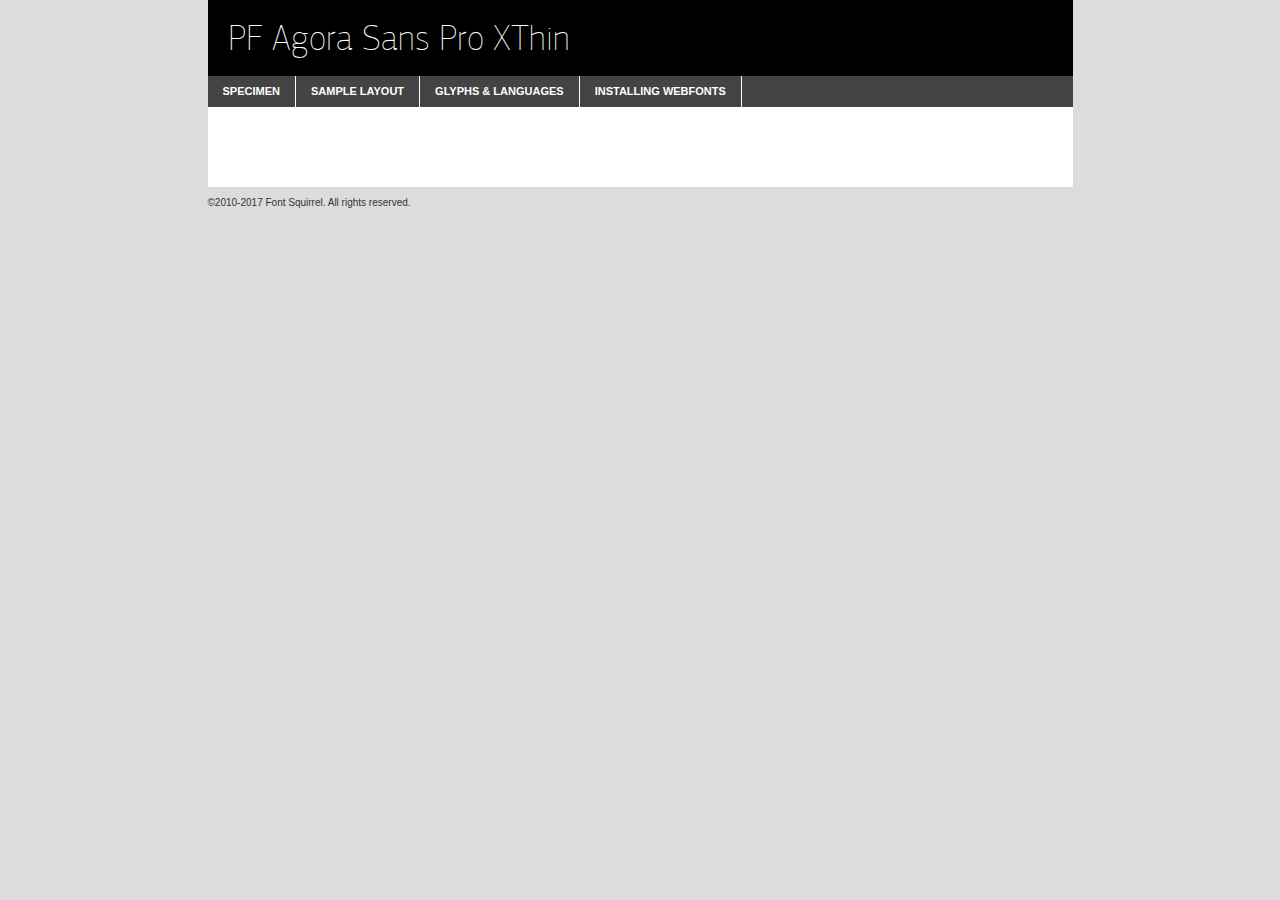
<file: fonts/pfagorasanspro_xthin-demo.html>
<!DOCTYPE html PUBLIC "-//W3C//DTD XHTML 1.0 Transitional//EN"
	"http://www.w3.org/TR/xhtml1/DTD/xhtml1-transitional.dtd">

<html xmlns="http://www.w3.org/1999/xhtml" xml:lang="en" lang="en">
<head>
	<meta http-equiv="Content-Type" content="text/html; charset=utf-8" />
	<script src="http://ajax.googleapis.com/ajax/libs/jquery/1.7.2/jquery.min.js" type="text/javascript" charset="utf-8"></script>
	<script type="text/javascript">
	(function($){$.fn.easyTabs=function(option){var param=jQuery.extend({fadeSpeed:"fast",defaultContent:1,activeClass:'active'},option);$(this).each(function(){var thisId="#"+this.id;if(param.defaultContent==''){param.defaultContent=1;}
	if(typeof param.defaultContent=="number")
	{var defaultTab=$(thisId+" .tabs li:eq("+(param.defaultContent-1)+") a").attr('href').substr(1);}else{var defaultTab=param.defaultContent;}
	$(thisId+" .tabs li a").each(function(){var tabToHide=$(this).attr('href').substr(1);$("#"+tabToHide).addClass('easytabs-tab-content');});hideAll();changeContent(defaultTab);function hideAll(){$(thisId+" .easytabs-tab-content").hide();}
	function changeContent(tabId){hideAll();$(thisId+" .tabs li").removeClass(param.activeClass);$(thisId+" .tabs li a[href=#"+tabId+"]").closest('li').addClass(param.activeClass);if(param.fadeSpeed!="none")
	{$(thisId+" #"+tabId).fadeIn(param.fadeSpeed);}else{$(thisId+" #"+tabId).show();}}
	$(thisId+" .tabs li").click(function(){var tabId=$(this).find('a').attr('href').substr(1);changeContent(tabId);return false;});});}})(jQuery);
	</script>
	<link rel="stylesheet" href="specimen_files/specimen_stylesheet.css" type="text/css" charset="utf-8" />
	<link rel="stylesheet" href="stylesheet.css" type="text/css" charset="utf-8" />

	<style type="text/css">
					body{
				font-family: 'pf_agora_sans_proxthin';
							}
		</style>

	<title>PF Agora Sans Pro XThin Specimen</title>
	
	
	<script type="text/javascript" charset="utf-8">
		$(document).ready(function() {
			$('#container').easyTabs({defaultContent:1});
		});
	</script>
</head>

<body>
<div id="container">
	<div id="header">
		PF Agora Sans Pro XThin	</div>
	<ul class="tabs">
		<li><a href="#specimen">Specimen</a></li>
		<li><a href="#layout">Sample Layout</a></li>
				<li><a href="#glyphs">Glyphs &amp; Languages</a></li>
		<li><a href="#installing">Installing Webfonts</a></li>
		
	</ul>
	
	<div id="main_content">

		
			<div id="specimen">
		
				<div class="section">
					<div class="grid12 firstcol">
						<div class="huge">AaBb</div>
					</div>
				</div>
		
				<div class="section">
					<div class="glyph_range">A&#x200B;B&#x200b;C&#x200b;D&#x200b;E&#x200b;F&#x200b;G&#x200b;H&#x200b;I&#x200b;J&#x200b;K&#x200b;L&#x200b;M&#x200b;N&#x200b;O&#x200b;P&#x200b;Q&#x200b;R&#x200b;S&#x200b;T&#x200b;U&#x200b;V&#x200b;W&#x200b;X&#x200b;Y&#x200b;Z&#x200b;a&#x200b;b&#x200b;c&#x200b;d&#x200b;e&#x200b;f&#x200b;g&#x200b;h&#x200b;i&#x200b;j&#x200b;k&#x200b;l&#x200b;m&#x200b;n&#x200b;o&#x200b;p&#x200b;q&#x200b;r&#x200b;s&#x200b;t&#x200b;u&#x200b;v&#x200b;w&#x200b;x&#x200b;y&#x200b;z&#x200b;1&#x200b;2&#x200b;3&#x200b;4&#x200b;5&#x200b;6&#x200b;7&#x200b;8&#x200b;9&#x200b;0&#x200b;&amp;&#x200b;.&#x200b;,&#x200b;?&#x200b;!&#x200b;&#64;&#x200b;(&#x200b;)&#x200b;#&#x200b;$&#x200b;%&#x200b;*&#x200b;+&#x200b;-&#x200b;=&#x200b;:&#x200b;;</div>
				</div>
				<div class="section">
					<div class="grid12 firstcol">
						<table class="sample_table">
							<tr><td>10</td><td class="size10">abcdefghijklmnopqrstuvwxyzABCDEFGHIJKLMNOPQRSTUVWXYZ0123456789abcdefghijklmnopqrstuvwxyzABCDEFGHIJKLMNOPQRSTUVWXYZ0123456789abcdefghijklmnopqrstuvwxyzABCDEFGHIJKLMNOPQRSTUVWXYZ</td></tr>
							<tr><td>11</td><td class="size11">abcdefghijklmnopqrstuvwxyzABCDEFGHIJKLMNOPQRSTUVWXYZ0123456789abcdefghijklmnopqrstuvwxyzABCDEFGHIJKLMNOPQRSTUVWXYZ0123456789abcdefghijklmnopqrstuvwxyzABCDEFGHIJKLMNOPQRSTUVWXYZ</td></tr>
							<tr><td>12</td><td class="size12">abcdefghijklmnopqrstuvwxyzABCDEFGHIJKLMNOPQRSTUVWXYZ0123456789abcdefghijklmnopqrstuvwxyzABCDEFGHIJKLMNOPQRSTUVWXYZ0123456789abcdefghijklmnopqrstuvwxyzABCDEFGHIJKLMNOPQRSTUVWXYZ</td></tr>
							<tr><td>13</td><td class="size13">abcdefghijklmnopqrstuvwxyzABCDEFGHIJKLMNOPQRSTUVWXYZ0123456789abcdefghijklmnopqrstuvwxyzABCDEFGHIJKLMNOPQRSTUVWXYZ0123456789abcdefghijklmnopqrstuvwxyzABCDEFGHIJKLMNOPQRSTUVWXYZ</td></tr>
							<tr><td>14</td><td class="size14">abcdefghijklmnopqrstuvwxyzABCDEFGHIJKLMNOPQRSTUVWXYZ0123456789abcdefghijklmnopqrstuvwxyzABCDEFGHIJKLMNOPQRSTUVWXYZ0123456789abcdefghijklmnopqrstuvwxyzABCDEFGHIJKLMNOPQRSTUVWXYZ</td></tr>
							<tr><td>16</td><td class="size16">abcdefghijklmnopqrstuvwxyzABCDEFGHIJKLMNOPQRSTUVWXYZ0123456789abcdefghijklmnopqrstuvwxyzABCDEFGHIJKLMNOPQRSTUVWXYZ</td></tr>
							<tr><td>18</td><td class="size18">abcdefghijklmnopqrstuvwxyzABCDEFGHIJKLMNOPQRSTUVWXYZ0123456789abcdefghijklmnopqrstuvwxyzABCDEFGHIJKLMNOPQRSTUVWXYZ</td></tr>
							<tr><td>20</td><td class="size20">abcdefghijklmnopqrstuvwxyzABCDEFGHIJKLMNOPQRSTUVWXYZ0123456789abcdefghijklmnopqrstuvwxyzABCDEFGHIJKLMNOPQRSTUVWXYZ</td></tr>
							<tr><td>24</td><td class="size24">abcdefghijklmnopqrstuvwxyzABCDEFGHIJKLMNOPQRSTUVWXYZ0123456789abcdefghijklmnopqrstuvwxyzABCDEFGHIJKLMNOPQRSTUVWXYZ</td></tr>
							<tr><td>30</td><td class="size30">abcdefghijklmnopqrstuvwxyzABCDEFGHIJKLMNOPQRSTUVWXYZ0123456789abcdefghijklmnopqrstuvwxyzABCDEFGHIJKLMNOPQRSTUVWXYZ</td></tr>
							<tr><td>36</td><td class="size36">abcdefghijklmnopqrstuvwxyzABCDEFGHIJKLMNOPQRSTUVWXYZ0123456789abcdefghijklmnopqrstuvwxyzABCDEFGHIJKLMNOPQRSTUVWXYZ</td></tr>
							<tr><td>48</td><td class="size48">abcdefghijklmnopqrstuvwxyzABCDEFGHIJKLMNOPQRSTUVWXYZ0123456789abcdefghijklmnopqrstuvwxyzABCDEFGHIJKLMNOPQRSTUVWXYZ</td></tr>
							<tr><td>60</td><td class="size60">abcdefghijklmnopqrstuvwxyzABCDEFGHIJKLMNOPQRSTUVWXYZ0123456789abcdefghijklmnopqrstuvwxyzABCDEFGHIJKLMNOPQRSTUVWXYZ</td></tr>
							<tr><td>72</td><td class="size72">abcdefghijklmnopqrstuvwxyzABCDEFGHIJKLMNOPQRSTUVWXYZ0123456789abcdefghijklmnopqrstuvwxyzABCDEFGHIJKLMNOPQRSTUVWXYZ</td></tr>
							<tr><td>90</td><td class="size90">abcdefghijklmnopqrstuvwxyzABCDEFGHIJKLMNOPQRSTUVWXYZ0123456789abcdefghijklmnopqrstuvwxyzABCDEFGHIJKLMNOPQRSTUVWXYZ</td></tr>
						</table>
				
					</div>
			
				</div>
		
		
		
								<div class="section" id="bodycomparison">


										<div id="xheight">
				<div class="fontbody">&#x25FC;&#x25FC;&#x25FC;&#x25FC;&#x25FC;&#x25FC;&#x25FC;&#x25FC;&#x25FC;&#x25FC;&#x25FC;&#x25FC;&#x25FC;&#x25FC;&#x25FC;&#x25FC;&#x25FC;&#x25FC;&#x25FC;&#x25FC;&#x25FC;&#x25FC;&#x25FC;&#x25FC;&#x25FC;&#x25FC;&#x25FC;&#x25FC;&#x25FC;&#x25FC;&#x25FC;&#x25FC;&#x25FC;&#x25FC;&#x25FC;&#x25FC;&#x25FC;&#x25FC;&#x25FC;&#x25FC;&#x25FC;&#x25FC;&#x25FC;&#x25FC;&#x25FC;&#x25FC;&#x25FC;&#x25FC;&#x25FC;&#x25FC;&#x25FC;&#x25FC;&#x25FC;&#x25FC;&#x25FC;&#x25FC;&#x25FC;&#x25FC;&#x25FC;&#x25FC;&#x25FC;&#x25FC;&#x25FC;&#x25FC;&#x25FC;&#x25FC;&#x25FC;&#x25FC;&#x25FC;&#x25FC;&#x25FC;&#x25FC;&#x25FC;&#x25FC;&#x25FC;&#x25FC;&#x25FC;&#x25FC;&#x25FC;&#x25FC;&#x25FC;&#x25FC;&#x25FC;&#x25FC;&#x25FC;&#x25FC;&#x25FC;&#x25FC;&#x25FC;&#x25FC;&#x25FC;&#x25FC;&#x25FC;&#x25FC;&#x25FC;&#x25FC;&#x25FC;&#x25FC;&#x25FC;body</div><div class="arialbody">body</div><div class="verdanabody">body</div><div class="georgiabody">body</div></div>
										<div class="fontbody" style="z-index:1">
											body<span>PF Agora Sans Pro XThin</span>
										</div>
										<div class="arialbody" style="z-index:1">
											body<span>Arial</span>
										</div>
										<div class="verdanabody" style="z-index:1">
											body<span>Verdana</span>
										</div>
										<div class="georgiabody" style="z-index:1">
											body<span>Georgia</span>
										</div>



								</div>
		
		
				<div class="section psample psample_row1" id="">
					
					<div class="grid2 firstcol">
						<p class="size10"><span>10.</span>Aenean lacinia bibendum nulla sed consectetur. Fusce dapibus, tellus ac cursus commodo, tortor mauris condimentum nibh, ut fermentum massa justo sit amet risus. Nullam id dolor id nibh ultricies vehicula ut id elit. Cum sociis natoque penatibus et magnis dis parturient montes, nascetur ridiculus mus. Nulla vitae elit libero, a pharetra augue.</p>
			
					</div>
					<div class="grid3">
						<p class="size11"><span>11.</span>Aenean lacinia bibendum nulla sed consectetur. Fusce dapibus, tellus ac cursus commodo, tortor mauris condimentum nibh, ut fermentum massa justo sit amet risus. Nullam id dolor id nibh ultricies vehicula ut id elit. Cum sociis natoque penatibus et magnis dis parturient montes, nascetur ridiculus mus. Nulla vitae elit libero, a pharetra augue.</p>
			
					</div>
					<div class="grid3">
						<p class="size12"><span>12.</span>Aenean lacinia bibendum nulla sed consectetur. Fusce dapibus, tellus ac cursus commodo, tortor mauris condimentum nibh, ut fermentum massa justo sit amet risus. Nullam id dolor id nibh ultricies vehicula ut id elit. Cum sociis natoque penatibus et magnis dis parturient montes, nascetur ridiculus mus. Nulla vitae elit libero, a pharetra augue.</p>
			
					</div>
					<div class="grid4">
						<p class="size13"><span>13.</span>Aenean lacinia bibendum nulla sed consectetur. Fusce dapibus, tellus ac cursus commodo, tortor mauris condimentum nibh, ut fermentum massa justo sit amet risus. Nullam id dolor id nibh ultricies vehicula ut id elit. Cum sociis natoque penatibus et magnis dis parturient montes, nascetur ridiculus mus. Nulla vitae elit libero, a pharetra augue.</p>
			
					</div>
					<div class="white_blend"></div>
					
				</div>
				<div class="section psample psample_row2" id="">
					<div class="grid3 firstcol">
						<p class="size14"><span>14.</span>Aenean lacinia bibendum nulla sed consectetur. Fusce dapibus, tellus ac cursus commodo, tortor mauris condimentum nibh, ut fermentum massa justo sit amet risus. Nullam id dolor id nibh ultricies vehicula ut id elit. Cum sociis natoque penatibus et magnis dis parturient montes, nascetur ridiculus mus. Nulla vitae elit libero, a pharetra augue.</p>
			
					</div>
					<div class="grid4">
						<p class="size16"><span>16.</span>Aenean lacinia bibendum nulla sed consectetur. Fusce dapibus, tellus ac cursus commodo, tortor mauris condimentum nibh, ut fermentum massa justo sit amet risus. Nullam id dolor id nibh ultricies vehicula ut id elit. Cum sociis natoque penatibus et magnis dis parturient montes, nascetur ridiculus mus. Nulla vitae elit libero, a pharetra augue.</p>
			
					</div>
					<div class="grid5">
						<p class="size18"><span>18.</span>Aenean lacinia bibendum nulla sed consectetur. Fusce dapibus, tellus ac cursus commodo, tortor mauris condimentum nibh, ut fermentum massa justo sit amet risus. Nullam id dolor id nibh ultricies vehicula ut id elit. Cum sociis natoque penatibus et magnis dis parturient montes, nascetur ridiculus mus. Nulla vitae elit libero, a pharetra augue.</p>
			
					</div>

					<div class="white_blend"></div>

				</div>
				
				<div class="section psample psample_row3" id="">
					<div class="grid5 firstcol">
						<p class="size20"><span>20.</span>Aenean lacinia bibendum nulla sed consectetur. Fusce dapibus, tellus ac cursus commodo, tortor mauris condimentum nibh, ut fermentum massa justo sit amet risus. Nullam id dolor id nibh ultricies vehicula ut id elit. Cum sociis natoque penatibus et magnis dis parturient montes, nascetur ridiculus mus. Nulla vitae elit libero, a pharetra augue.</p>
					</div>
					<div class="grid7">
						<p class="size24"><span>24.</span>Aenean lacinia bibendum nulla sed consectetur. Fusce dapibus, tellus ac cursus commodo, tortor mauris condimentum nibh, ut fermentum massa justo sit amet risus. Nullam id dolor id nibh ultricies vehicula ut id elit. Cum sociis natoque penatibus et magnis dis parturient montes, nascetur ridiculus mus. Nulla vitae elit libero, a pharetra augue.</p>
					</div>
					
					<div class="white_blend"></div>
					
				</div>
				
				<div class="section psample psample_row4" id="">
					<div class="grid12 firstcol">
						<p class="size30"><span>30.</span>Aenean lacinia bibendum nulla sed consectetur. Fusce dapibus, tellus ac cursus commodo, tortor mauris condimentum nibh, ut fermentum massa justo sit amet risus. Nullam id dolor id nibh ultricies vehicula ut id elit. Cum sociis natoque penatibus et magnis dis parturient montes, nascetur ridiculus mus. Nulla vitae elit libero, a pharetra augue.</p>
					</div>
					<div class="white_blend"></div>
					
				</div>
				
				
				
				<div class="section psample psample_row1 fullreverse">
					<div class="grid2 firstcol">
						<p class="size10"><span>10.</span>Aenean lacinia bibendum nulla sed consectetur. Fusce dapibus, tellus ac cursus commodo, tortor mauris condimentum nibh, ut fermentum massa justo sit amet risus. Nullam id dolor id nibh ultricies vehicula ut id elit. Cum sociis natoque penatibus et magnis dis parturient montes, nascetur ridiculus mus. Nulla vitae elit libero, a pharetra augue.</p>
			
					</div>
					<div class="grid3">
						<p class="size11"><span>11.</span>Aenean lacinia bibendum nulla sed consectetur. Fusce dapibus, tellus ac cursus commodo, tortor mauris condimentum nibh, ut fermentum massa justo sit amet risus. Nullam id dolor id nibh ultricies vehicula ut id elit. Cum sociis natoque penatibus et magnis dis parturient montes, nascetur ridiculus mus. Nulla vitae elit libero, a pharetra augue.</p>
			
					</div>
					<div class="grid3">
						<p class="size12"><span>12.</span>Aenean lacinia bibendum nulla sed consectetur. Fusce dapibus, tellus ac cursus commodo, tortor mauris condimentum nibh, ut fermentum massa justo sit amet risus. Nullam id dolor id nibh ultricies vehicula ut id elit. Cum sociis natoque penatibus et magnis dis parturient montes, nascetur ridiculus mus. Nulla vitae elit libero, a pharetra augue.</p>
			
					</div>
					<div class="grid4">
						<p class="size13"><span>13.</span>Aenean lacinia bibendum nulla sed consectetur. Fusce dapibus, tellus ac cursus commodo, tortor mauris condimentum nibh, ut fermentum massa justo sit amet risus. Nullam id dolor id nibh ultricies vehicula ut id elit. Cum sociis natoque penatibus et magnis dis parturient montes, nascetur ridiculus mus. Nulla vitae elit libero, a pharetra augue.</p>
			
					</div>
					<div class="black_blend"></div>
					
				</div>
				
				<div class="section psample psample_row2 fullreverse">
					<div class="grid3 firstcol">
						<p class="size14"><span>14.</span>Aenean lacinia bibendum nulla sed consectetur. Fusce dapibus, tellus ac cursus commodo, tortor mauris condimentum nibh, ut fermentum massa justo sit amet risus. Nullam id dolor id nibh ultricies vehicula ut id elit. Cum sociis natoque penatibus et magnis dis parturient montes, nascetur ridiculus mus. Nulla vitae elit libero, a pharetra augue.</p>
			
					</div>
					<div class="grid4">
						<p class="size16"><span>16.</span>Aenean lacinia bibendum nulla sed consectetur. Fusce dapibus, tellus ac cursus commodo, tortor mauris condimentum nibh, ut fermentum massa justo sit amet risus. Nullam id dolor id nibh ultricies vehicula ut id elit. Cum sociis natoque penatibus et magnis dis parturient montes, nascetur ridiculus mus. Nulla vitae elit libero, a pharetra augue.</p>
			
					</div>
					<div class="grid5">
						<p class="size18"><span>18.</span>Aenean lacinia bibendum nulla sed consectetur. Fusce dapibus, tellus ac cursus commodo, tortor mauris condimentum nibh, ut fermentum massa justo sit amet risus. Nullam id dolor id nibh ultricies vehicula ut id elit. Cum sociis natoque penatibus et magnis dis parturient montes, nascetur ridiculus mus. Nulla vitae elit libero, a pharetra augue.</p>
			
					</div>
					<div class="black_blend"></div>

				</div>
				
				<div class="section psample fullreverse psample_row3" id="">
					<div class="grid5 firstcol">
						<p class="size20"><span>20.</span>Aenean lacinia bibendum nulla sed consectetur. Fusce dapibus, tellus ac cursus commodo, tortor mauris condimentum nibh, ut fermentum massa justo sit amet risus. Nullam id dolor id nibh ultricies vehicula ut id elit. Cum sociis natoque penatibus et magnis dis parturient montes, nascetur ridiculus mus. Nulla vitae elit libero, a pharetra augue.</p>
					</div>
					<div class="grid7">
						<p class="size24"><span>24.</span>Aenean lacinia bibendum nulla sed consectetur. Fusce dapibus, tellus ac cursus commodo, tortor mauris condimentum nibh, ut fermentum massa justo sit amet risus. Nullam id dolor id nibh ultricies vehicula ut id elit. Cum sociis natoque penatibus et magnis dis parturient montes, nascetur ridiculus mus. Nulla vitae elit libero, a pharetra augue.</p>
					</div>
					
					<div class="black_blend"></div>
					
				</div>
				
				<div class="section psample fullreverse psample_row4" id="" style="border-bottom: 20px #000 solid;">
					<div class="grid12 firstcol">
						<p class="size30"><span>30.</span>Aenean lacinia bibendum nulla sed consectetur. Fusce dapibus, tellus ac cursus commodo, tortor mauris condimentum nibh, ut fermentum massa justo sit amet risus. Nullam id dolor id nibh ultricies vehicula ut id elit. Cum sociis natoque penatibus et magnis dis parturient montes, nascetur ridiculus mus. Nulla vitae elit libero, a pharetra augue.</p>
					</div>
					<div class="black_blend"></div>
					
				</div>
				
				
				
				
			</div>
			
			<div id="layout">
				
				<div class="section">
					
					<div class="grid12 firstcol">
						<h1>Lorem Ipsum Dolor</h1>
						<h2>Etiam porta sem malesuada magna mollis euismod</h2>
						
						<p class="byline">By <a href="#link">Aenean Lacinia</a></p>
					</div>
				</div>
				<div class="section">
					<div class="grid8 firstcol">
						<p class="large">Donec sed odio dui. Morbi leo risus, porta ac consectetur ac, vestibulum at eros. Fusce dapibus, tellus ac cursus commodo, tortor mauris condimentum nibh, ut fermentum massa justo sit amet risus. </p>

						
						<h3>Pellentesque ornare sem</h3>

						<p>Maecenas sed diam eget risus varius blandit sit amet non magna. Maecenas faucibus mollis interdum. Donec ullamcorper nulla non metus auctor fringilla. Nullam id dolor id nibh ultricies vehicula ut id elit. Nullam id dolor id nibh ultricies vehicula ut id elit. </p>

						<p>Aenean eu leo quam. Pellentesque ornare sem lacinia quam venenatis vestibulum. Lorem ipsum dolor sit amet, consectetur adipiscing elit. Cum sociis natoque penatibus et magnis dis parturient montes, nascetur ridiculus mus. </p>

						<p>Nulla vitae elit libero, a pharetra augue. Praesent commodo cursus magna, vel scelerisque nisl consectetur et. Aenean lacinia bibendum nulla sed consectetur. </p>

						<p>Nullam quis risus eget urna mollis ornare vel eu leo. Nullam quis risus eget urna mollis ornare vel eu leo. Maecenas sed diam eget risus varius blandit sit amet non magna. Donec ullamcorper nulla non metus auctor fringilla. </p>

						<h3>Cras mattis consectetur</h3>

						<p>Aenean eu leo quam. Pellentesque ornare sem lacinia quam venenatis vestibulum. Aenean lacinia bibendum nulla sed consectetur. Integer posuere erat a ante venenatis dapibus posuere velit aliquet. Cras mattis consectetur purus sit amet fermentum. </p>

						<p>Nullam id dolor id nibh ultricies vehicula ut id elit. Nullam quis risus eget urna mollis ornare vel eu leo. Cras mattis consectetur purus sit amet fermentum.</p>
					</div>
					
					<div class="grid4 sidebar">
						
						<div class="box reverse">
							<p class="last">Nullam quis risus eget urna mollis ornare vel eu leo. Donec ullamcorper nulla non metus auctor fringilla. Cras mattis consectetur purus sit amet fermentum. Sed posuere consectetur est at lobortis. Lorem ipsum dolor sit amet, consectetur adipiscing elit. </p>
						</div>
						
						<p class="caption">Maecenas sed diam eget risus varius.</p>

						<p>Vestibulum id ligula porta felis euismod semper. Integer posuere erat a ante venenatis dapibus posuere velit aliquet. Vestibulum id ligula porta felis euismod semper. Sed posuere consectetur est at lobortis. Maecenas sed diam eget risus varius blandit sit amet non magna. Fusce dapibus, tellus ac cursus commodo, tortor mauris condimentum nibh, ut fermentum massa justo sit amet risus. </p>

					

						<p>Duis mollis, est non commodo luctus, nisi erat porttitor ligula, eget lacinia odio sem nec elit. Aenean lacinia bibendum nulla sed consectetur. Vivamus sagittis lacus vel augue laoreet rutrum faucibus dolor auctor. Aenean lacinia bibendum nulla sed consectetur. Nullam quis risus eget urna mollis ornare vel eu leo. </p>

						<p>Praesent commodo cursus magna, vel scelerisque nisl consectetur et. Donec ullamcorper nulla non metus auctor fringilla. Maecenas faucibus mollis interdum. Fusce dapibus, tellus ac cursus commodo, tortor mauris condimentum nibh, ut fermentum massa justo sit amet risus. </p>

					</div>
				</div>
				
			</div>


			



		<div id="glyphs">
			<div class="section">
				<div class="grid12 firstcol">
			
				<h1>Language Support</h1>
				<p>The subset of PF Agora Sans Pro XThin in this kit supports the following languages:<br />
			
					Albanian, Basque, Breton, Chamorro, Danish, Dutch, English, Faroese, Finnish, French, Frisian, Galician, German, Icelandic, Italian, Malagasy, Norwegian, Portuguese, Spanish, Alsatian, Aragonese, Arapaho, Arrernte, Asturian, Aymara, Bislama, Cebuano, Corsican, Fijian, French_creole, Genoese, Gilbertese, Greenlandic, Haitian_creole, Hiligaynon, Hmong, Hopi, Ibanag, Iloko_ilokano, Indonesian, Interglossa_glosa, Interlingua, Irish_gaelic, Jerriais, Lojban, Lombard, Luxembourgeois, Manx, Mohawk, Norfolk_pitcairnese, Occitan, Oromo, Pangasinan, Papiamento, Piedmontese, Potawatomi, Rhaeto-romance, Romansh, Rotokas, Sami_lule, Samoan, Sardinian, Scots_gaelic, Seychelles_creole, Shona, Sicilian, Somali, Southern_ndebele, Swahili, Swati_swazi, Tagalog_filipino_pilipino, Tetum, Tok_pisin, Uyghur_latinized, Volapuk, Walloon, Warlpiri, Xhosa, Yapese, Zulu, Latinbasic, Ubasic, Demo				</p>
				<h1>Glyph Chart</h1>
				<p>The subset of PF Agora Sans Pro XThin in this kit includes all the glyphs listed below. Unicode entities are included above each glyph to help you insert individual characters into your layout.</p>
				<div id="glyph_chart">
			
																				 <div><p>&amp;#32;</p>&#32;</div>
																				 <div><p>&amp;#33;</p>&#33;</div>
																				 <div><p>&amp;#34;</p>&#34;</div>
																				 <div><p>&amp;#35;</p>&#35;</div>
																				 <div><p>&amp;#36;</p>&#36;</div>
																				 <div><p>&amp;#37;</p>&#37;</div>
																				 <div><p>&amp;#38;</p>&#38;</div>
																				 <div><p>&amp;#39;</p>&#39;</div>
																				 <div><p>&amp;#40;</p>&#40;</div>
																				 <div><p>&amp;#41;</p>&#41;</div>
																				 <div><p>&amp;#42;</p>&#42;</div>
																				 <div><p>&amp;#43;</p>&#43;</div>
																				 <div><p>&amp;#44;</p>&#44;</div>
																				 <div><p>&amp;#45;</p>&#45;</div>
																				 <div><p>&amp;#46;</p>&#46;</div>
																				 <div><p>&amp;#47;</p>&#47;</div>
																				 <div><p>&amp;#48;</p>&#48;</div>
																				 <div><p>&amp;#49;</p>&#49;</div>
																				 <div><p>&amp;#50;</p>&#50;</div>
																				 <div><p>&amp;#51;</p>&#51;</div>
																				 <div><p>&amp;#52;</p>&#52;</div>
																				 <div><p>&amp;#53;</p>&#53;</div>
																				 <div><p>&amp;#54;</p>&#54;</div>
																				 <div><p>&amp;#55;</p>&#55;</div>
																				 <div><p>&amp;#56;</p>&#56;</div>
																				 <div><p>&amp;#57;</p>&#57;</div>
																				 <div><p>&amp;#58;</p>&#58;</div>
																				 <div><p>&amp;#59;</p>&#59;</div>
																				 <div><p>&amp;#60;</p>&#60;</div>
																				 <div><p>&amp;#61;</p>&#61;</div>
																				 <div><p>&amp;#62;</p>&#62;</div>
																				 <div><p>&amp;#63;</p>&#63;</div>
																				 <div><p>&amp;#64;</p>&#64;</div>
																				 <div><p>&amp;#65;</p>&#65;</div>
																				 <div><p>&amp;#66;</p>&#66;</div>
																				 <div><p>&amp;#67;</p>&#67;</div>
																				 <div><p>&amp;#68;</p>&#68;</div>
																				 <div><p>&amp;#69;</p>&#69;</div>
																				 <div><p>&amp;#70;</p>&#70;</div>
																				 <div><p>&amp;#71;</p>&#71;</div>
																				 <div><p>&amp;#72;</p>&#72;</div>
																				 <div><p>&amp;#73;</p>&#73;</div>
																				 <div><p>&amp;#74;</p>&#74;</div>
																				 <div><p>&amp;#75;</p>&#75;</div>
																				 <div><p>&amp;#76;</p>&#76;</div>
																				 <div><p>&amp;#77;</p>&#77;</div>
																				 <div><p>&amp;#78;</p>&#78;</div>
																				 <div><p>&amp;#79;</p>&#79;</div>
																				 <div><p>&amp;#80;</p>&#80;</div>
																				 <div><p>&amp;#81;</p>&#81;</div>
																				 <div><p>&amp;#82;</p>&#82;</div>
																				 <div><p>&amp;#83;</p>&#83;</div>
																				 <div><p>&amp;#84;</p>&#84;</div>
																				 <div><p>&amp;#85;</p>&#85;</div>
																				 <div><p>&amp;#86;</p>&#86;</div>
																				 <div><p>&amp;#87;</p>&#87;</div>
																				 <div><p>&amp;#88;</p>&#88;</div>
																				 <div><p>&amp;#89;</p>&#89;</div>
																				 <div><p>&amp;#90;</p>&#90;</div>
																				 <div><p>&amp;#91;</p>&#91;</div>
																				 <div><p>&amp;#92;</p>&#92;</div>
																				 <div><p>&amp;#93;</p>&#93;</div>
																				 <div><p>&amp;#94;</p>&#94;</div>
																				 <div><p>&amp;#95;</p>&#95;</div>
																				 <div><p>&amp;#96;</p>&#96;</div>
																				 <div><p>&amp;#97;</p>&#97;</div>
																				 <div><p>&amp;#98;</p>&#98;</div>
																				 <div><p>&amp;#99;</p>&#99;</div>
																				 <div><p>&amp;#100;</p>&#100;</div>
																				 <div><p>&amp;#101;</p>&#101;</div>
																				 <div><p>&amp;#102;</p>&#102;</div>
																				 <div><p>&amp;#103;</p>&#103;</div>
																				 <div><p>&amp;#104;</p>&#104;</div>
																				 <div><p>&amp;#105;</p>&#105;</div>
																				 <div><p>&amp;#106;</p>&#106;</div>
																				 <div><p>&amp;#107;</p>&#107;</div>
																				 <div><p>&amp;#108;</p>&#108;</div>
																				 <div><p>&amp;#109;</p>&#109;</div>
																				 <div><p>&amp;#110;</p>&#110;</div>
																				 <div><p>&amp;#111;</p>&#111;</div>
																				 <div><p>&amp;#112;</p>&#112;</div>
																				 <div><p>&amp;#113;</p>&#113;</div>
																				 <div><p>&amp;#114;</p>&#114;</div>
																				 <div><p>&amp;#115;</p>&#115;</div>
																				 <div><p>&amp;#116;</p>&#116;</div>
																				 <div><p>&amp;#117;</p>&#117;</div>
																				 <div><p>&amp;#118;</p>&#118;</div>
																				 <div><p>&amp;#119;</p>&#119;</div>
																				 <div><p>&amp;#120;</p>&#120;</div>
																				 <div><p>&amp;#121;</p>&#121;</div>
																				 <div><p>&amp;#122;</p>&#122;</div>
																				 <div><p>&amp;#123;</p>&#123;</div>
																				 <div><p>&amp;#124;</p>&#124;</div>
																				 <div><p>&amp;#125;</p>&#125;</div>
																				 <div><p>&amp;#126;</p>&#126;</div>
																				 <div><p>&amp;#160;</p>&#160;</div>
																				 <div><p>&amp;#161;</p>&#161;</div>
																				 <div><p>&amp;#162;</p>&#162;</div>
																				 <div><p>&amp;#163;</p>&#163;</div>
																				 <div><p>&amp;#164;</p>&#164;</div>
																				 <div><p>&amp;#165;</p>&#165;</div>
																				 <div><p>&amp;#166;</p>&#166;</div>
																				 <div><p>&amp;#167;</p>&#167;</div>
																				 <div><p>&amp;#168;</p>&#168;</div>
																				 <div><p>&amp;#169;</p>&#169;</div>
																				 <div><p>&amp;#170;</p>&#170;</div>
																				 <div><p>&amp;#171;</p>&#171;</div>
																				 <div><p>&amp;#172;</p>&#172;</div>
																				 <div><p>&amp;#173;</p>&#173;</div>
																				 <div><p>&amp;#174;</p>&#174;</div>
																				 <div><p>&amp;#175;</p>&#175;</div>
																				 <div><p>&amp;#176;</p>&#176;</div>
																				 <div><p>&amp;#177;</p>&#177;</div>
																				 <div><p>&amp;#178;</p>&#178;</div>
																				 <div><p>&amp;#179;</p>&#179;</div>
																				 <div><p>&amp;#180;</p>&#180;</div>
																				 <div><p>&amp;#181;</p>&#181;</div>
																				 <div><p>&amp;#182;</p>&#182;</div>
																				 <div><p>&amp;#183;</p>&#183;</div>
																				 <div><p>&amp;#184;</p>&#184;</div>
																				 <div><p>&amp;#185;</p>&#185;</div>
																				 <div><p>&amp;#186;</p>&#186;</div>
																				 <div><p>&amp;#187;</p>&#187;</div>
																				 <div><p>&amp;#188;</p>&#188;</div>
																				 <div><p>&amp;#189;</p>&#189;</div>
																				 <div><p>&amp;#190;</p>&#190;</div>
																				 <div><p>&amp;#191;</p>&#191;</div>
																				 <div><p>&amp;#192;</p>&#192;</div>
																				 <div><p>&amp;#193;</p>&#193;</div>
																				 <div><p>&amp;#194;</p>&#194;</div>
																				 <div><p>&amp;#195;</p>&#195;</div>
																				 <div><p>&amp;#196;</p>&#196;</div>
																				 <div><p>&amp;#197;</p>&#197;</div>
																				 <div><p>&amp;#198;</p>&#198;</div>
																				 <div><p>&amp;#199;</p>&#199;</div>
																				 <div><p>&amp;#200;</p>&#200;</div>
																				 <div><p>&amp;#201;</p>&#201;</div>
																				 <div><p>&amp;#202;</p>&#202;</div>
																				 <div><p>&amp;#203;</p>&#203;</div>
																				 <div><p>&amp;#204;</p>&#204;</div>
																				 <div><p>&amp;#205;</p>&#205;</div>
																				 <div><p>&amp;#206;</p>&#206;</div>
																				 <div><p>&amp;#207;</p>&#207;</div>
																				 <div><p>&amp;#208;</p>&#208;</div>
																				 <div><p>&amp;#209;</p>&#209;</div>
																				 <div><p>&amp;#210;</p>&#210;</div>
																				 <div><p>&amp;#211;</p>&#211;</div>
																				 <div><p>&amp;#212;</p>&#212;</div>
																				 <div><p>&amp;#213;</p>&#213;</div>
																				 <div><p>&amp;#214;</p>&#214;</div>
																				 <div><p>&amp;#215;</p>&#215;</div>
																				 <div><p>&amp;#216;</p>&#216;</div>
																				 <div><p>&amp;#217;</p>&#217;</div>
																				 <div><p>&amp;#218;</p>&#218;</div>
																				 <div><p>&amp;#219;</p>&#219;</div>
																				 <div><p>&amp;#220;</p>&#220;</div>
																				 <div><p>&amp;#221;</p>&#221;</div>
																				 <div><p>&amp;#222;</p>&#222;</div>
																				 <div><p>&amp;#223;</p>&#223;</div>
																				 <div><p>&amp;#224;</p>&#224;</div>
																				 <div><p>&amp;#225;</p>&#225;</div>
																				 <div><p>&amp;#226;</p>&#226;</div>
																				 <div><p>&amp;#227;</p>&#227;</div>
																				 <div><p>&amp;#228;</p>&#228;</div>
																				 <div><p>&amp;#229;</p>&#229;</div>
																				 <div><p>&amp;#230;</p>&#230;</div>
																				 <div><p>&amp;#231;</p>&#231;</div>
																				 <div><p>&amp;#232;</p>&#232;</div>
																				 <div><p>&amp;#233;</p>&#233;</div>
																				 <div><p>&amp;#234;</p>&#234;</div>
																				 <div><p>&amp;#235;</p>&#235;</div>
																				 <div><p>&amp;#236;</p>&#236;</div>
																				 <div><p>&amp;#237;</p>&#237;</div>
																				 <div><p>&amp;#238;</p>&#238;</div>
																				 <div><p>&amp;#239;</p>&#239;</div>
																				 <div><p>&amp;#240;</p>&#240;</div>
																				 <div><p>&amp;#241;</p>&#241;</div>
																				 <div><p>&amp;#242;</p>&#242;</div>
																				 <div><p>&amp;#243;</p>&#243;</div>
																				 <div><p>&amp;#244;</p>&#244;</div>
																				 <div><p>&amp;#245;</p>&#245;</div>
																				 <div><p>&amp;#246;</p>&#246;</div>
																				 <div><p>&amp;#247;</p>&#247;</div>
																				 <div><p>&amp;#248;</p>&#248;</div>
																				 <div><p>&amp;#249;</p>&#249;</div>
																				 <div><p>&amp;#250;</p>&#250;</div>
																				 <div><p>&amp;#251;</p>&#251;</div>
																				 <div><p>&amp;#252;</p>&#252;</div>
																				 <div><p>&amp;#253;</p>&#253;</div>
																				 <div><p>&amp;#254;</p>&#254;</div>
																				 <div><p>&amp;#255;</p>&#255;</div>
																				 <div><p>&amp;#338;</p>&#338;</div>
																				 <div><p>&amp;#339;</p>&#339;</div>
																				 <div><p>&amp;#376;</p>&#376;</div>
																				 <div><p>&amp;#710;</p>&#710;</div>
																				 <div><p>&amp;#732;</p>&#732;</div>
																				 <div><p>&amp;#8192;</p>&#8192;</div>
																				 <div><p>&amp;#8193;</p>&#8193;</div>
																				 <div><p>&amp;#8194;</p>&#8194;</div>
																				 <div><p>&amp;#8195;</p>&#8195;</div>
																				 <div><p>&amp;#8196;</p>&#8196;</div>
																				 <div><p>&amp;#8197;</p>&#8197;</div>
																				 <div><p>&amp;#8198;</p>&#8198;</div>
																				 <div><p>&amp;#8199;</p>&#8199;</div>
																				 <div><p>&amp;#8200;</p>&#8200;</div>
																				 <div><p>&amp;#8201;</p>&#8201;</div>
																				 <div><p>&amp;#8202;</p>&#8202;</div>
																				 <div><p>&amp;#8208;</p>&#8208;</div>
																				 <div><p>&amp;#8209;</p>&#8209;</div>
																				 <div><p>&amp;#8210;</p>&#8210;</div>
																				 <div><p>&amp;#8211;</p>&#8211;</div>
																				 <div><p>&amp;#8212;</p>&#8212;</div>
																				 <div><p>&amp;#8216;</p>&#8216;</div>
																				 <div><p>&amp;#8217;</p>&#8217;</div>
																				 <div><p>&amp;#8218;</p>&#8218;</div>
																				 <div><p>&amp;#8220;</p>&#8220;</div>
																				 <div><p>&amp;#8221;</p>&#8221;</div>
																				 <div><p>&amp;#8222;</p>&#8222;</div>
																				 <div><p>&amp;#8226;</p>&#8226;</div>
																				 <div><p>&amp;#8230;</p>&#8230;</div>
																				 <div><p>&amp;#8239;</p>&#8239;</div>
																				 <div><p>&amp;#8249;</p>&#8249;</div>
																				 <div><p>&amp;#8250;</p>&#8250;</div>
																				 <div><p>&amp;#8287;</p>&#8287;</div>
																				 <div><p>&amp;#8364;</p>&#8364;</div>
																				 <div><p>&amp;#8482;</p>&#8482;</div>
																				 <div><p>&amp;#9724;</p>&#9724;</div>
																				 <div><p>&amp;#64257;</p>&#64257;</div>
																				 <div><p>&amp;#64258;</p>&#64258;</div>
																				 <div><p>&amp;#64259;</p>&#64259;</div>
																				 <div><p>&amp;#64260;</p>&#64260;</div>
																																																</div>	
				</div>
		
		
			</div>
		</div>
		
		
		<div id="specs">
			
		</div>
	
		<div id="installing">
			<div class="section">
				<div class="grid7 firstcol">
					<h1>Installing Webfonts</h1>
					
					<p>Webfonts are supported by all major browser platforms but not all in the same way. There are currently four different font formats that must be included in order to target all browsers. This includes TTF, WOFF, EOT and SVG.</p>
					
					<h2>1. Upload your webfonts</h2>
					<p>You must upload your webfont kit to your website. They should be in or near the same directory as your CSS files.</p>
					
					<h2>2. Include the webfont stylesheet</h2>
					<p>A special CSS @font-face declaration helps the various browsers select the appropriate font it needs without causing you a bunch of headaches. Learn more about this syntax by reading the <a href="https://www.fontspring.com/blog/further-hardening-of-the-bulletproof-syntax">Fontspring blog post</a> about it. The code for it is as follows:</p>


<code>
@font-face{ 
	font-family: 'MyWebFont';
	src: url('WebFont.eot');
	src: url('WebFont.eot?#iefix') format('embedded-opentype'),
	     url('WebFont.woff') format('woff'),
	     url('WebFont.ttf') format('truetype'),
	     url('WebFont.svg#webfont') format('svg');
}
</code>

	<p>We've already gone ahead and generated the code for you. All you have to do is link to the stylesheet in your HTML, like this:</p>
	<code>&lt;link rel=&quot;stylesheet&quot; href=&quot;stylesheet.css&quot; type=&quot;text/css&quot; charset=&quot;utf-8&quot; /&gt;</code>

					<h2>3. Modify your own stylesheet</h2>
					<p>To take advantage of your new fonts, you must tell your stylesheet to use them. Look at the original @font-face declaration above and find the property called "font-family." The name linked there will be what you use to reference the font. Prepend that webfont name to the font stack in the "font-family" property, inside the selector you want to change. For example:</p>
<code>p { font-family: 'WebFont', Arial, sans-serif; }</code>

<h2>4. Test</h2>
<p>Getting webfonts to work cross-browser <em>can</em> be tricky. Use the information in the sidebar to help you if you find that fonts aren't loading in a particular browser.</p>
				</div>
				
				<div class="grid5 sidebar">
					<div class="box">
						<h2>Troubleshooting<br />Font-Face Problems</h2>
						<p>Having trouble getting your webfonts to load in your new website? Here are some tips to sort out what might be the problem.</p>

						<h3>Fonts not showing in any browser</h3>

						<p>This sounds like you need to work on the plumbing. You either did not upload the fonts to the correct directory, or you did not link the fonts properly in the CSS. If you've confirmed that all this is correct and you still have a problem, take a look at your .htaccess file and see if requests are getting intercepted.</p>

						<h3>Fonts not loading in iPhone or iPad</h3>

						<p>The most common problem here is that you are serving the fonts from an IIS server. IIS refuses to serve files that have unknown MIME types. If that is the case, you must set the MIME type for SVG to "image/svg+xml" in the server settings. Follow these instructions from Microsoft if you need help.</p>

						<h3>Fonts not loading in Firefox</h3>

						<p>The primary reason for this failure? You are still using a version Firefox older than 3.5. So upgrade already! If that isn't it, then you are very likely serving fonts from a different domain. Firefox requires that all font assets be served from the same domain. Lastly it is possible that you need to add WOFF to your list of MIME types (if you are serving via IIS.)</p>

						<h3>Fonts not loading in IE</h3>

						<p>Are you looking at Internet Explorer on an actual Windows machine or are you cheating by using a service like Adobe BrowserLab? Many of these screenshot services do not render @font-face for IE. Best to test it on a real machine.</p>

						<h3>Fonts not loading in IE9</h3>

						<p>IE9, like Firefox, requires that fonts be served from the same domain as the website. Make sure that is the case.</p>
					</div>
				</div>
			</div>
			
		</div>
	
	</div>
	<div id="footer">
		<p>&copy;2010-2017 Font Squirrel. All rights reserved.</p>
	</div>
</div>
</body>
</html>
</file>
<file: style.css>
/*@font-face {
	font-family: 'PFAgoraSansPro_XThin'; 
	src: url('fonts/pfagorasanspro_xthin.ttf'); 
}
@font-face {
	font-family: 'PFAgoraSansPro_Light'; 
	src: url('fonts/pfagorasanspro_light.ttf'); 
}
@font-face {
	font-family: 'PFAgoraSansPro_Thin'; 
	src: url('fonts/pfagorasanspro_thin.ttf'); 
}*/

@font-face {
	font-family: 'pf_agora_sans_prolight';
	src: url('fonts/pfagorasanspro_light-webfont.woff2') format('woff2'),
	    url('fonts/pfagorasanspro_light-webfont.woff') format('woff');
    font-weight: normal;
    font-style: normal;
}
@font-face {
	font-family: 'pf_agora_sans_prothin';
	src: url('fonts/pfagorasanspro_thin-webfont.woff2') format('woff2'),
		url('fonts/pfagorasanspro_thin-webfont.woff') format('woff');
	font-weight: normal;
	font-style: normal;
}
@font-face {
	font-family: 'pf_agora_sans_proxthin';
	src: url('fonts/pfagorasanspro_xthin-webfont.woff2') format('woff2'),
		url('fonts/pfagorasanspro_xthin-webfont.woff') format('woff');
	font-weight: normal;
	font-style: normal;
}
/*! Generated by Font Squirrel (https://www.fontsquirrel.com) on January 17, 2018 */

@font-face {
	font-family: 'pf_agora_sans_probold';
	src: url('fonts/pfagorasanspro-bold-webfont.woff2') format('woff2'),
		url('fonts/pfagorasanspro-bold-webfont.woff') format('woff');
	font-weight: normal;
	font-style: normal;
}
@font-face {
    font-family: 'pf_agora_sans_proregular';
    src: url('fonts/pfagorasanspro-regular-webfont.woff2') format('woff2'),
         url('fonts/pfagorasanspro-regular-webfont.woff') format('woff');
    font-weight: normal;
    font-style: normal;
}
/* *** fonts *** */
p, h3, h4, ul, a {
	font-family: 'pf_agora_sans_prolight';
}
.button {
	font-family: 'pf_agora_sans_prothin';
}
h1, h2 {
	font-family: 'pf_agora_sans_proxthin';
}
h1 {
	letter-spacing: 6.9px;
}
h2 {
	font-size: 3em;
	text-transform: uppercase;
	letter-spacing: 2px;
}
h2::first-letter{
	font-size: 1.3em;
}
html, body{
	margin: 0;
	padding: 0;
}

#container{
	max-width: 1520px;
	/*width: 1520px;*/
	/*width: 95vw;*/
	width: 99%;
 	margin: 0 auto;
}
.yellow{
	background-color: #ffd200;
	margin-top: -6px;
}

/* *** navbar *** */
nav{
	width: 100%;
	height: 80px;
    text-align: center;
	line-height: 80px;
	vertical-align: middle;
	align-items: center;
	display: grid;
	/*grid-template-columns: 159px 91px 162px auto 211px 89px 158px;*/
	/*grid-template-columns: auto 91px 162px auto 211px 89px auto;*/
	grid-template-columns: 1fr minmax(min-content, 91px)  minmax(min-content, auto) 3fr minmax(150px, 211px) minmax(29px, 89px) 1fr;
	grid-template-rows: auto;
	grid-template-areas: ". menu logo . number arrow .";
	font-family: ﻿PFAgoraSansPro_Light;
}

nav .hamburger{
	grid-area: menu;
}
nav > a:first-of-type{
	grid-area: logo;
	margin-top: -6px;
}
nav > a > img {
	vertical-align: middle;
}
nav p {
	grid-area: number;
	border-radius: 10px;
    height: 37px;
    text-align: center;
	line-height: 37px;
	vertical-align: middle;
	margin: 0;
}
nav > p > span {
	border-bottom: 1px dotted black;
	letter-spacing: 1px;
}
nav a:last-of-type {
	grid-area: arrow;
    text-align: right;
    margin-top: -9px;
}
nav ul li{
	width: 25px;
    height: 1.1px;
    background-color: black;
    margin: 6px 0;
    list-style: none;
}
.hamburger {
    position: relative;
    display: inline-block;
    width: 25px;
    height: 0.9em;
    margin-right: 0.3em;
    border-top: 2px solid #000;
    border-bottom: 2px solid #000;
}

.hamburger:before {
    content: "";
    position: absolute;
    top: 6px;
    left: 0px;
    width: 100%;
    border-top: 2px solid #000;
}

#hero_image{
	display: grid;
	grid-template-columns: auto minmax(300px,900px) auto;
	grid-template-rows: minmax(139px, max-content) 13px 130px auto;
	grid-template-areas:	". title ."
							". description ."
							". button .";
	align-items: end;

	text-align: center;
	height: 547px;
	background-image: url("images/hero_image.png");
	background-position: center;
}
	#hero_image > h1{
		grid-area: title;
		text-transform: uppercase;
		font-size: 44px;
		color: rgba(0, 0, 0, 255);
		font-weight: normal;
		/*margin-top: 54px;*/
	}
	#hero_image > h1::first-letter{
		font-size: 1.3em;
	}
	#hero_image > p{
		grid-area: description;
		font-size: 24px;
	}
	#hero_image > .button{
		grid-area: button;
	}

/* *** options *** */
#options_container {
	width: 100%;
	max-width: 949px;
	margin: 0 auto;
}
#options {
	display: grid;
	/*grid-template-columns: 	auto 139px  1fr 139px  1fr 139px 1fr  139px auto;*/
	/*grid-template-columns: 	auto 139px  minmax(1fr, 131px) 139px  minmax(1fr, 131px) 139px minmax(1fr, 131px)  139px auto;*/
	/*grid-template-columns: 	auto minmax(31px, 139px)  minmax(13px, 1fr) minmax(31px, 139px) minmax(13px, 1fr) minmax(31px, 139px) minmax(13px, 1fr) minmax(31px, 139px)  139px auto;*/
	grid-template-columns: 	auto repeat(3, minmax(10px, 139px)  minmax(13px, 1fr) ) minmax(31px, 139px) auto;
	grid-template-rows: auto;
	grid-template-areas: 	". 	download line1 design line2  pay   line3  get    .";
	margin-bottom:87px;
	padding-top: 55px;
	text-align: center;
}
	#options > div:nth-of-type(1){
		grid-area: download;
	}
	#options > div:nth-of-type(2){
		grid-area: line1;
	}
	#options > div:nth-of-type(3){
		grid-area: design;
	}
	#options > div:nth-of-type(4){
		grid-area: line2;
	}
	#options > div:nth-of-type(5){
		grid-area: pay;
	}
	#options > div:nth-of-type(6){
		grid-area: line3;
	}
	#options > div:nth-of-type(7){
		grid-area: get;
	}
		#options > div > svg {
			overflow: visible;
		}
.yellow_dotted_line{
	background-image: url(images/yellow_dotted_line.png);
	background-repeat: no-repeat;
	vertical-align: middle;
	background-position-x: 0px;
	background-position-y: 32%;
}
	#options p{
		margin-top: 16px;
		font-size: 24px;
		letter-spacing: 0.1px;
		font-weight: 600;
	}
		#options > div:first-of-type > p {
			margin-left: -4px;
		}

/* *** advantage *** */
#advantage{
	display: grid;
	grid-template-columns: auto minmax(10px, 267px) minmax(20px, auto) minmax(10px, 270px) minmax(20px, auto) minmax(10px, 270px) auto;
	/*grid-template-rows: 165px 510px 142px;*/
	grid-template-rows: auto minmax(10px, 510px)  142px;
	grid-template-areas: 	". . .  title . . ."
							". import . editing . templates ."
							". button button  button button button .";

	background-color: #f3f0e7;
	text-align: center;
}
	#advantage > h2 {
		grid-area: title;
		text-align: center;
		text-transform: uppercase;
		margin: 47px -9px 65px 0;
		font-weight: 100;
		text-transform: uppercase;
		letter-spacing: 5px;
		font-size: 45px;
	}
	#advantage > h2::first-letter{
		font-size: 1.3em;
	}
	#advantage > div:nth-of-type(1){
		grid-area: import;
	}
	#advantage > div:nth-of-type(1) > div > img {
		margin: 0;
	 	margin-top: 1px;
	}
	#advantage > div:nth-of-type(1) > div > p {
		margin-left: 3.1px;
    	margin-top: -2px;
	}
	#advantage > div:nth-of-type(2){
		grid-area: editing;
	}
	#advantage > div:nth-of-type(3){
		grid-area: templates;
	}
	#advantage > div:nth-of-type(2) > h3{
				margin-left: -8px;
	}
	#advantage .button{
		grid-area: button;
	}
	#advantage > div {
			padding-left: 1.5px;
    		padding-top: 1.5px;
	}
		#advantage > div > div {
			/*height: 268px;
			width: 268px;*/
			/*height: 100%;*/
			width: 100%;

			overflow: hidden;
			-moz-border-radius: 50%;
			-webkit-border-radius: 50%;
			border-radius: 50%;
		}
			#advantage > div > div > img{
				margin-left: -1.5px;
			    margin-top: -1.5px;
			    margin-bottom: -4px;
				width: 100%;
				/*height: 100%;*/
			}
		#advantage > div > h3 {
			font-size: 24px;
			margin-top: 19px;
		}
		#advantage > div > p {
			margin-top: -4px;
		}	
/* *** solutions *** */
#solutions{
	display: grid;
	grid-template-columns: minmax(2px, auto) minmax(110px, 313px) minmax(20px, auto) minmax(110px, 313px) minmax(20px, auto) minmax(110px, 313px) minmax(2px, auto);
	/*grid-template-columns: 221px 313px 69px 313px 71px 313px 220px;*/

	grid-template-rows: auto minmax(300px, auto);
	/*grid-template-rows: 139px 419px;*/
	grid-template-areas: 	". .  title title title . ."
							". LightBook . ClassicBook . PremiumBook .";
	margin-bottom:114px;
	padding-top: 58px;
}
	#solutions > h2 {
		grid-area: title;
		text-align: center;
		text-transform: uppercase;
		margin: 0;
		margin-bottom:83px;
		margin-bottom: 5vw;
		font-weight: 100;
		letter-spacing: 4.5px;
		font-size: 47px;
	}
	#solutions > h2::first-letter{
		font-size: 1.3em;
	}
	#solutions > div:nth-of-type(1){
		grid-area: LightBook;
	}
	#solutions > div:nth-of-type(2){
		grid-area: ClassicBook;
	}
	#solutions > div:nth-of-type(3){
		grid-area: PremiumBook;
	}
	#solutions .yellow_box {
		background-color: #ffd200;
		-webkit-border-radius: 10px;
		-moz-border-radius: 10px;
		border-radius: 10px;
		text-align: center;
	}
		#solutions .yellow_box h3{
			/*line-height: 74px;*/
			line-height: 363%;
			font-size: 20px;
			font-size: calc( 8px + 1vw );
			text-transform: uppercase;
			letter-spacing: 4.5px;
			margin-top: 21px;
			margin-bottom: 18px;
			font-family: 'pf_agora_sans_proregular';
		}
		#solutions > .yellow_box h3 > span{
			font-size: 1.3em;
		}
			#solutions .yellow_box svg + h3 {
				margin-top: -30.5px;
				margin-bottom: 18px;
			}				
		#solutions .yellow_box > p{
			/*line-height: 49px;*/
			margin: 0;
			font-size: 23px;
			font-size: calc( 6px + 1vw );
			font-family: 'pf_agora_sans_prothin';
			letter-spacing: 1px;
			padding: 1vw 0;
		}
	#solutions .white_box {
		background-color: #ffffff;
		margin-left: 5px;
		margin-right: 5px;
		height: 252px;
		position:relative;
	}
		#solutions .white_box ul{
			font-family: 'pf_agora_sans_proregular';
			text-align: left;
			padding-top: 14px;
			padding-left: 50px;
			padding-left: 5vw;
			line-height: 1.736;
		}
			#solutions .white_box ul li{
				font-size: 18px;
				padding-bottom: 0px;				
				background: url('images/icon_list.png') no-repeat left 7px;
				list-style: none;
				padding-left: 37px;
				margin-left: -28px;
			}
			#solutions .yellow_box:nth-of-type(2) ul li {
					padding-left: 39px;
					margin-left: -30px;
				}
		#solutions .white_box > p{
			position: absolute;
			bottom: 2px;
			width: 100%;
			font-size: 60px;
			font-size: calc( 27px + 2vw );
		}
	#solutions svg{
		overflow: visible;
		font-weight: bolder;
		width: 99%;
	}

/* *** testemonials *** */
#testemonials{
	background-image: url('images/testimonials_image_full.png');
	background-size: cover;
	background-position: left center;
	
	display: grid;
	grid-template-columns: minmax(2px, 1fr) minmax(158px, 158px) minmax(120px, 384px) minmax(10px, 10fr) minmax(2px, auto);

	/*grid-template-columns: 218px 158px 384px 491px 269px;*/
	grid-template-rows: 140px 158px 219px 130px auto;
	grid-template-areas: 	". testemonials testemonials . . "
							". photo info . . "
							". description description . . "
							". . next . ."
					 		". button button . .";
	padding-bottom:54px;
}
	#testemonials > h2 {
		grid-area: testemonials;
		text-transform: uppercase;
		margin-top: 30px;
		margin-left: -2px;
		font-weight: 100;
		font-size: 45px;
		letter-spacing: 5.3px;
	}
	#testemonials > h2::first-letter{
		font-size: 1.3em;
	}
	#testemonials > div:nth-of-type(1) {
		grid-area: photo;
		overflow: hidden;
		border-radius: 158px;
	}
			#customer_photo {
				margin-top: -3px;
				margin-left: -1px;
			}
	#testemonials > div:nth-of-type(2) {
		grid-area: info;
		padding-left: 33px;
	}
	#testemonials > div > h3 {
		text-transform: uppercase;
		letter-spacing: 3px;
		padding-top: 27px;
		padding-left: 2px;
		margin-bottom: 0;
		font-size: 23px;
	}
	#testemonials > div > h3 > span {
		font-size: 1.3em;
	}
	#testemonials > div > h3 + p {
		font-size: 18px;
		margin-top: 4px;
		letter-spacing: 0px;
		margin-left: -3px;
	}
	#testemonials > div:nth-of-type(3) {
		grid-area: description;
		margin-top: 5px;
		margin-left: 2px;
	}
	#testemonials p {
		font-size: 18px;
		line-height: 22px;
	}
	#testemonials p:nth-of-type(2) {
		margin-top: 9px;
	}
	#testemonials > div:nth-of-type(4) {
		grid-area: next;
		text-align: end;
		margin-bottom: 115px;
	}
	#testemonials > div > a > img {
		vertical-align: 3px;
		padding-left: 8px;
	}
	#testemonials > div:nth-of-type(4) > a{
		text-decoration: none;
		color: #000000;
		font-size: 15.7px;
		line-height: 21px;
	}
	#testemonials > .button {
		grid-area: button;
		margin-left: 83px;
	}

/* *** terms *** */
#terms{
	display: grid;
	grid-template-columns: auto minmax(192px, 313px) minmax(2px, 69px) minmax(192px, 313px) minmax(2px, 71px) minmax(192px, 313px) auto;
	/*grid-template-rows: minmax(382px, 382px) 185px;*/
	/*grid-template-rows: fit-content(40%) 185px;*/
	grid-template-rows: minmax(382px, max-content) 185px;
	/*grid-template-rows: auto-fill 185px;*/
	grid-template-areas: 	". terms . payment . shipping ."
					 		". button  button  button button button .";
	/*margin-bottom:119px;*/
	padding-top: 92px;
}
	#terms > div:nth-of-type(1){
		grid-area: terms;
	}
	#terms > div:nth-of-type(2){
		grid-area: payment;
	}
	#terms > div:nth-of-type(3){
		grid-area: shipping;
	}
	#terms > .button {
		grid-area: button;
	}
	#terms h2{
		font-family: 'pf_agora_sans_prolight';
		background-color: #ffd200;
		text-align: center;
		margin-top: 0;
		margin-bottom: 6px;
		padding-top: 13px;
		padding-bottom: 11px;

		-webkit-border-top-left-radius: 10px;
		-webkit-border-top-right-radius: 10px;
		-moz-border-top-left-radius: 10px;
		-moz-border-top-right-radius: 10px;
		border-top-left-radius: 10px;
		border-top-right-radius: 10px;
		font-size: 27px;
		letter-spacing: 4px;
	}
	#terms .gray_box{		
		background-color: #f7f0e6;
		margin-bottom: 75px;
		font-size: 18px;
		padding: 27px 35px 31px 36px;
		/*height: 178px;	*/
		/*height: calc( 100% - 71px);	*/

		-webkit-border-bottom-left-radius: 10px;
		-webkit-border-bottom-right-radius: 10px;
		-moz-border-bottom-left-radius: 10px;
		-moz-border-bottom-right-radius: 10px;
		border-bottom-left-radius: 10px;
		border-bottom-right-radius: 10px;
	}
		#terms .gray_box p {
			font-family: 'pf_agora_sans_proregular';
			margin-top: 0px;
			margin-bottom: 9px;
		}
		#terms .gray_box ul{
			line-height: 177%;
			margin-top: -3px;
			padding-left: 31px;
			letter-spacing: 0.4px;
		}
		#terms .gray_box .red_text{
			color: #e11a27;
			font-weight: bolder;
			margin-top: -1px;
			letter-spacing: 1px;
		}
			#terms .gray_box > .red_text > span {
				text-transform: uppercase;
				font-size: .77em;
				letter-spacing: 3px;
			}
				#terms .gray_box > .red_text > span > span {
					font-size: 1.3em;
				}	
/* *** footer *** */
footer {
	background-color: #ffd200;

	/*width: 100%;*/
	padding-top: 51px;
	text-align: left;
	display: grid;
	/*grid-template-columns: 159px 91px 162px auto 211px 89px 158px;*/
	/*grid-template-columns: 220px 233px 232px 210px auto 207px 220px;*/
	/*grid-template-columns: 220px 233px 232px 210px auto 207px 220px;*/
	/*grid-template-columns: 	 minmax(2px, 220px)  233px 232px 210px 1fr 207px minmax(2px, 220px);*/
	grid-template-columns: 	 1fr  minmax(120px, 233px) minmax(120px, 232px) minmax(125px, 210px) 4fr minmax(120px, 207px) 1fr;
	grid-template-rows: auto auto;
	grid-template-areas: 	". about terms book .   social ."
						 	". copy  copy  copy copy copy  .";
}
footer > div{
	padding-top: 20px;
	/*width: 152px;*/
	max-width: 90%;
	border-top: 1px solid black;
}
footer ul{
	font-family: 'pf_agora_sans_proregular';
	padding: 0;
	margin: 0;
	list-style: none;
	padding-top: 4px;
	font-size: 18px;
	line-height: 150%;
}
footer > div:nth-of-type(1){
	grid-area: about;
	
/*    padding: 0;
*/}
footer > div:nth-of-type(2){
	grid-area: terms;
/*    padding: 0;
*/}
footer > div:nth-of-type(3){
	grid-area: book;
/*	text-transform: uppercase;	
	font-size: 0.77em;	*/
/*    padding: 0;
*/}
/*footer > div:nth-of-type(3) > ul > li::first-letter{
	font-size: 1.3em;
}*/
footer > div:last-of-type{
	grid-area: social;
	/*margin-left: 55px;*/
	margin-left: 3vw;
	padding-top: 31px;
/*    padding: 0;
*/}
footer > div a{
	/*float: left;*/
	margin-top: 16px;	
}
footer > p{
	font-family: 'pf_agora_sans_proregular';
	grid-area: copy;
	text-align: center;
	padding-bottom: 50px;
	font-size: 14px;
	margin-top: 37px;
	font-weight: 900;
}
		footer > div:last-of-type div {
			border: 1px solid black;
			-webkit-border-radius: 10px;
			-moz-border-radius: 10px;
			border-radius: 10px;
			width: 63px;
			height: 85px;
			text-align: center;
			/*margin-top: 48px;*/
		    margin-top: 3vw;
			margin-left: -2px;
			padding-top: 9px;
			padding-right: 11px;
			padding-bottom: 13px;
			padding-left: 11px;
		}
			footer > div:last-of-type div h4 {
				font-family: 'pf_agora_sans_proregular';
				margin-top: 2px;
				margin-bottom: 14px;
				margin-left: 1px;
				font-size: 11.08px;
			}
		footer > div:last-of-type > a {
			padding-right: 15px;
			/*padding-right: 2.4vw;*/
		}
footer > div > ul > li {
	padding-bottom: 5px;
	/*font-weight: 900;*/
}
footer > div:nth-of-type(3) > ul > li {
	padding-bottom: 3px;
	/*font-weight: 900;*/
}

/* *** button *** */
.button {
	text-transform: uppercase;
	text-decoration: none;
	-webkit-border-radius: 10px;
	-moz-border-radius: 10px;
	border-radius: 10px;
	padding: 18px 34px 15px 34px;
	display: inline-block;
	text-align: center;
	width: 377px;
	/*height: 66px;*/
	height: fit-content;
	margin: 0 auto;
	font-size: 25.739px;
	letter-spacing: 1.8px;
	/*letter-spacing: 1.74895px;*/
	-webkit-box-sizing: border-box;
	-moz-box-sizing: border-box;
	box-sizing: border-box;
	transition: 300ms;
}
.button:hover{
	transition: 300ms;
}
.button_transparent{
	background-color:transparent;
	border: 1px solid #010101;
	color: rgba(33, 33, 33, 255);
}
.button_transparent:hover {
	padding: 17px 33px 14px 33px;
	border: 2px solid #010101;
	color: rgba(33, 33, 33, 255);
}
.button_red {
	background-color: #e11a27;
	color: #ffffff;
	border: 1px solid #e11a27;
}
.button_red:hover {
	padding: 17px 33px 14px 33px;
	border: 2px solid #e11a27;
	color: rgba(33, 33, 33, 255);
}


p{
	/*padding-top: 0;
	padding-bottom: 0;
	margin-top: 0;*/
	margin-bottom: 5px;
}
span.cap{
	font-size: 128%;
}
span.upper{
	text-transform: uppercase;
    font-size: 71%;
    letter-spacing: 2.5px;
}
footer span.cap{
}
footer span.upper{
	text-transform: uppercase;
    font-size: 74%;
    letter-spacing: 2px;
}


/*Responsive Styling*/

@media (max-width: 1520px) { 

}

@media (max-width: 600px) { 
	#container {
		width: 95vw;
	}

	#options {
		grid-template-columns: 1fr minmax(150px, 280px) 1fr;
		grid-template-rows: auto auto auto auto;
		grid-template-areas: 	". download ."
								/*". line1 ."*/
								". design ."
								/*". line2 ."*/
								". pay ."
								/*". line3 ."*/
								". get .";
		text-align: left;
	}
	#options > div > svg:nth-of-type(odd) {
		/*overflow: visible;*/
		width: 139px;
		float: left;
		margin-right: 5vw;
	}
/*	#options > .yellow_dotted_line {
		-webkit-transform: rotate(90deg);
  		transform: rotate(90deg);

  		position: relative;
		height: 220px;

		background-image: url(_images/yellow_dotted_line.png);
		background-repeat: no-repeat;
		vertical-align: middle;
		background-position-x: 0px;
		background-position-y: 66.5px;
		display: hidden;
	}
	#options > .yellow_dotted_line:before {
		content: "";
		position: absolute;
		width: 200%;
		height: 200%;
		top: -50%;
		left: -50%;
		z-index: -1;
		background: url(_images/yellow_dotted_line.png) 0 0 no-repeat;
		-webkit-transform: rotate(90deg);
		transform: rotate(90deg);
	}*/


	#advantage{
		/*display: grid;*/
		grid-template-columns: 1fr minmax(150px, 270px) 1fr;
		/*grid-template-rows: 165px 510px 142px;*/
		grid-template-rows: auto repeat(3, minmax(10px, 510px) ) 142px;
		grid-template-areas: 	". title ."
								". import ."
								". editing ."
								". templates ."
								"button button button";

		background-color: #f3f0e7;
		text-align: center;
	}


	#solutions {
		grid-template-columns: 1fr minmax(150px, 270px) 1fr;
		grid-template-rows: auto repeat(3, 460px);
		grid-template-areas: 	". title ."
								". LightBook ."
								". ClassicBook ."
								". PremiumBook .";
	}
		#solutions .yellow_box {
			margin-top: 40px;
		}

	#testemonials {
		grid-template-columns: auto minmax(158px, 158px) minmax(120px, 1fr) auto;

		/*grid-template-columns: 218px 158px 384px 491px 269px;*/
		grid-template-rows: auto 158px auto auto auto;
		grid-template-areas: 	". testemonials  testemonials . "
								". photo info . "
								". description  description . "
								". . next  ."
						 		". button button .";	
	}
	#testemonials > .button {
		margin: 0 auto;
	}
	#testemonials > div:nth-of-type(4) {
		margin-bottom: 9vw;
	}

	#terms {
		grid-template-columns: auto minmax(192px, 330px) auto;
		/*grid-template-rows: minmax(382px, 382px) 185px;*/
		/*grid-template-rows: fit-content(40%) 185px;*/
		grid-template-rows: repeat(3, minmax(382px, max-content) ) 185px;
		/*grid-template-rows: auto-fill 185px;*/
		grid-template-areas: 	". terms    . "
								". payment  . "
								". shipping . "
						 		"button button button";
		/*margin-bottom:119px;*/
		padding-top: 92px;
	}
	footer {
		padding-top: 31px;
		text-align: left;
		display: grid;
		/*grid-template-columns: 159px 91px 162px auto 211px 89px 158px;*/
		/*grid-template-columns: 220px 233px 232px 210px auto 207px 220px;*/
		/*grid-template-columns: 220px 233px 232px 210px auto 207px 220px;*/
		/*grid-template-columns: 	 minmax(2px, 220px)  233px 232px 210px 1fr 207px minmax(2px, 220px);*/
		grid-template-columns: 	 1fr  minmax(120px, 233px) minmax(120px, 232px)  1fr;
		grid-template-rows: auto auto;
		grid-template-areas: 	". about terms ."
								". book social ."
							 	". copy copy .";
	}
	footer > div:last-of-type {
		margin-left: 0;
	}
	footer > div:last-of-type > a {
		padding-right: 2.4vw;
	}
 }
 @media (max-width: 400px) { 
	nav{
		grid-template-columns: minmax(min-content, max-content) minmax(min-content, max-content);
		grid-template-rows: 40px 40px;
		grid-template-areas: "number arrow"
							 "menu logo";
	}
	.button {
		width: min-content;
		font-size: 20px;
		/*font-size: calc()*/
	}
	#testemonials {
		grid-template-columns: minmax(2px, auto) minmax(158px, 158px) 1fr minmax(2px, auto);

		/*grid-template-columns: 218px 158px 384px 491px 269px;*/
		grid-template-rows: auto 158px auto auto auto;
		grid-template-areas: 	". testemonials  testemonials . "
								". photo . . "
								". info info . "
								". description  description . "
								". next next  ."
						 		". button button .";	
	}


 }

 .clear {
 	clear: both;
 }
</file>
<file: fonts/stylesheet.css>
/*! Generated by Font Squirrel (https://www.fontsquirrel.com) on January 12, 2018 */



@font-face {
    font-family: 'pf_agora_sans_prolight';
    src: url('pfagorasanspro_light-webfont.woff2') format('woff2'),
         url('pfagorasanspro_light-webfont.woff') format('woff');
    font-weight: normal;
    font-style: normal;

}




@font-face {
    font-family: 'pf_agora_sans_prothin';
    src: url('pfagorasanspro_thin-webfont.woff2') format('woff2'),
         url('pfagorasanspro_thin-webfont.woff') format('woff');
    font-weight: normal;
    font-style: normal;

}




@font-face {
    font-family: 'pf_agora_sans_proxthin';
    src: url('pfagorasanspro_xthin-webfont.woff2') format('woff2'),
         url('pfagorasanspro_xthin-webfont.woff') format('woff');
    font-weight: normal;
    font-style: normal;

}
</file>
<file: fonts/specimen_files/specimen_stylesheet.css>
@import url('grid_12-825-55-15.css');

/*  
	CSS Reset by Eric Meyer - Released under Public Domain
    http://meyerweb.com/eric/tools/css/reset/
*/
html, body, div, span, applet, object, iframe,
h1, h2, h3, h4, h5, h6, p, blockquote, pre,
a, abbr, acronym, address, big, cite, code,
del, dfn, em, font, img, ins, kbd, q, s, samp,
small, strike, strong, sub, sup, tt, var,
b, u, i, center, dl, dt, dd, ol, ul, li,
fieldset, form, label, legend, table, 
caption, tbody, tfoot, thead, tr, th, td 
                  {margin: 0;padding: 0;border: 0;outline: 0;
                  font-size: 100%;vertical-align: baseline;
                  background: transparent;}
body              {line-height: 1;}
ol, ul            {list-style: none;}
blockquote, q     {quotes: none;}
blockquote:before, blockquote:after,
q:before, q:after {content: '';	content: none;}
:focus            {outline: 0;}
ins               {text-decoration: none;}
del               {text-decoration: line-through;}
table             {border-collapse: collapse;border-spacing: 0;}




body {
	color: #000;
	background-color: #dcdcdc;
}

a {
	text-decoration: none;
	color: #1883ba;
}

h1{
	font-size: 32px;
	font-weight: normal;
	font-style: normal;
	margin-bottom: 18px;
}

h2{
	font-size: 18px;
}

#container {
	width: 865px;
	margin: 0px auto;
}


#header {
	padding: 20px;
	font-size: 36px;
	background-color: #000;
	color: #fff;
}

#header span {
	color: #666;
}
#main_content {
	background-color: #fff;
	padding: 60px 20px 20px;
}


#footer p {
	margin: 0;
	padding-top: 10px;
	padding-bottom: 50px;
	color: #333;
	font: 10px Arial, sans-serif;
}

.tabs {
	width: 100%;
	height: 31px;
	background-color: #444;
}
.tabs li {
	float:  left;
	margin: 0;
	overflow: hidden;
	background-color: #444;
}
.tabs li a {
	display: block;
	color: #fff;
	text-decoration: none;
	font: bold 11px/11px 'Arial';
	text-transform: uppercase;
	padding: 10px 15px;
	border-right: 1px solid #fff;
}

.tabs li a:hover {
		background-color: #00b3ff;

}

.tabs li.active a {
	color:  #000;
	background-color: #fff;
}



div.huge {
	
	font-size: 300px;
	line-height: 1em;
	padding: 0;
	letter-spacing: -.02em;
	overflow: hidden;
}
div.glyph_range {
	font-size: 72px;
	line-height: 1.1em;
}

.size10{ font-size: 10px; }
.size11{ font-size: 11px; }
.size12{ font-size: 12px; }
.size13{ font-size: 13px; }
.size14{ font-size: 14px; }
.size16{ font-size: 16px; }
.size18{ font-size: 18px; }
.size20{ font-size: 20px; }
.size24{ font-size: 24px; }
.size30{ font-size: 30px; }
.size36{ font-size: 36px; }
.size48{ font-size: 48px; }
.size60{ font-size: 60px; }
.size72{ font-size: 72px; }
.size90{ font-size: 90px; }


.psample_row1 {	height: 120px;}
.psample_row1 {	height: 120px;}
.psample_row2 {	height: 160px;}
.psample_row3 {	height: 160px;}
.psample_row4 {	height: 160px;}

.psample {
	overflow: hidden;
	position: relative;
}
.psample p {
	line-height: 1.3em;
	display: block;
	overflow: hidden;
	margin: 0;
}

.psample span {
	margin-right: .5em;
}

.white_blend {
	width: 100%;
	height: 61px;
	background-image: url([data-uri]);
	position: absolute;
	bottom: 0;
}
.black_blend {
	width: 100%;
	height: 61px;
	background-image: url([data-uri]);
	position: absolute;
	bottom: 0;
}
.fullreverse {
	background:  #000 !important;
	color:  #fff !important;
	margin-left: -20px;
	padding-left: 20px;
	margin-right: -20px;
	padding-right: 20px;
	padding: 20px;
	margin-bottom:0;
}


.sample_table td {
	padding-top: 3px;
	padding-bottom:5px;
	padding-left: 5px;
	vertical-align: middle;
	line-height: 1.2em;
}

.sample_table td:first-child {
	background-color: #eee;
	text-align: right;
	padding-right: 5px;
	padding-left: 0;
	padding: 5px;
	font: 11px/12px "Courier New", Courier, mono;
}

code {
	white-space: pre;
	background-color: #eee;
	display: block;
	padding: 10px;
	margin-bottom: 18px;
	overflow: auto;
}


.bottom,.last 	{margin-bottom:0 !important; padding-bottom:0 !important;}

.box  { 
  padding: 18px; 
  margin-bottom: 18px; 
  background: #eee; 
}

.reverse,.reversed { background:  #000 !important;color:  #fff !important; border: none !important;}

#bodycomparison {
	position: relative;
	overflow: hidden;
	font-size: 72px;
	height: 90px;
	white-space: nowrap;
}

#bodycomparison div{
	font-size: 72px;
	line-height: 90px;
	display: inline;
	margin: 0 15px 0 0;
	padding: 0;
}

#bodycomparison div span{
	font: 10px Arial;
	position: absolute;
	left: 0;
}
#xheight {
	float: none;
	position: absolute;
	color: #d9f3ff;
	font-size: 72px;
	line-height: 90px;
}

.fontbody {
 position: relative;
}
.arialbody{
	font-family: Arial;
	position: relative;
}
.verdanabody{
	font-family: Verdana;
	position: relative;
}
.georgiabody{
	font-family: Georgia;
	position: relative;
}

/* @group Layout page
 */

#layout h1 {
	font-size: 36px;
	line-height: 42px;
	font-weight: normal;
	font-style: normal;
}

#layout h2 {
	font-size: 24px;
	line-height: 23px;
	font-weight: normal;
	font-style: normal;
}

#layout h3 {
	font-size: 22px;
	line-height: 1.4em;
	margin-top: 1em;
	font-weight: normal;
	font-style: normal;
}


#layout p.byline {
	font-size: 12px;
	margin-top: 18px;
	line-height: 12px;
	margin-bottom: 0;
}
#layout p {
	font-size: 14px;
	line-height: 21px;
	margin-bottom: .5em;
}

#layout p.large{
	font-size: 18px;
	line-height: 26px;
}

#layout .sidebar p{
	font-size: 12px;
	line-height: 1.4em;
}

#layout p.caption {
	font-size: 10px;
	margin-top: -16px;
	margin-bottom: 18px;
}

/* @end */

/* @group Glyphs */

#glyph_chart div{
	background-color: #d9f3ff;
	color: black;
	float: left;
	font-size: 36px;
	height: 1.2em;
	line-height: 1.2em;
	margin-bottom: 1px;
	margin-right: 1px;
	text-align: center;
	width: 1.2em;
	position: relative;
	padding: .6em .2em .2em;
}

#glyph_chart div p {
	position: absolute;
	left: 0;
	top: 0;
	display: block;
	text-align: center;
	font: bold 9px Arial, sans-serif;
	background-color: #3a768f;
	width: 100%;
	color: #fff;
	padding: 2px 0;
}


#glyphs h1 {
	font-family: Arial, sans-serif;
}
/* @end */

/* @group Installing */

#installing {
	font: 13px Arial, sans-serif;
}

#installing p,
#glyphs p{
	line-height: 1.2em;
	margin-bottom: 18px;
	font: 13px Arial, sans-serif;
}



#installing h3{
	font-size: 15px;
	margin-top: 18px;
}

/* @end */

#rendering h1 {
	font-family: Arial, sans-serif;
}
.render_table td {
	font: 11px "Courier New", Courier, mono;
	vertical-align: middle;
}
</file>
